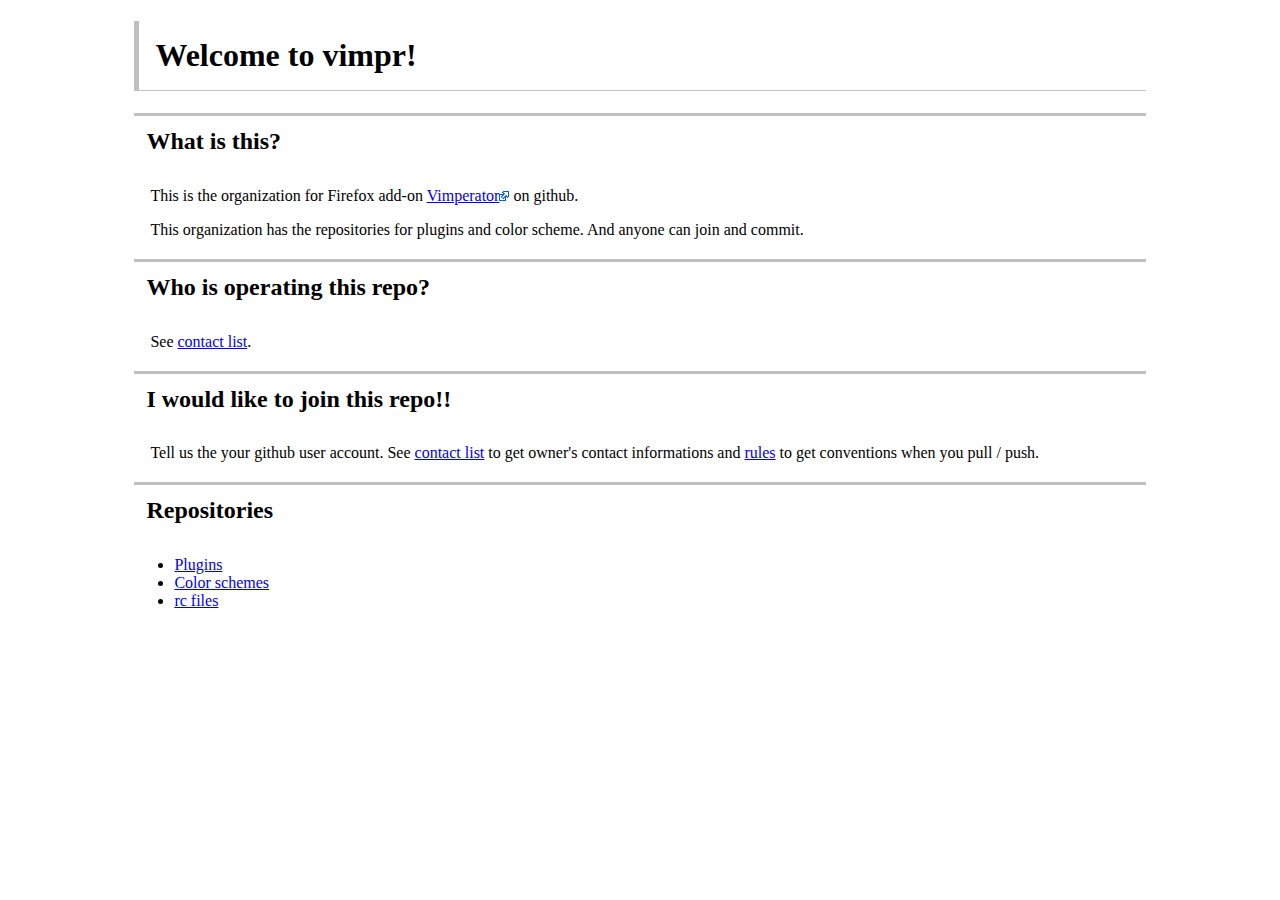
<file: index.html>
﻿<!DOCTYPE html PUBLIC "-//W3C//DTD HTML 4.01 Transitional//EN" "http://www.w3.org/TR/html4/loose.dtd">
<html lang="ja">
  <head>
    <meta http-equiv="Content-Type" content="text/html; charset=UTF-8">
    <title>Wellcome to vimpr!</title>
    <link rel="stylesheet" type="text/css" href="index.css">
  </head>
  <script language="javascript">
    (function () {
      var element = document.createElement('style');
      document.getElementsByTagName('head')[0].appendChild(element);
      var lang = 'default';
      if (/^ja/.test(window.navigator.language))
        lang = 'ja';
      'default ja'.split(/\s+/).forEach(function (it) {
        if (it != lang)
          element.sheet.insertRule('.lang-' + it + ' { display: none !important }', 0);
      });
    }());
  </script>
  <body>
    <div id="contents">
      <div class="lang-default">
        <h1>Welcome to vimpr!</h1>

        <h2>What is this?</h2>

        <p>This is the organization for Firefox add-on <a href="http://vimperator.org/" class="external">Vimperator</a> on github.</p>
        <p>This organization has the repositories for plugins and color scheme. And anyone can join and commit.</p>

        <h2>Who is operating this repo?</h2>
        <p>See <a class="internal present" href="contactlist-en.html">contact list</a>.</p>

        <h2>I would like to join this repo!!</h2>
        <p>Tell us the your github user account.  See <a class="internal present" href="contactlist-en.html">contact list</a> to get owner's contact informations and <a class="internal present" href="rules-en.html">rules</a> to get conventions when you pull / push.</p>

        <h2>Repositories</h2>
        <ul>
          <li><a href="https://github.com/vimpr/vimperator-plugins">Plugins</a></li>
          <li><a href="https://github.com/vimpr/vimperator-colors">Color schemes</a></li>
          <li><a href="https://github.com/vimpr/vimperator-rc">rc files</a></li>
        </ul>
      </div>

      <div class="lang-ja">

        <h1 class="topspace">精力遠点にようこそ!</h1>

        <h2>なにこれ ?</h2>

        <p>Firefox アドオンの <a href="http://vimperator.org/" class="external">Vimperator</a> に関する github 上の組織です。</p>
        <p>この組織には、Vimperator のプラグインやカラースキームのリポジトリがあり、だれでも参加しコミットができます。</p>

        <h2>誰がやってるの ?</h2>
        <p><a class="internal present" href="contactlist-ja.html">連絡先</a> を見てください。</p>

        <h2>このリポジトリ/組織に参加したいんだけど !!</h2>
        <p>github のアカウント名を連絡してください。オーナーの連絡先は <a class="internal present" href="contactlist-ja.html">組織オーナーへの連絡先</a> を、 pull / push に関するルールは <a class="internal present" href="rules-ja.html">注意事項</a> を参照してください。</p>

        <h2>リポジトリ</h2>
        <ul>
          <li><a href="https://github.com/vimpr/vimperator-plugins">プラグイン</a></li>
          <li><a href="https://github.com/vimpr/vimperator-colors">カラースキーム</a></li>
          <li><a href="https://github.com/vimpr/vimperator-rc">rc ファイル</a></li>
        </ul>

        <h2>その他リンク</h2>
        <ul>
          <li>
            <a href="https://addons.mozilla.org/ja/firefox/addon/123891/">Vimperator 日本語ヘルプ</a>
          </li>
      </div>
    </div>
  </body>
</html>
</file>
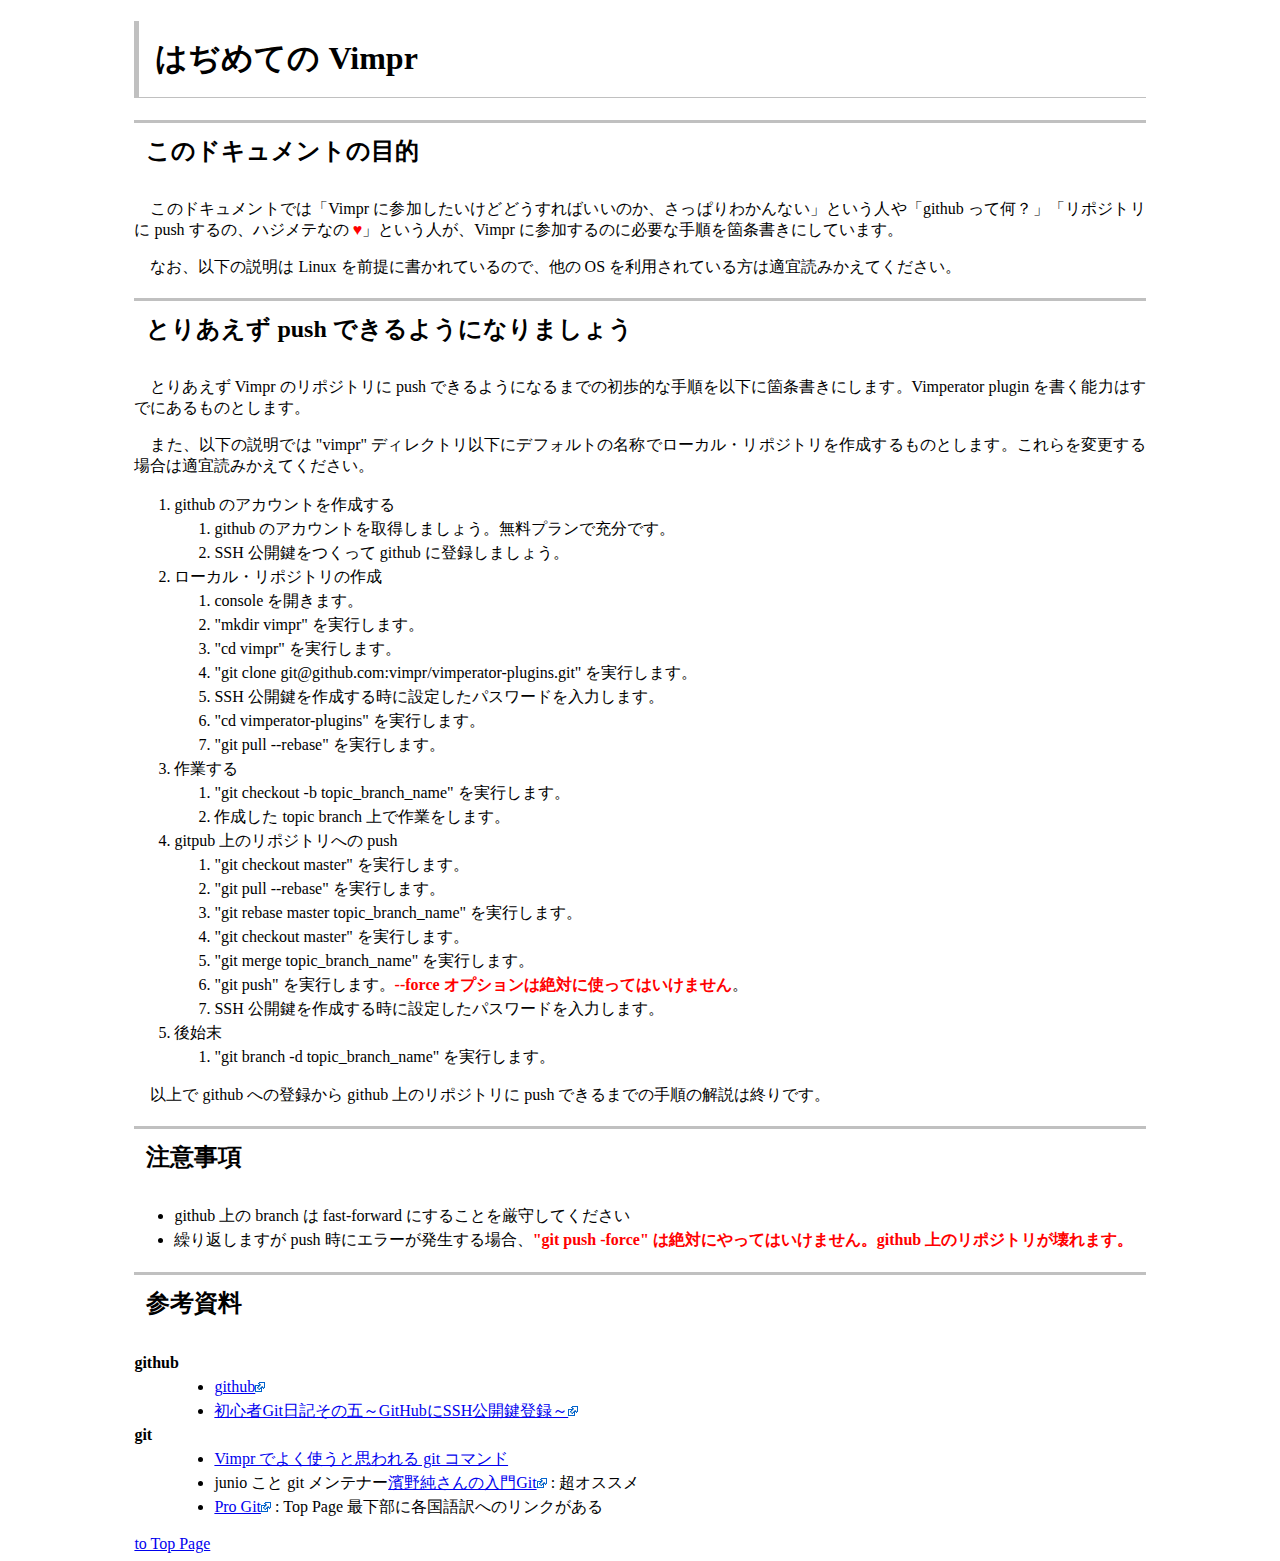
<file: beginner-ja.html>
<!DOCTYPE HTML PUBLIC "-//W3C//DTD HTML 4.01 Transitional//EN" "http://www.w3.org/TR/html4/loose.dtd">
<html lang="ja">
<head>
	<meta http-equiv="Content-Type" content="text/html;charset=UTF-8">
	<title>はぢめての Vimpr</title>
  <link rel="stylesheet" type="text/css" href="index.css">
</head>
<body>
  <div id="contents">
	  <h1>はぢめての Vimpr</h1>
    <h2>このドキュメントの目的</h2>
    <p>このドキュメントでは「Vimpr に参加したいけどどうすればいいのか、さっぱりわかんない」という人や「github って何？」「リポジトリに push するの、ハジメテなの <span class="warn">&hearts;</span>」という人が、Vimpr に参加するのに必要な手順を箇条書きにしています。</p>
    <p>なお、以下の説明は Linux を前提に書かれているので、他の OS を利用されている方は適宜読みかえてください。</p>

    <h2>とりあえず push できるようになりましょう</h2>
    <p>とりあえず Vimpr のリポジトリに push できるようになるまでの初歩的な手順を以下に箇条書きにします。Vimperator plugin を書く能力はすでにあるものとします。</p>
    <p>また、以下の説明では &quot;vimpr&quot; ディレクトリ以下にデフォルトの名称でローカル・リポジトリを作成するものとします。これらを変更する場合は適宜読みかえてください。</p>
    <ol style="line-height:1.5em;">
      <li>github のアカウントを作成する
        <ol>
          <li>github のアカウントを取得しましょう。無料プランで充分です。</li>
          <li>SSH 公開鍵をつくって github に登録しましょう。</li>
        </ol>
      </li>
      <li>ローカル・リポジトリの作成
        <ol>
          <li>console を開きます。</li>
          <li>&quot;mkdir vimpr&quot; を実行します。</li>
          <li>&quot;cd vimpr&quot; を実行します。</li>
          <li>&quot;git clone git@github.com:vimpr/vimperator-plugins.git&quot; を実行します。</li>
          <li>SSH 公開鍵を作成する時に設定したパスワードを入力します。</li>
          <li>&quot;cd vimperator-plugins&quot; を実行します。</li>
          <li>&quot;git pull --rebase&quot; を実行します。</li>
        </ol>
      </li>
      <li>作業する
        <ol>
          <li>&quot;git checkout -b topic_branch_name&quot; を実行します。</li>
          <li>作成した topic branch 上で作業をします。</li>
        </ol>
      </li>
      <li>gitpub 上のリポジトリへの push
        <ol>
          <li>&quot;git checkout master&quot; を実行します。</li>
          <li>&quot;git pull --rebase&quot; を実行します。</li>
          <li>&quot;git rebase master topic_branch_name&quot; を実行します。</li>
          <li>&quot;git checkout master&quot; を実行します。</li>
          <li>&quot;git merge topic_branch_name&quot; を実行します。</li>
          <li>&quot;git push&quot; を実行します。<span class="warn">--force オプションは絶対に使ってはいけません</span>。</li>
          <li>SSH 公開鍵を作成する時に設定したパスワードを入力します。</li>
        </ol>
      </li>
      <li>後始末
        <ol>
          <li>&quot;git branch -d topic_branch_name&quot; を実行します。</li>
        </ol>
      </li>
    </ol>
    <p>以上で github への登録から github 上のリポジトリに push できるまでの手順の解説は終りです。</p>

    <h2>注意事項</h2>
    <ul style="line-height:1.5em;">
      <li>github 上の branch は fast-forward にすることを厳守してください</li>
      <li>繰り返しますが push 時にエラーが発生する場合、<span class="warn">&quot;git push -force&quot; は絶対にやってはいけません。github 上のリポジトリが壊れます。</li>
    </ul>

    <h2>参考資料</h2>
    <dl style="line-height:1.5em;">
      <dt class="dt-title">github</dt>
      <dd>
        <ul>
          <li><a href="https://github.com/" class="external">github</a></li>
          <li><a href="http://design1.chu.jp/setucocms-pjt/?p=580" class="external">初心者Git日記その五～GitHubにSSH公開鍵登録～</a></li>
        </ul>
      </dd>
      <dt class="dt-title">git</dt>
      <dd>
        <ul>
          <li><a href="git-ja.html">Vimpr でよく使うと思われる git コマンド</a></li>
          <li>junio こと git メンテナー<a href="http://www.amazon.co.jp/dp/4798023809" class="external">濱野純さんの入門Git</a> : 超オススメ</li>
          <li><a href="http://progit.org/" class="external">Pro Git</a> : Top Page 最下部に各国語訳へのリンクがある</li>
        </ul>
      </dd>
    </dl>
    <a href="index.html">to Top Page</a>
  </div>
</body>
</html>
</file>
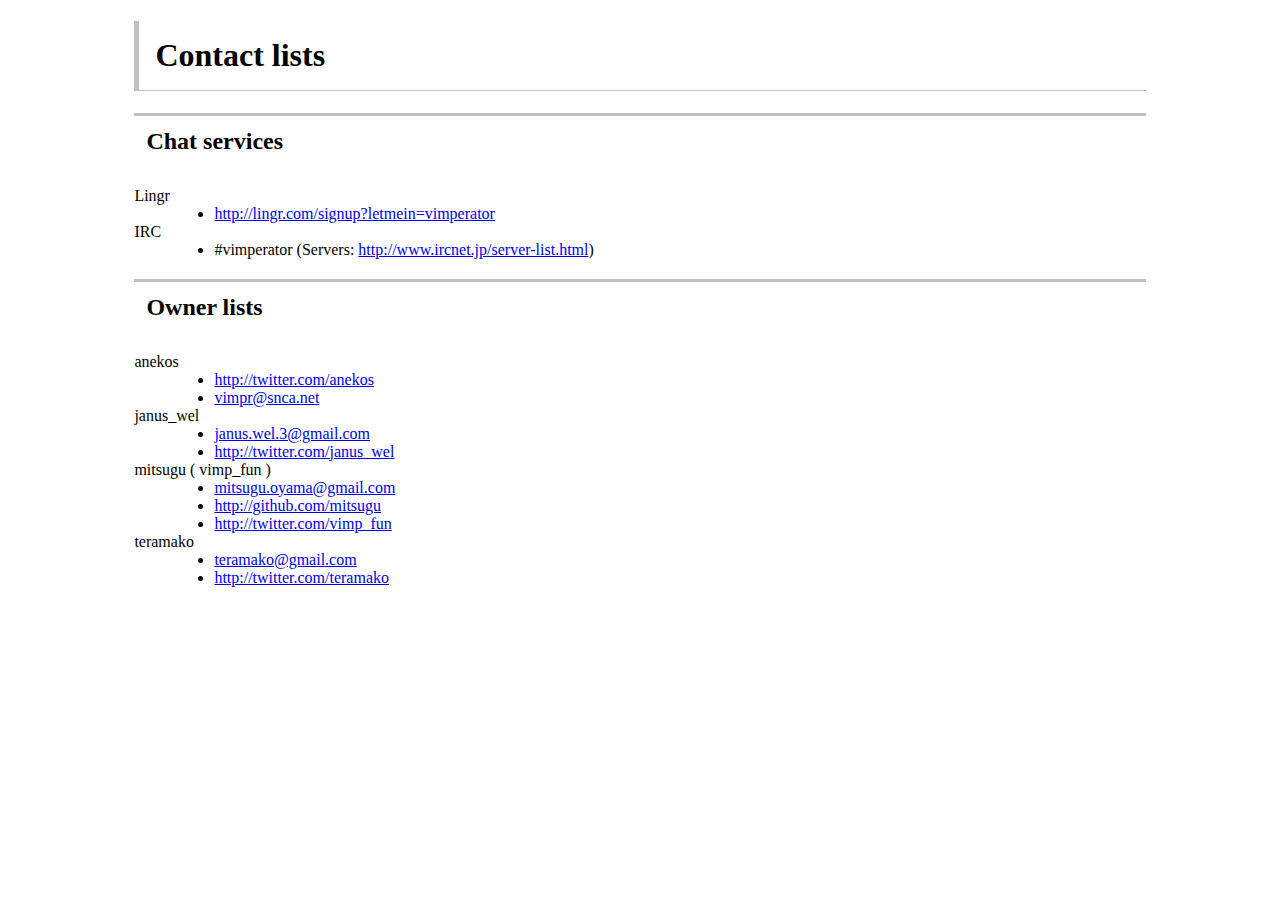
<file: contactlist-en.html>
<!DOCTYPE html PUBLIC "-//W3C//DTD HTML 4.01 Transitional//EN" "http://www.w3.org/TR/html4/loose.dtd">
<html lang="en-US">
  <head>
    <meta http-equiv="Content-Type" content="text/html; charset=UTF-8">
    <title>vimpr</title>
    <link rel="stylesheet" type="text/css" href="index.css">
  </head>
  <body>
    <div id="contents">
      <h1>Contact lists</h1>

      <h2>Chat services</h2>
      <dl>
        <dt>Lingr</dt>
        <dd>
          <ul>
            <li><a href="http://lingr.com/signup?letmein=vimperator">http://lingr.com/signup?letmein=vimperator</a></li>
          </ul>
        </dd>
        <dt>IRC</dt>
        <dd>
          <ul>
            <li>#vimperator  (Servers: <a href="http://www.ircnet.jp/server-list.html">http://www.ircnet.jp/server-list.html</a>)</li>
          </ul>
        </dd>
      </dl>

      <h2>Owner lists</h2>
      <dl>
        <dt>anekos</dt>
        <dd>
          <ul>
            <li><a href="http://twitter.com/anekos">http://twitter.com/anekos</a></li>
            <li><a href="mailto:vimpr@snca.net">vimpr@snca.net</a></li>
          </ul>
        </dd>
        <dt>janus_wel</dt>
        <dd>
          <ul>
            <li><a href="mailto:janus.wel.3@gmail.com">janus.wel.3@gmail.com</a></li>
            <li><a href="http://twitter.com/janus_wel">http://twitter.com/janus_wel</a></li>
          </ul>
        </dd>
        <dt>mitsugu ( vimp_fun )</dt>
        <dd>
          <ul>
            <li><a href="mailto:mitsugu.oyama@gmail.com">mitsugu.oyama@gmail.com</a></li>
            <li><a href="http://github.com/mitsugu">http://github.com/mitsugu</a></li>
            <li><a href="http://twitter.com/vimp_fun">http://twitter.com/vimp_fun</a></li>
          </ul>
        </dd>
        <dt>teramako</dt>
        <dd>
          <ul>
            <li><a href="mailto:teramako@gmail.com">teramako@gmail.com</a></li>
            <li><a href="http://twitter.com/teramako">http://twitter.com/teramako</a></li>
          </ul>
        </dd>
      </dl>
    </div>
  </body>
</html>
</file>
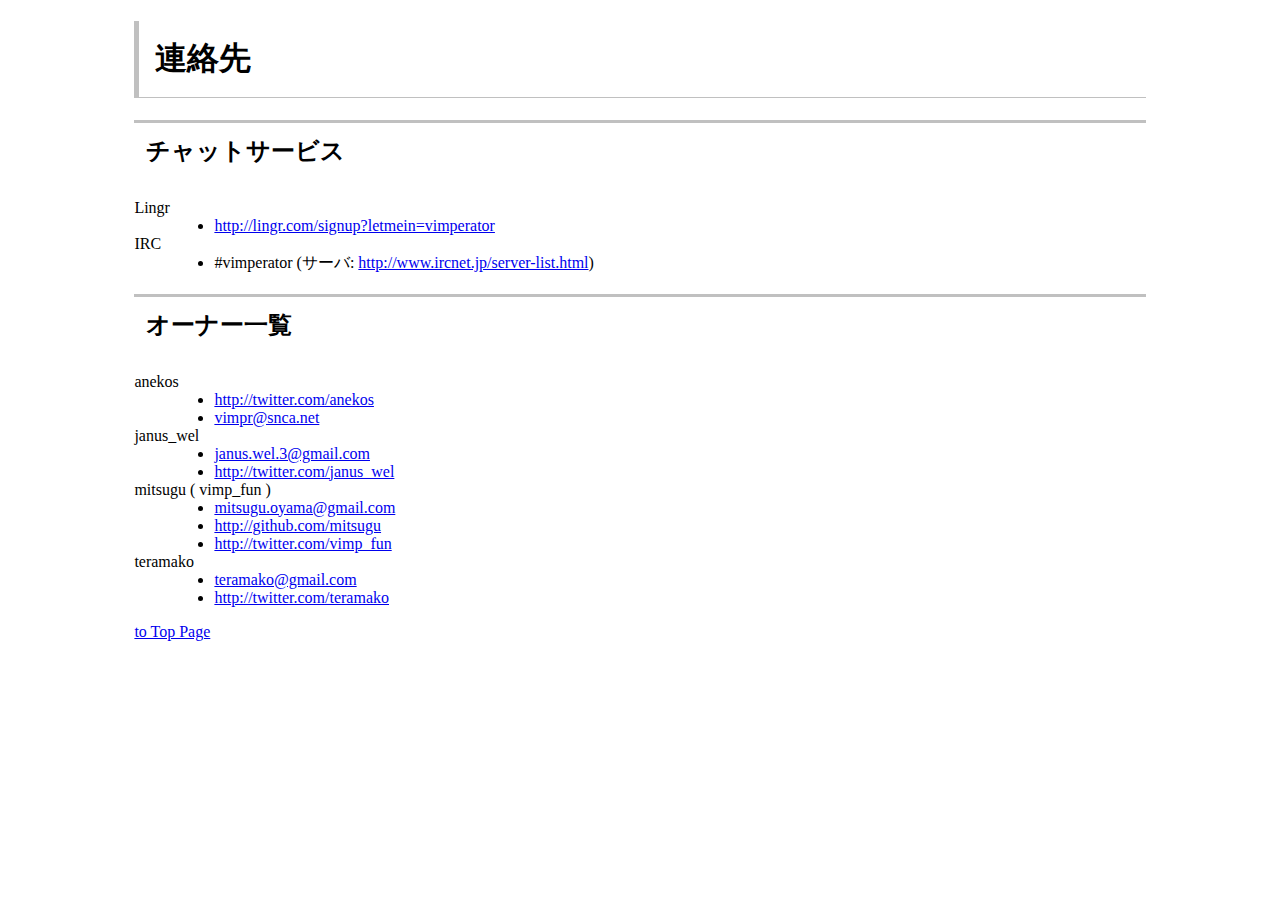
<file: contactlist-ja.html>
<!DOCTYPE html PUBLIC "-//W3C//DTD HTML 4.01 Transitional//EN" "http://www.w3.org/TR/html4/loose.dtd">
<html lang="ja">
  <head>
    <meta http-equiv="Content-Type" content="text/html; charset=UTF-8">
    <title>vimpr 連絡先</title>
    <link rel="stylesheet" type="text/css" href="index.css">
  </head>
  <body>
    <div id="contents">
      <h1>連絡先</h1>

      <h2>チャットサービス</h2>
      <dl>
        <dt>Lingr</dt>
        <dd>
          <ul>
            <li><a href="http://lingr.com/signup?letmein=vimperator">http://lingr.com/signup?letmein=vimperator</a></li>
          </ul>
        </dd>
        <dt>IRC</dt>
        <dd>
          <ul>
            <li>#vimperator (サーバ: <a href="http://www.ircnet.jp/server-list.html">http://www.ircnet.jp/server-list.html</a>)</li>
          </ul>
        </dd>
      </dl>

      <h2>オーナー一覧</h2>
      <dl>
        <dt>anekos</dt>
        <dd>
          <ul>
            <li><a href="http://twitter.com/anekos">http://twitter.com/anekos</a></li>
            <li><a href="mailto:vimpr@snca.net">vimpr@snca.net</a></li>
          </ul>
        </dd>
        <dt>janus_wel</dt>
        <dd>
          <ul>
            <li><a href="mailto:janus.wel.3@gmail.com">janus.wel.3@gmail.com</a></li>
            <li><a href="http://twitter.com/janus_wel">http://twitter.com/janus_wel</a></li>
          </ul>
        </dd>
        <dt>mitsugu ( vimp_fun )</dt>
        <dd>
          <ul>
            <li><a href="mailto:mitsugu.oyama@gmail.com">mitsugu.oyama@gmail.com</a></li>
            <li><a href="http://github.com/mitsugu">http://github.com/mitsugu</a></li>
            <li><a href="http://twitter.com/vimp_fun">http://twitter.com/vimp_fun</a></li>
          </ul>
        </dd>
        <dt>teramako</dt>
        <dd>
          <ul>
            <li><a href="mailto:teramako@gmail.com">teramako@gmail.com</a></li>
            <li><a href="http://twitter.com/teramako">http://twitter.com/teramako</a></li>
          </ul>
        </dd>
      </dl>
      <a href="index.html">to Top Page</a>
    </div>
  </body>
</html>
</file>
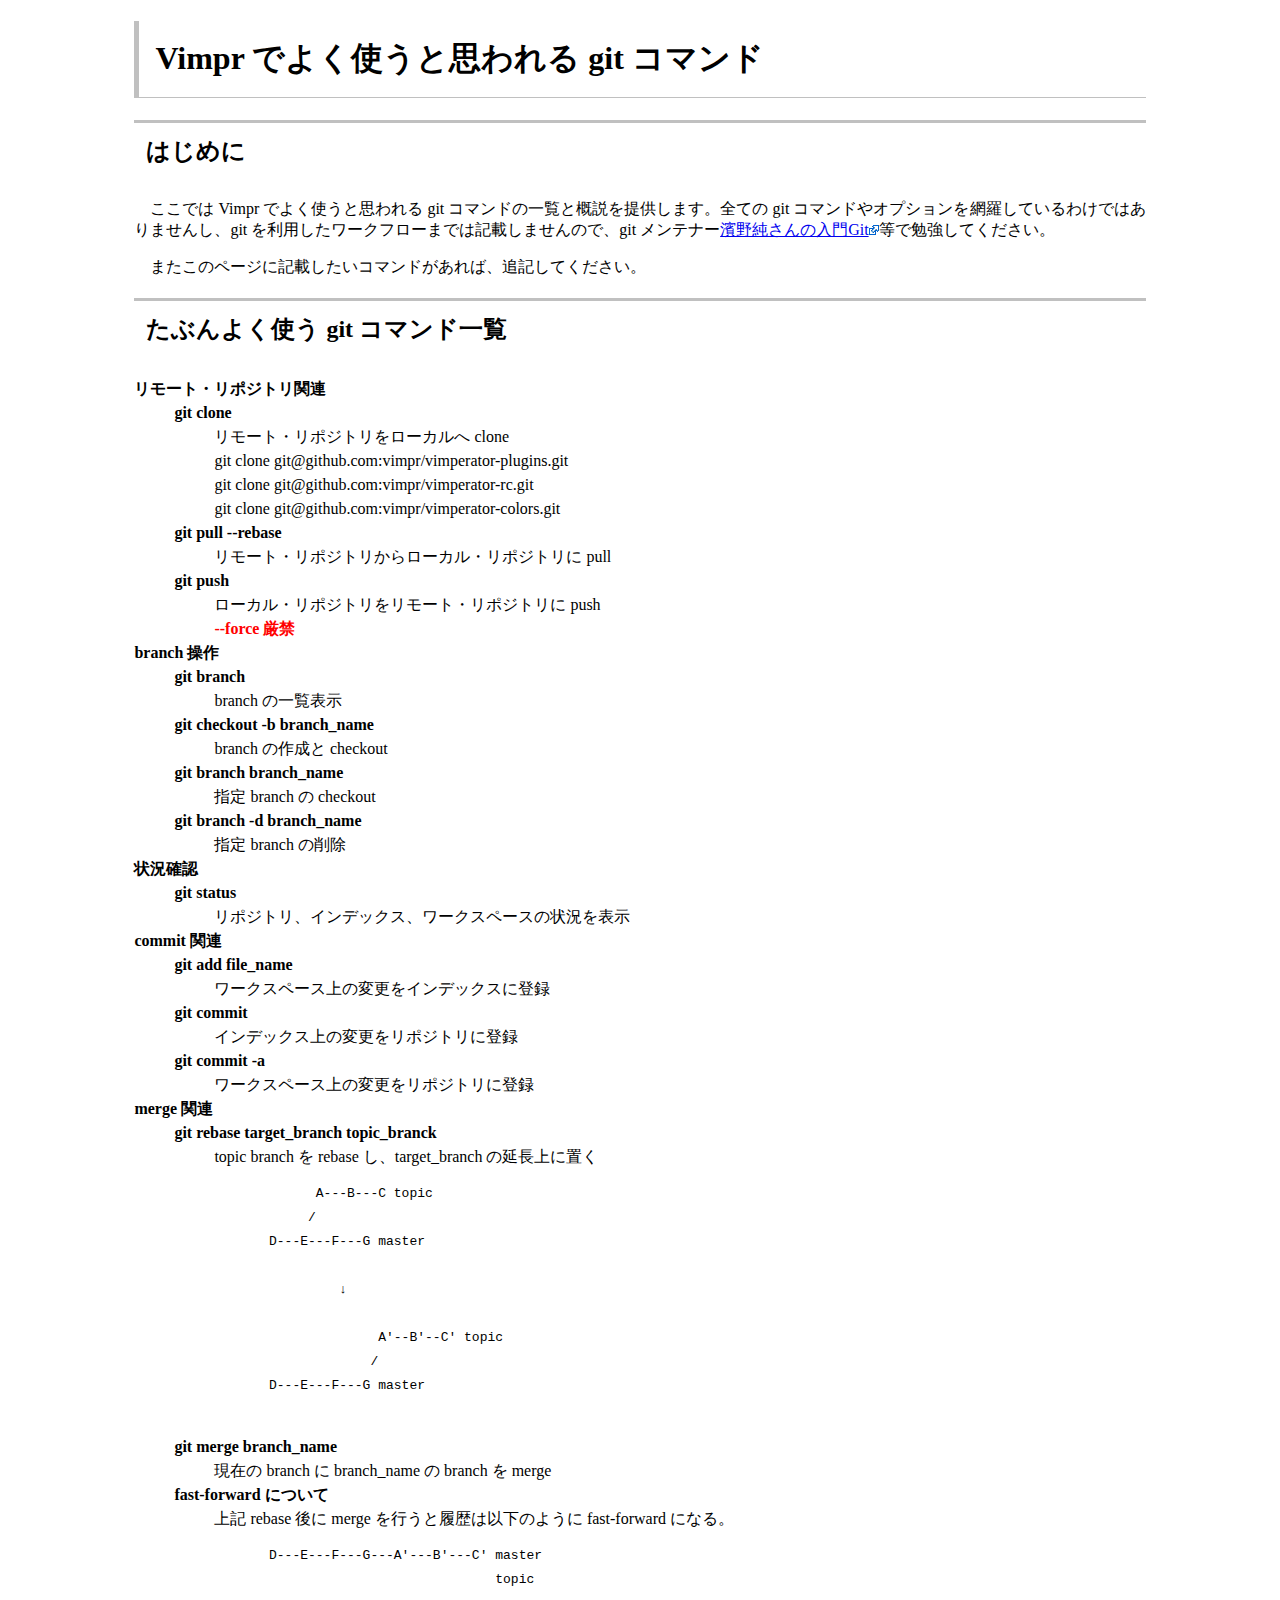
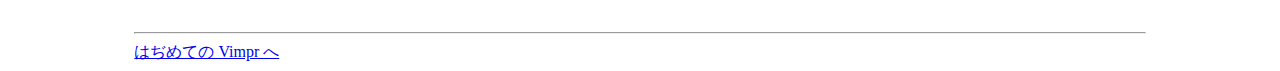
<file: git-ja.html>
<!DOCTYPE HTML PUBLIC "-//W3C//DTD HTML 4.01 Transitional//EN" "http://www.w3.org/TR/html4/loose.dtd">
<html lang="ja">
<head>
	<meta http-equiv="Content-Type" content="text/html;charset=UTF-8">
	<title>Vimpr でよく使うと思われる git コマンド</title>
  <link rel="stylesheet" type="text/css" href="index.css">
</head>
<body>
  <div id="contents">
	  <h1>Vimpr でよく使うと思われる git コマンド</h1>
    <h2>はじめに</h2>
    <p>ここでは Vimpr でよく使うと思われる git コマンドの一覧と概説を提供します。全ての git コマンドやオプションを網羅しているわけではありませんし、git を利用したワークフローまでは記載しませんので、git メンテナー<a href="http://www.amazon.co.jp/dp/4798023809" class="external">濱野純さんの入門Git</a>等で勉強してください。</p>
    <p>またこのページに記載したいコマンドがあれば、追記してください。</p>

    <h2>たぶんよく使う git コマンド一覧</h2>
    <dl style="line-height:1.5em;">
      <dt class="dt-title">リモート・リポジトリ関連</dt>
      <dd>
        <dl>
          <dt class="dt-title">git clone</dt>
          <dd>リモート・リポジトリをローカルへ clone<br>
              git clone git@github.com:vimpr/vimperator-plugins.git<br>
              git clone git@github.com:vimpr/vimperator-rc.git<br>
              git clone git@github.com:vimpr/vimperator-colors.git
          </dd>
          <dt class="dt-title">git pull --rebase</dt>
          <dd>リモート・リポジトリからローカル・リポジトリに pull</dd>
          <dt class="dt-title">git push</dt>
          <dd>ローカル・リポジトリをリモート・リポジトリに push<br>
              <span class="warn">--force 厳禁</span>
          </dd>
        </dl>
      </dd>
      <dt class="dt-title">branch 操作</dt>
      <dd>
        <dl>
          <dt class="dt-title">git branch</dt>
          <dd>branch の一覧表示</dd>
          <dt class="dt-title">git checkout -b branch_name</dt>
          <dd>branch の作成と checkout</dd>
          <dt class="dt-title">git branch branch_name</dt>
          <dd>指定 branch の checkout</dd>
          <dt class="dt-title">git branch -d branch_name</dt>
          <dd>指定 branch の削除</dd>
        </dl>
      </dd>
      <dt class="dt-title">状況確認</dt>
      <dd>
        <dl>
          <dt class="dt-title">git status</dt>
          <dd>リポジトリ、インデックス、ワークスペースの状況を表示</dd>
        </dl>
      </dd>
      <dt class="dt-title">commit 関連</dt>
      <dd>
        <dl>
          <dt class="dt-title">git add file_name</dt>
          <dd>ワークスペース上の変更をインデックスに登録</dd>
          <dt class="dt-title">git commit</dt>
          <dd>インデックス上の変更をリポジトリに登録</dd>
          <dt class="dt-title">git commit -a</dt>
          <dd>ワークスペース上の変更をリポジトリに登録</dd>
        </dl>
      </dd>
      <dt class="dt-title">merge 関連</dt>
      <dd>
        <dl>
          <dt class="dt-title">git rebase target_branch topic_branck</dt>
          <dd>topic branch を rebase し、target_branch の延長上に置く<br>
            <pre>
             A---B---C topic
            /
       D---E---F---G master

                ↓

                     A'--B'--C' topic
                    /
       D---E---F---G master
            </pre>
          </dd>
          <dt class="dt-title">git merge branch_name</dt>
          <dd>現在の branch に branch_name の branch を merge</dd>
          <dt class="dt-title">fast-forward について</dt>
          <dd>上記 rebase 後に merge を行うと履歴は以下のように fast-forward になる。
            <pre>
       D---E---F---G---A'---B'---C' master
                                    topic
            </pre>
          </dd>
        </dl>
      </dd>
    </dl>
    <hr>
    <a href="beginner-ja.html">はぢめての Vimpr へ</a>
  </div>
</body>
</html>
</file>
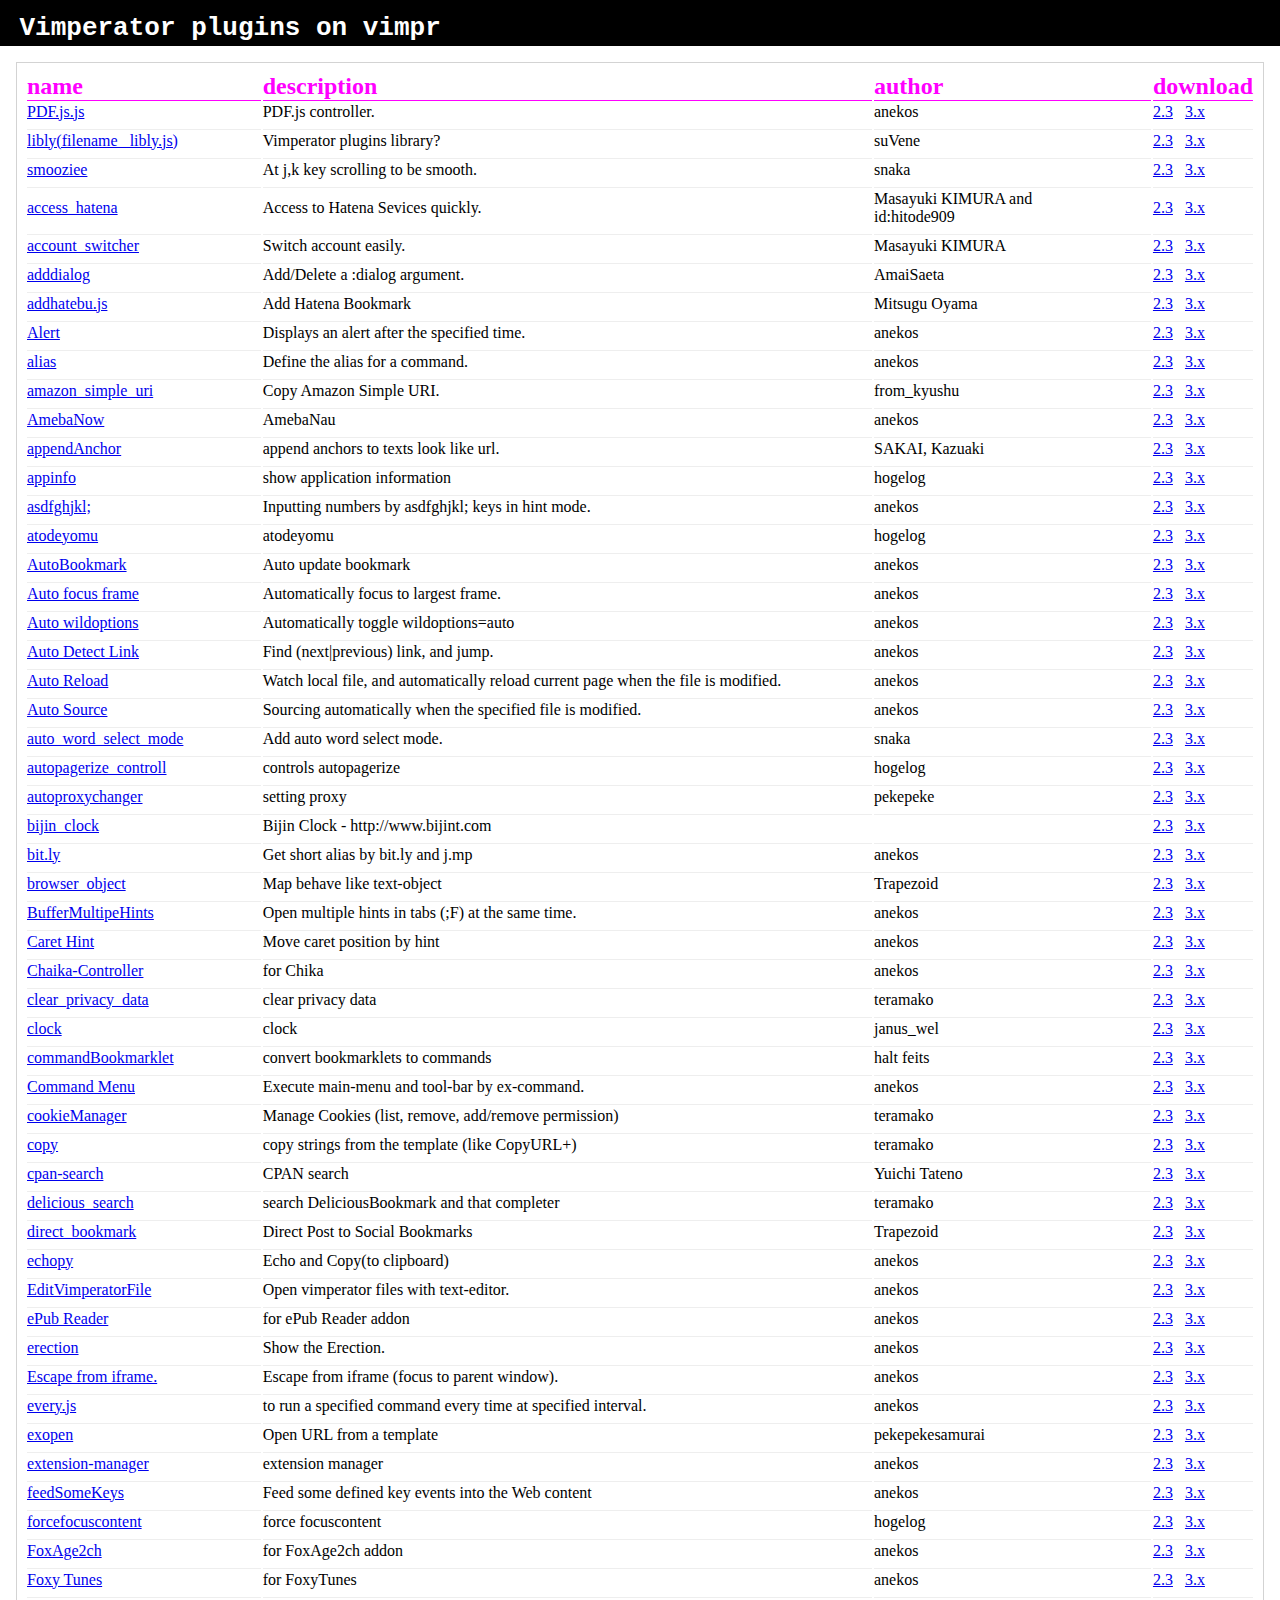
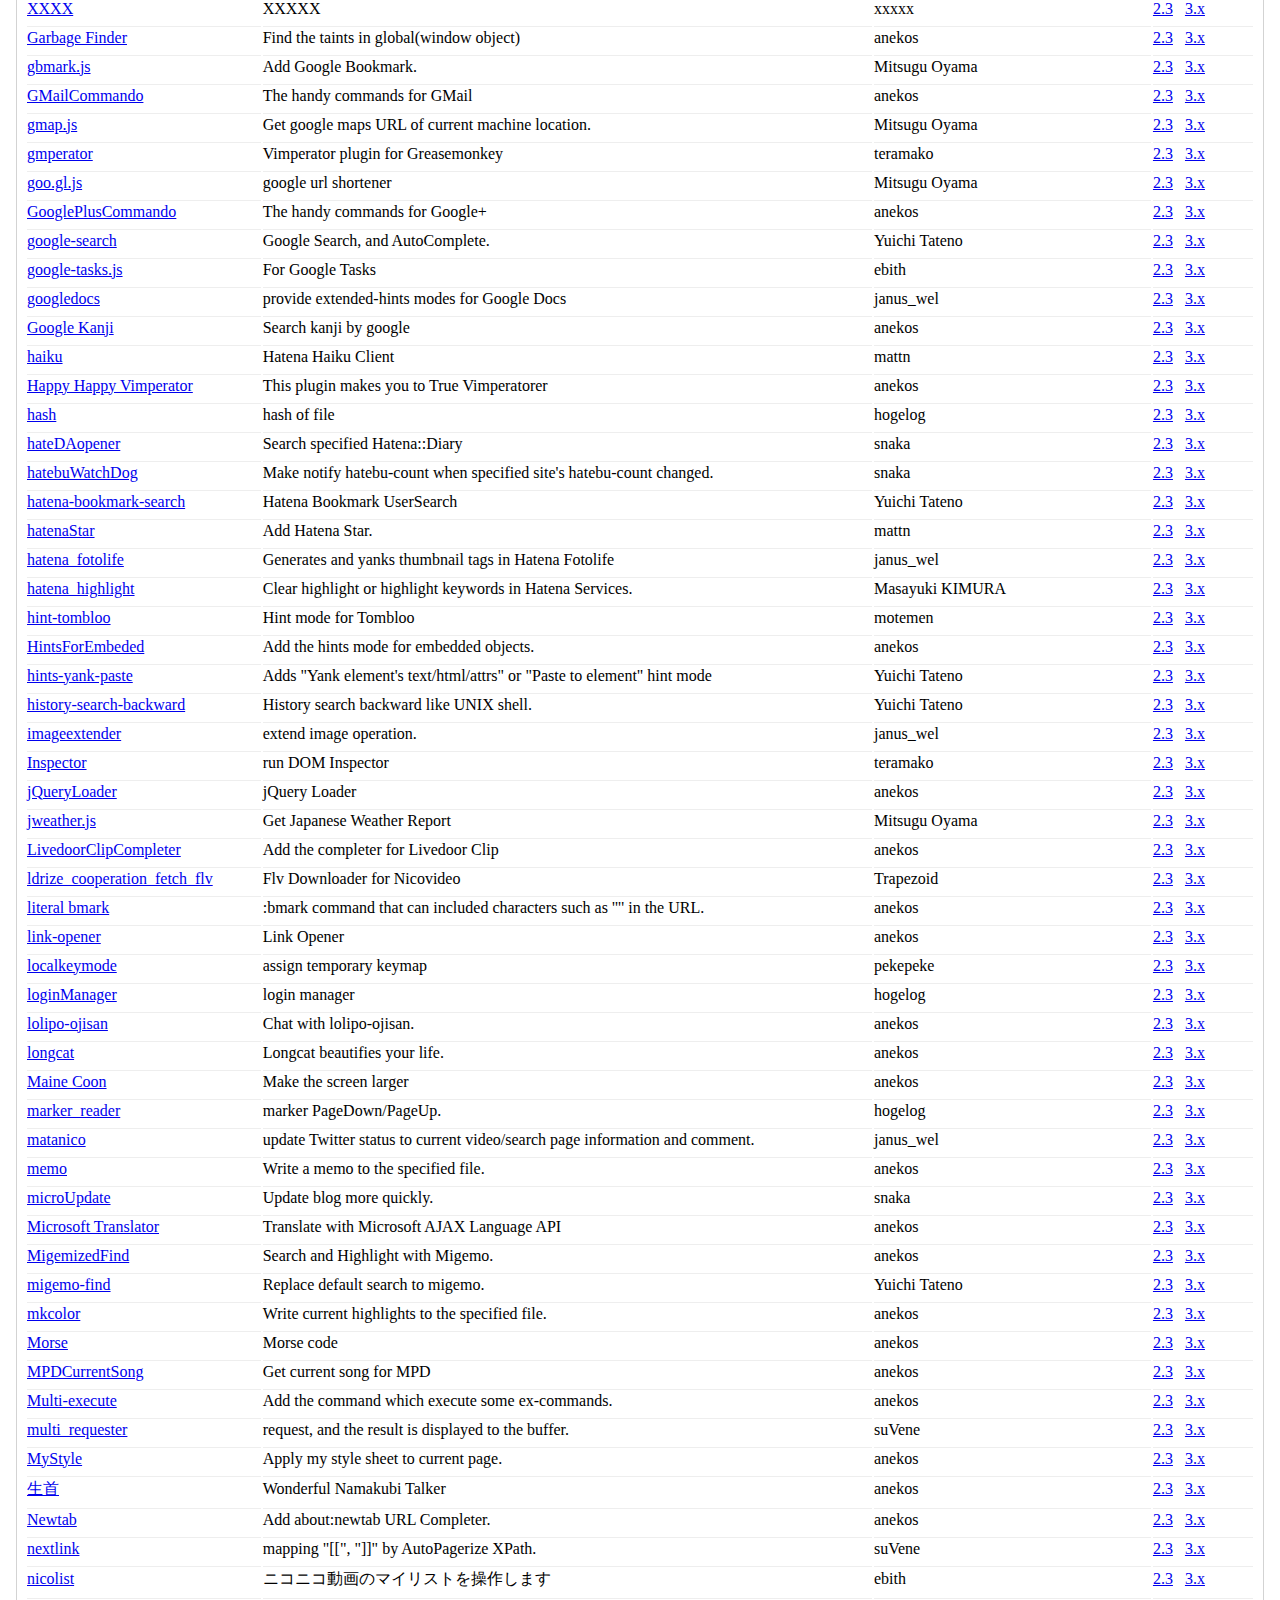
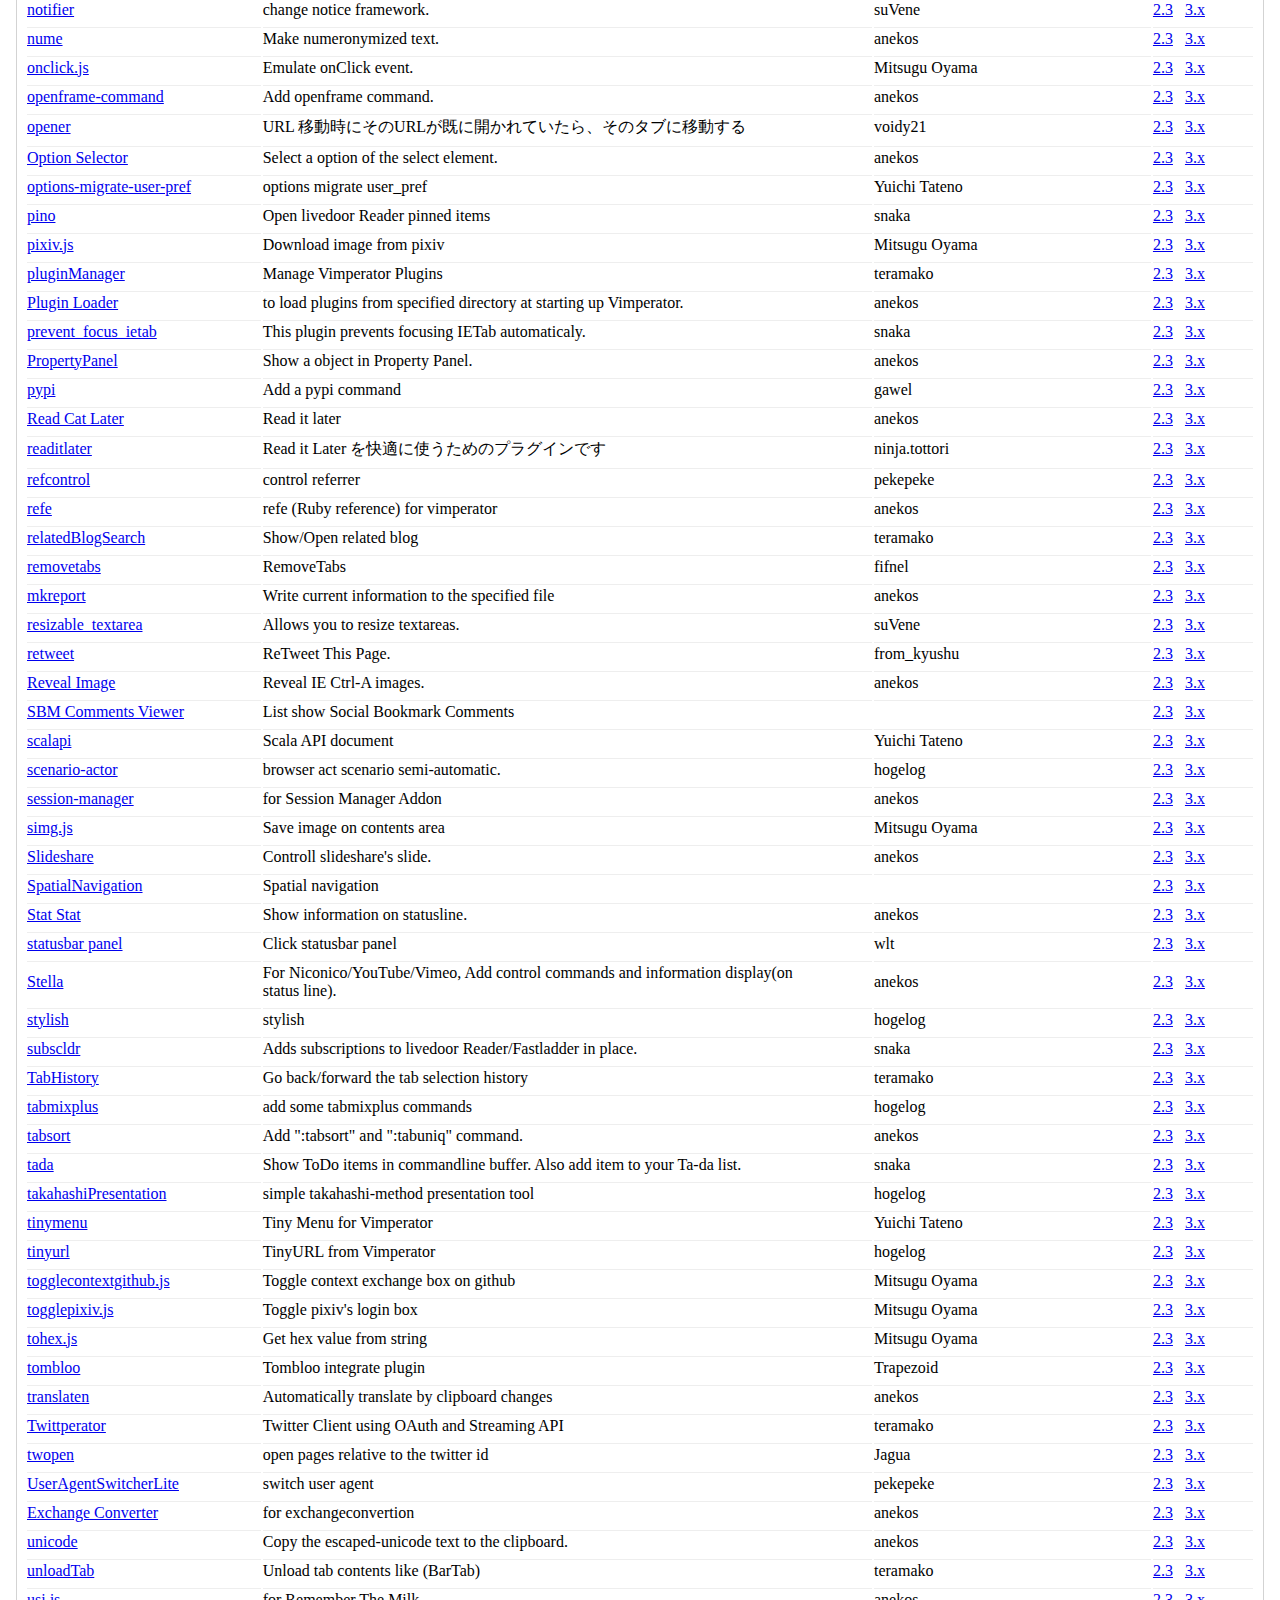
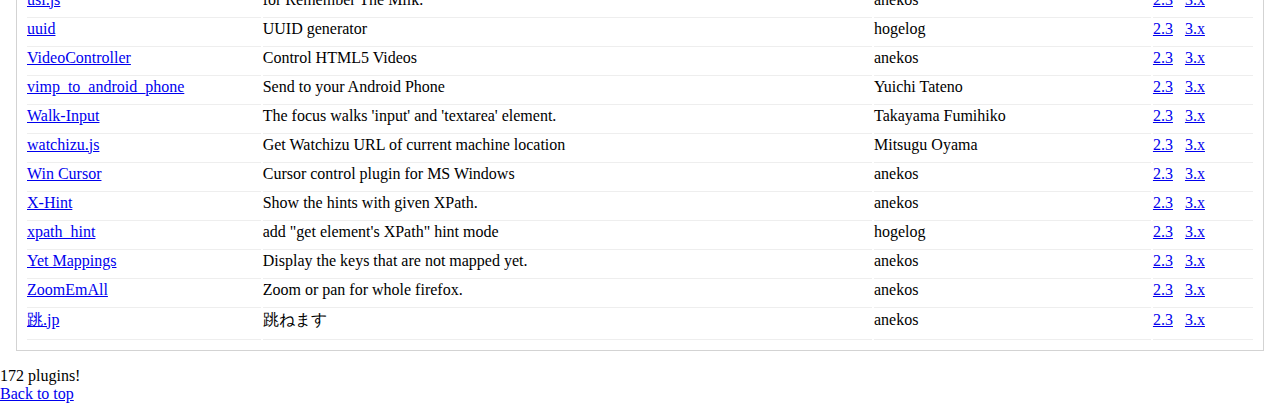
<file: plugins-en.html>
<!DOCTYPE html PUBLIC "-//W3C//DTD HTML 4.01 Transitional//EN" "http://www.w3.org/TR/html4/loose.dtd">
<html lang="ja">
  <head>
    <meta http-equiv="Content-Type" content="text/html; charset=UTF-8">
    <title>Vimperator plugins on vimpr</title>
    <link rel="stylesheet" type="text/css" href="voqn.css">
  </head>
  <!-- #DO NOT EDIT THIS FILE -->
  <body>
    <h1>Vimperator plugins on vimpr</h1>
    <table>
      <tr>
        <th>name</th>
        <th>description</th>
        <th>author</th>
        <th>download</th>
      </tr>
      <tr>
        <td><a href="http://github.com/vimpr/vimperator-plugins/blob/master/PDF.js.js">PDF.js.js</a></td>
        <td>PDF.js controller.</td>
        <td>anekos</td>
        <td>
          <a href="http://github.com/vimpr/vimperator-plugins/raw/2.3/PDF.js.js">2.3</a>
          &nbsp;
          <a href="http://github.com/vimpr/vimperator-plugins/raw/master/PDF.js.js">3.x</a>
        </td>
      </tr>
      <tr>
        <td><a href="http://github.com/vimpr/vimperator-plugins/blob/master/_libly.js">libly(filename _libly.js)</a></td>
        <td>Vimperator plugins library?</td>
        <td>suVene</td>
        <td>
          <a href="http://github.com/vimpr/vimperator-plugins/raw/2.3/_libly.js">2.3</a>
          &nbsp;
          <a href="http://github.com/vimpr/vimperator-plugins/raw/master/_libly.js">3.x</a>
        </td>
      </tr>
      <tr>
        <td><a href="http://github.com/vimpr/vimperator-plugins/blob/master/_smooziee.js">smooziee</a></td>
        <td>At j,k key scrolling to be smooth.</td>
        <td>snaka</td>
        <td>
          <a href="http://github.com/vimpr/vimperator-plugins/raw/2.3/_smooziee.js">2.3</a>
          &nbsp;
          <a href="http://github.com/vimpr/vimperator-plugins/raw/master/_smooziee.js">3.x</a>
        </td>
      </tr>
      <tr>
        <td><a href="http://github.com/vimpr/vimperator-plugins/blob/master/access_hatena.js">access_hatena</a></td>
        <td>Access to Hatena Sevices quickly.</td>
        <td>Masayuki KIMURA and id:hitode909</td>
        <td>
          <a href="http://github.com/vimpr/vimperator-plugins/raw/2.3/access_hatena.js">2.3</a>
          &nbsp;
          <a href="http://github.com/vimpr/vimperator-plugins/raw/master/access_hatena.js">3.x</a>
        </td>
      </tr>
      <tr>
        <td><a href="http://github.com/vimpr/vimperator-plugins/blob/master/account_switcher.js">account_switcher</a></td>
        <td>Switch account easily.</td>
        <td>Masayuki KIMURA</td>
        <td>
          <a href="http://github.com/vimpr/vimperator-plugins/raw/2.3/account_switcher.js">2.3</a>
          &nbsp;
          <a href="http://github.com/vimpr/vimperator-plugins/raw/master/account_switcher.js">3.x</a>
        </td>
      </tr>
      <tr>
        <td><a href="http://github.com/vimpr/vimperator-plugins/blob/master/adddialog.js">adddialog</a></td>
        <td>Add/Delete a :dialog argument.</td>
        <td>AmaiSaeta</td>
        <td>
          <a href="http://github.com/vimpr/vimperator-plugins/raw/2.3/adddialog.js">2.3</a>
          &nbsp;
          <a href="http://github.com/vimpr/vimperator-plugins/raw/master/adddialog.js">3.x</a>
        </td>
      </tr>
      <tr>
        <td><a href="http://github.com/vimpr/vimperator-plugins/blob/master/addhatebu.js">addhatebu.js</a></td>
        <td>Add Hatena Bookmark</td>
        <td>Mitsugu Oyama</td>
        <td>
          <a href="http://github.com/vimpr/vimperator-plugins/raw/2.3/addhatebu.js">2.3</a>
          &nbsp;
          <a href="http://github.com/vimpr/vimperator-plugins/raw/master/addhatebu.js">3.x</a>
        </td>
      </tr>
      <tr>
        <td><a href="http://github.com/vimpr/vimperator-plugins/blob/master/alert.js">Alert</a></td>
        <td>Displays an alert after the specified time.</td>
        <td>anekos</td>
        <td>
          <a href="http://github.com/vimpr/vimperator-plugins/raw/2.3/alert.js">2.3</a>
          &nbsp;
          <a href="http://github.com/vimpr/vimperator-plugins/raw/master/alert.js">3.x</a>
        </td>
      </tr>
      <tr>
        <td><a href="http://github.com/vimpr/vimperator-plugins/blob/master/alias.js">alias</a></td>
        <td>Define the alias for a command.</td>
        <td>anekos</td>
        <td>
          <a href="http://github.com/vimpr/vimperator-plugins/raw/2.3/alias.js">2.3</a>
          &nbsp;
          <a href="http://github.com/vimpr/vimperator-plugins/raw/master/alias.js">3.x</a>
        </td>
      </tr>
      <tr>
        <td><a href="http://github.com/vimpr/vimperator-plugins/blob/master/amazon_simple_uri.js">amazon_simple_uri</a></td>
        <td>Copy Amazon Simple URI.</td>
        <td>from_kyushu</td>
        <td>
          <a href="http://github.com/vimpr/vimperator-plugins/raw/2.3/amazon_simple_uri.js">2.3</a>
          &nbsp;
          <a href="http://github.com/vimpr/vimperator-plugins/raw/master/amazon_simple_uri.js">3.x</a>
        </td>
      </tr>
      <tr>
        <td><a href="http://github.com/vimpr/vimperator-plugins/blob/master/amebanow.js">AmebaNow</a></td>
        <td>AmebaNau</td>
        <td>anekos</td>
        <td>
          <a href="http://github.com/vimpr/vimperator-plugins/raw/2.3/amebanow.js">2.3</a>
          &nbsp;
          <a href="http://github.com/vimpr/vimperator-plugins/raw/master/amebanow.js">3.x</a>
        </td>
      </tr>
      <tr>
        <td><a href="http://github.com/vimpr/vimperator-plugins/blob/master/appendAnchor.js">appendAnchor</a></td>
        <td>append anchors to texts look like url.</td>
        <td>SAKAI, Kazuaki</td>
        <td>
          <a href="http://github.com/vimpr/vimperator-plugins/raw/2.3/appendAnchor.js">2.3</a>
          &nbsp;
          <a href="http://github.com/vimpr/vimperator-plugins/raw/master/appendAnchor.js">3.x</a>
        </td>
      </tr>
      <tr>
        <td><a href="http://github.com/vimpr/vimperator-plugins/blob/master/appinfo.js">appinfo</a></td>
        <td>show application information</td>
        <td>hogelog</td>
        <td>
          <a href="http://github.com/vimpr/vimperator-plugins/raw/2.3/appinfo.js">2.3</a>
          &nbsp;
          <a href="http://github.com/vimpr/vimperator-plugins/raw/master/appinfo.js">3.x</a>
        </td>
      </tr>
      <tr>
        <td><a href="http://github.com/vimpr/vimperator-plugins/blob/master/asdfghjkl.js">asdfghjkl;</a></td>
        <td>Inputting numbers by asdfghjkl; keys in hint mode.</td>
        <td>anekos</td>
        <td>
          <a href="http://github.com/vimpr/vimperator-plugins/raw/2.3/asdfghjkl.js">2.3</a>
          &nbsp;
          <a href="http://github.com/vimpr/vimperator-plugins/raw/master/asdfghjkl.js">3.x</a>
        </td>
      </tr>
      <tr>
        <td><a href="http://github.com/vimpr/vimperator-plugins/blob/master/atodeyomu.js">atodeyomu</a></td>
        <td>atodeyomu</td>
        <td>hogelog</td>
        <td>
          <a href="http://github.com/vimpr/vimperator-plugins/raw/2.3/atodeyomu.js">2.3</a>
          &nbsp;
          <a href="http://github.com/vimpr/vimperator-plugins/raw/master/atodeyomu.js">3.x</a>
        </td>
      </tr>
      <tr>
        <td><a href="http://github.com/vimpr/vimperator-plugins/blob/master/auto-bookmark.js">AutoBookmark</a></td>
        <td>Auto update bookmark</td>
        <td>anekos</td>
        <td>
          <a href="http://github.com/vimpr/vimperator-plugins/raw/2.3/auto-bookmark.js">2.3</a>
          &nbsp;
          <a href="http://github.com/vimpr/vimperator-plugins/raw/master/auto-bookmark.js">3.x</a>
        </td>
      </tr>
      <tr>
        <td><a href="http://github.com/vimpr/vimperator-plugins/blob/master/auto-focus-frame.js">Auto focus frame</a></td>
        <td>Automatically focus to largest frame.</td>
        <td>anekos</td>
        <td>
          <a href="http://github.com/vimpr/vimperator-plugins/raw/2.3/auto-focus-frame.js">2.3</a>
          &nbsp;
          <a href="http://github.com/vimpr/vimperator-plugins/raw/master/auto-focus-frame.js">3.x</a>
        </td>
      </tr>
      <tr>
        <td><a href="http://github.com/vimpr/vimperator-plugins/blob/master/auto-wildoptions.js">Auto wildoptions</a></td>
        <td>Automatically toggle wildoptions=auto</td>
        <td>anekos</td>
        <td>
          <a href="http://github.com/vimpr/vimperator-plugins/raw/2.3/auto-wildoptions.js">2.3</a>
          &nbsp;
          <a href="http://github.com/vimpr/vimperator-plugins/raw/master/auto-wildoptions.js">3.x</a>
        </td>
      </tr>
      <tr>
        <td><a href="http://github.com/vimpr/vimperator-plugins/blob/master/auto_detect_link.js">Auto Detect Link</a></td>
        <td>Find (next|previous) link, and jump.</td>
        <td>anekos</td>
        <td>
          <a href="http://github.com/vimpr/vimperator-plugins/raw/2.3/auto_detect_link.js">2.3</a>
          &nbsp;
          <a href="http://github.com/vimpr/vimperator-plugins/raw/master/auto_detect_link.js">3.x</a>
        </td>
      </tr>
      <tr>
        <td><a href="http://github.com/vimpr/vimperator-plugins/blob/master/auto_reload.js">Auto Reload</a></td>
        <td>Watch local file, and automatically reload current page when the file is modified.</td>
        <td>anekos</td>
        <td>
          <a href="http://github.com/vimpr/vimperator-plugins/raw/2.3/auto_reload.js">2.3</a>
          &nbsp;
          <a href="http://github.com/vimpr/vimperator-plugins/raw/master/auto_reload.js">3.x</a>
        </td>
      </tr>
      <tr>
        <td><a href="http://github.com/vimpr/vimperator-plugins/blob/master/auto_source.js">Auto Source</a></td>
        <td>Sourcing automatically when the specified file is modified.</td>
        <td>anekos</td>
        <td>
          <a href="http://github.com/vimpr/vimperator-plugins/raw/2.3/auto_source.js">2.3</a>
          &nbsp;
          <a href="http://github.com/vimpr/vimperator-plugins/raw/master/auto_source.js">3.x</a>
        </td>
      </tr>
      <tr>
        <td><a href="http://github.com/vimpr/vimperator-plugins/blob/master/auto_word_select_mode.js">auto_word_select_mode</a></td>
        <td>Add auto word select mode.</td>
        <td>snaka</td>
        <td>
          <a href="http://github.com/vimpr/vimperator-plugins/raw/2.3/auto_word_select_mode.js">2.3</a>
          &nbsp;
          <a href="http://github.com/vimpr/vimperator-plugins/raw/master/auto_word_select_mode.js">3.x</a>
        </td>
      </tr>
      <tr>
        <td><a href="http://github.com/vimpr/vimperator-plugins/blob/master/autopagerize_controll.js">autopagerize_controll</a></td>
        <td>controls autopagerize</td>
        <td>hogelog</td>
        <td>
          <a href="http://github.com/vimpr/vimperator-plugins/raw/2.3/autopagerize_controll.js">2.3</a>
          &nbsp;
          <a href="http://github.com/vimpr/vimperator-plugins/raw/master/autopagerize_controll.js">3.x</a>
        </td>
      </tr>
      <tr>
        <td><a href="http://github.com/vimpr/vimperator-plugins/blob/master/autoproxychanger.js">autoproxychanger</a></td>
        <td>setting proxy</td>
        <td>pekepeke</td>
        <td>
          <a href="http://github.com/vimpr/vimperator-plugins/raw/2.3/autoproxychanger.js">2.3</a>
          &nbsp;
          <a href="http://github.com/vimpr/vimperator-plugins/raw/master/autoproxychanger.js">3.x</a>
        </td>
      </tr>
      <tr>
        <td><a href="http://github.com/vimpr/vimperator-plugins/blob/master/bijin_clock.js">bijin_clock</a></td>
        <td>Bijin Clock - http://www.bijint.com</td>
        <td></td>
        <td>
          <a href="http://github.com/vimpr/vimperator-plugins/raw/2.3/bijin_clock.js">2.3</a>
          &nbsp;
          <a href="http://github.com/vimpr/vimperator-plugins/raw/master/bijin_clock.js">3.x</a>
        </td>
      </tr>
      <tr>
        <td><a href="http://github.com/vimpr/vimperator-plugins/blob/master/bitly.js">bit.ly</a></td>
        <td>Get short alias by bit.ly and j.mp</td>
        <td>anekos</td>
        <td>
          <a href="http://github.com/vimpr/vimperator-plugins/raw/2.3/bitly.js">2.3</a>
          &nbsp;
          <a href="http://github.com/vimpr/vimperator-plugins/raw/master/bitly.js">3.x</a>
        </td>
      </tr>
      <tr>
        <td><a href="http://github.com/vimpr/vimperator-plugins/blob/master/browser_object.js">browser_object</a></td>
        <td>Map behave like text-object</td>
        <td>Trapezoid</td>
        <td>
          <a href="http://github.com/vimpr/vimperator-plugins/raw/2.3/browser_object.js">2.3</a>
          &nbsp;
          <a href="http://github.com/vimpr/vimperator-plugins/raw/master/browser_object.js">3.x</a>
        </td>
      </tr>
      <tr>
        <td><a href="http://github.com/vimpr/vimperator-plugins/blob/master/buffer-multiple-hints.js">BufferMultipeHints</a></td>
        <td>Open multiple hints in tabs (;F) at the same time.</td>
        <td>anekos</td>
        <td>
          <a href="http://github.com/vimpr/vimperator-plugins/raw/2.3/buffer-multiple-hints.js">2.3</a>
          &nbsp;
          <a href="http://github.com/vimpr/vimperator-plugins/raw/master/buffer-multiple-hints.js">3.x</a>
        </td>
      </tr>
      <tr>
        <td><a href="http://github.com/vimpr/vimperator-plugins/blob/master/caret-hint.js">Caret Hint</a></td>
        <td>Move caret position by hint</td>
        <td>anekos</td>
        <td>
          <a href="http://github.com/vimpr/vimperator-plugins/raw/2.3/caret-hint.js">2.3</a>
          &nbsp;
          <a href="http://github.com/vimpr/vimperator-plugins/raw/master/caret-hint.js">3.x</a>
        </td>
      </tr>
      <tr>
        <td><a href="http://github.com/vimpr/vimperator-plugins/blob/master/chaika.js">Chaika-Controller</a></td>
        <td>for Chika</td>
        <td>anekos</td>
        <td>
          <a href="http://github.com/vimpr/vimperator-plugins/raw/2.3/chaika.js">2.3</a>
          &nbsp;
          <a href="http://github.com/vimpr/vimperator-plugins/raw/master/chaika.js">3.x</a>
        </td>
      </tr>
      <tr>
        <td><a href="http://github.com/vimpr/vimperator-plugins/blob/master/clear_privacy_data.js">clear_privacy_data</a></td>
        <td>clear privacy data</td>
        <td>teramako</td>
        <td>
          <a href="http://github.com/vimpr/vimperator-plugins/raw/2.3/clear_privacy_data.js">2.3</a>
          &nbsp;
          <a href="http://github.com/vimpr/vimperator-plugins/raw/master/clear_privacy_data.js">3.x</a>
        </td>
      </tr>
      <tr>
        <td><a href="http://github.com/vimpr/vimperator-plugins/blob/master/clock.js">clock</a></td>
        <td>clock</td>
        <td>janus_wel</td>
        <td>
          <a href="http://github.com/vimpr/vimperator-plugins/raw/2.3/clock.js">2.3</a>
          &nbsp;
          <a href="http://github.com/vimpr/vimperator-plugins/raw/master/clock.js">3.x</a>
        </td>
      </tr>
      <tr>
        <td><a href="http://github.com/vimpr/vimperator-plugins/blob/master/commandBookmarklet.js">commandBookmarklet</a></td>
        <td>convert bookmarklets to commands</td>
        <td>halt feits</td>
        <td>
          <a href="http://github.com/vimpr/vimperator-plugins/raw/2.3/commandBookmarklet.js">2.3</a>
          &nbsp;
          <a href="http://github.com/vimpr/vimperator-plugins/raw/master/commandBookmarklet.js">3.x</a>
        </td>
      </tr>
      <tr>
        <td><a href="http://github.com/vimpr/vimperator-plugins/blob/master/command_menu.js">Command Menu</a></td>
        <td>Execute main-menu and tool-bar by ex-command.</td>
        <td>anekos</td>
        <td>
          <a href="http://github.com/vimpr/vimperator-plugins/raw/2.3/command_menu.js">2.3</a>
          &nbsp;
          <a href="http://github.com/vimpr/vimperator-plugins/raw/master/command_menu.js">3.x</a>
        </td>
      </tr>
      <tr>
        <td><a href="http://github.com/vimpr/vimperator-plugins/blob/master/cookieManager.js">cookieManager</a></td>
        <td>Manage Cookies (list, remove, add/remove permission)</td>
        <td>teramako</td>
        <td>
          <a href="http://github.com/vimpr/vimperator-plugins/raw/2.3/cookieManager.js">2.3</a>
          &nbsp;
          <a href="http://github.com/vimpr/vimperator-plugins/raw/master/cookieManager.js">3.x</a>
        </td>
      </tr>
      <tr>
        <td><a href="http://github.com/vimpr/vimperator-plugins/blob/master/copy.js">copy</a></td>
        <td>copy strings from the template (like CopyURL+)</td>
        <td>teramako</td>
        <td>
          <a href="http://github.com/vimpr/vimperator-plugins/raw/2.3/copy.js">2.3</a>
          &nbsp;
          <a href="http://github.com/vimpr/vimperator-plugins/raw/master/copy.js">3.x</a>
        </td>
      </tr>
      <tr>
        <td><a href="http://github.com/vimpr/vimperator-plugins/blob/master/cpan-search.js">cpan-search</a></td>
        <td>CPAN search</td>
        <td>Yuichi Tateno</td>
        <td>
          <a href="http://github.com/vimpr/vimperator-plugins/raw/2.3/cpan-search.js">2.3</a>
          &nbsp;
          <a href="http://github.com/vimpr/vimperator-plugins/raw/master/cpan-search.js">3.x</a>
        </td>
      </tr>
      <tr>
        <td><a href="http://github.com/vimpr/vimperator-plugins/blob/master/delicious_search.js">delicious_search</a></td>
        <td>search DeliciousBookmark and that completer</td>
        <td>teramako</td>
        <td>
          <a href="http://github.com/vimpr/vimperator-plugins/raw/2.3/delicious_search.js">2.3</a>
          &nbsp;
          <a href="http://github.com/vimpr/vimperator-plugins/raw/master/delicious_search.js">3.x</a>
        </td>
      </tr>
      <tr>
        <td><a href="http://github.com/vimpr/vimperator-plugins/blob/master/direct_bookmark.js">direct_bookmark</a></td>
        <td>Direct Post to Social Bookmarks</td>
        <td>Trapezoid</td>
        <td>
          <a href="http://github.com/vimpr/vimperator-plugins/raw/2.3/direct_bookmark.js">2.3</a>
          &nbsp;
          <a href="http://github.com/vimpr/vimperator-plugins/raw/master/direct_bookmark.js">3.x</a>
        </td>
      </tr>
      <tr>
        <td><a href="http://github.com/vimpr/vimperator-plugins/blob/master/echopy.js">echopy</a></td>
        <td>Echo and Copy(to clipboard)</td>
        <td>anekos</td>
        <td>
          <a href="http://github.com/vimpr/vimperator-plugins/raw/2.3/echopy.js">2.3</a>
          &nbsp;
          <a href="http://github.com/vimpr/vimperator-plugins/raw/master/echopy.js">3.x</a>
        </td>
      </tr>
      <tr>
        <td><a href="http://github.com/vimpr/vimperator-plugins/blob/master/edit-vimperator-files.js">EditVimperatorFile</a></td>
        <td>Open vimperator files with text-editor.</td>
        <td>anekos</td>
        <td>
          <a href="http://github.com/vimpr/vimperator-plugins/raw/2.3/edit-vimperator-files.js">2.3</a>
          &nbsp;
          <a href="http://github.com/vimpr/vimperator-plugins/raw/master/edit-vimperator-files.js">3.x</a>
        </td>
      </tr>
      <tr>
        <td><a href="http://github.com/vimpr/vimperator-plugins/blob/master/epub-reader.js">ePub Reader</a></td>
        <td>for ePub Reader addon</td>
        <td>anekos</td>
        <td>
          <a href="http://github.com/vimpr/vimperator-plugins/raw/2.3/epub-reader.js">2.3</a>
          &nbsp;
          <a href="http://github.com/vimpr/vimperator-plugins/raw/master/epub-reader.js">3.x</a>
        </td>
      </tr>
      <tr>
        <td><a href="http://github.com/vimpr/vimperator-plugins/blob/master/erection.js">erection</a></td>
        <td>Show the Erection.</td>
        <td>anekos</td>
        <td>
          <a href="http://github.com/vimpr/vimperator-plugins/raw/2.3/erection.js">2.3</a>
          &nbsp;
          <a href="http://github.com/vimpr/vimperator-plugins/raw/master/erection.js">3.x</a>
        </td>
      </tr>
      <tr>
        <td><a href="http://github.com/vimpr/vimperator-plugins/blob/master/escape-from-iframe.js">Escape from iframe.</a></td>
        <td>Escape from iframe (focus to parent window).</td>
        <td>anekos</td>
        <td>
          <a href="http://github.com/vimpr/vimperator-plugins/raw/2.3/escape-from-iframe.js">2.3</a>
          &nbsp;
          <a href="http://github.com/vimpr/vimperator-plugins/raw/master/escape-from-iframe.js">3.x</a>
        </td>
      </tr>
      <tr>
        <td><a href="http://github.com/vimpr/vimperator-plugins/blob/master/every.js">every.js</a></td>
        <td>to run a specified command every time at specified interval.</td>
        <td>anekos</td>
        <td>
          <a href="http://github.com/vimpr/vimperator-plugins/raw/2.3/every.js">2.3</a>
          &nbsp;
          <a href="http://github.com/vimpr/vimperator-plugins/raw/master/every.js">3.x</a>
        </td>
      </tr>
      <tr>
        <td><a href="http://github.com/vimpr/vimperator-plugins/blob/master/exopen.js">exopen</a></td>
        <td>Open URL from a template</td>
        <td>pekepekesamurai</td>
        <td>
          <a href="http://github.com/vimpr/vimperator-plugins/raw/2.3/exopen.js">2.3</a>
          &nbsp;
          <a href="http://github.com/vimpr/vimperator-plugins/raw/master/exopen.js">3.x</a>
        </td>
      </tr>
      <tr>
        <td><a href="http://github.com/vimpr/vimperator-plugins/blob/master/extension-manager.js">extension-manager</a></td>
        <td>extension manager</td>
        <td>anekos</td>
        <td>
          <a href="http://github.com/vimpr/vimperator-plugins/raw/2.3/extension-manager.js">2.3</a>
          &nbsp;
          <a href="http://github.com/vimpr/vimperator-plugins/raw/master/extension-manager.js">3.x</a>
        </td>
      </tr>
      <tr>
        <td><a href="http://github.com/vimpr/vimperator-plugins/blob/master/feedSomeKeys_3.js">feedSomeKeys</a></td>
        <td>Feed some defined key events into the Web content</td>
        <td>anekos</td>
        <td>
          <a href="http://github.com/vimpr/vimperator-plugins/raw/2.3/feedSomeKeys_3.js">2.3</a>
          &nbsp;
          <a href="http://github.com/vimpr/vimperator-plugins/raw/master/feedSomeKeys_3.js">3.x</a>
        </td>
      </tr>
      <tr>
        <td><a href="http://github.com/vimpr/vimperator-plugins/blob/master/forcefocuscontent.js">forcefocuscontent</a></td>
        <td>force focuscontent</td>
        <td>hogelog</td>
        <td>
          <a href="http://github.com/vimpr/vimperator-plugins/raw/2.3/forcefocuscontent.js">2.3</a>
          &nbsp;
          <a href="http://github.com/vimpr/vimperator-plugins/raw/master/forcefocuscontent.js">3.x</a>
        </td>
      </tr>
      <tr>
        <td><a href="http://github.com/vimpr/vimperator-plugins/blob/master/foxage2ch.js">FoxAge2ch</a></td>
        <td>for FoxAge2ch addon</td>
        <td>anekos</td>
        <td>
          <a href="http://github.com/vimpr/vimperator-plugins/raw/2.3/foxage2ch.js">2.3</a>
          &nbsp;
          <a href="http://github.com/vimpr/vimperator-plugins/raw/master/foxage2ch.js">3.x</a>
        </td>
      </tr>
      <tr>
        <td><a href="http://github.com/vimpr/vimperator-plugins/blob/master/foxytunes.js">Foxy Tunes</a></td>
        <td>for FoxyTunes</td>
        <td>anekos</td>
        <td>
          <a href="http://github.com/vimpr/vimperator-plugins/raw/2.3/foxytunes.js">2.3</a>
          &nbsp;
          <a href="http://github.com/vimpr/vimperator-plugins/raw/master/foxytunes.js">3.x</a>
        </td>
      </tr>
      <tr>
        <td><a href="http://github.com/vimpr/vimperator-plugins/blob/master/function-template.js">XXXX</a></td>
        <td>XXXXX</td>
        <td>xxxxx</td>
        <td>
          <a href="http://github.com/vimpr/vimperator-plugins/raw/2.3/function-template.js">2.3</a>
          &nbsp;
          <a href="http://github.com/vimpr/vimperator-plugins/raw/master/function-template.js">3.x</a>
        </td>
      </tr>
      <tr>
        <td><a href="http://github.com/vimpr/vimperator-plugins/blob/master/garbage_finder.js">Garbage Finder</a></td>
        <td>Find the taints in global(window object)</td>
        <td>anekos</td>
        <td>
          <a href="http://github.com/vimpr/vimperator-plugins/raw/2.3/garbage_finder.js">2.3</a>
          &nbsp;
          <a href="http://github.com/vimpr/vimperator-plugins/raw/master/garbage_finder.js">3.x</a>
        </td>
      </tr>
      <tr>
        <td><a href="http://github.com/vimpr/vimperator-plugins/blob/master/gbmark.js">gbmark.js</a></td>
        <td>Add Google Bookmark.</td>
        <td>Mitsugu Oyama</td>
        <td>
          <a href="http://github.com/vimpr/vimperator-plugins/raw/2.3/gbmark.js">2.3</a>
          &nbsp;
          <a href="http://github.com/vimpr/vimperator-plugins/raw/master/gbmark.js">3.x</a>
        </td>
      </tr>
      <tr>
        <td><a href="http://github.com/vimpr/vimperator-plugins/blob/master/gmail-commando.js">GMailCommando</a></td>
        <td>The handy commands for GMail</td>
        <td>anekos</td>
        <td>
          <a href="http://github.com/vimpr/vimperator-plugins/raw/2.3/gmail-commando.js">2.3</a>
          &nbsp;
          <a href="http://github.com/vimpr/vimperator-plugins/raw/master/gmail-commando.js">3.x</a>
        </td>
      </tr>
      <tr>
        <td><a href="http://github.com/vimpr/vimperator-plugins/blob/master/gmap.js">gmap.js</a></td>
        <td>Get google maps URL of current machine location.</td>
        <td>Mitsugu Oyama</td>
        <td>
          <a href="http://github.com/vimpr/vimperator-plugins/raw/2.3/gmap.js">2.3</a>
          &nbsp;
          <a href="http://github.com/vimpr/vimperator-plugins/raw/master/gmap.js">3.x</a>
        </td>
      </tr>
      <tr>
        <td><a href="http://github.com/vimpr/vimperator-plugins/blob/master/gmperator.js">gmperator</a></td>
        <td>Vimperator plugin for Greasemonkey</td>
        <td>teramako</td>
        <td>
          <a href="http://github.com/vimpr/vimperator-plugins/raw/2.3/gmperator.js">2.3</a>
          &nbsp;
          <a href="http://github.com/vimpr/vimperator-plugins/raw/master/gmperator.js">3.x</a>
        </td>
      </tr>
      <tr>
        <td><a href="http://github.com/vimpr/vimperator-plugins/blob/master/goo.gl.js">goo.gl.js</a></td>
        <td>google url shortener</td>
        <td>Mitsugu Oyama</td>
        <td>
          <a href="http://github.com/vimpr/vimperator-plugins/raw/2.3/goo.gl.js">2.3</a>
          &nbsp;
          <a href="http://github.com/vimpr/vimperator-plugins/raw/master/goo.gl.js">3.x</a>
        </td>
      </tr>
      <tr>
        <td><a href="http://github.com/vimpr/vimperator-plugins/blob/master/google-plus-commando.js">GooglePlusCommando</a></td>
        <td>The handy commands for Google+</td>
        <td>anekos</td>
        <td>
          <a href="http://github.com/vimpr/vimperator-plugins/raw/2.3/google-plus-commando.js">2.3</a>
          &nbsp;
          <a href="http://github.com/vimpr/vimperator-plugins/raw/master/google-plus-commando.js">3.x</a>
        </td>
      </tr>
      <tr>
        <td><a href="http://github.com/vimpr/vimperator-plugins/blob/master/google-search.js">google-search</a></td>
        <td>Google Search, and AutoComplete.</td>
        <td>Yuichi Tateno</td>
        <td>
          <a href="http://github.com/vimpr/vimperator-plugins/raw/2.3/google-search.js">2.3</a>
          &nbsp;
          <a href="http://github.com/vimpr/vimperator-plugins/raw/master/google-search.js">3.x</a>
        </td>
      </tr>
      <tr>
        <td><a href="http://github.com/vimpr/vimperator-plugins/blob/master/google-tasks.js">google-tasks.js</a></td>
        <td>For Google Tasks</td>
        <td>ebith</td>
        <td>
          <a href="http://github.com/vimpr/vimperator-plugins/raw/2.3/google-tasks.js">2.3</a>
          &nbsp;
          <a href="http://github.com/vimpr/vimperator-plugins/raw/master/google-tasks.js">3.x</a>
        </td>
      </tr>
      <tr>
        <td><a href="http://github.com/vimpr/vimperator-plugins/blob/master/googledocs.js">googledocs</a></td>
        <td>provide extended-hints modes for Google Docs</td>
        <td>janus_wel</td>
        <td>
          <a href="http://github.com/vimpr/vimperator-plugins/raw/2.3/googledocs.js">2.3</a>
          &nbsp;
          <a href="http://github.com/vimpr/vimperator-plugins/raw/master/googledocs.js">3.x</a>
        </td>
      </tr>
      <tr>
        <td><a href="http://github.com/vimpr/vimperator-plugins/blob/master/googlekanji.js">Google Kanji</a></td>
        <td>Search kanji by google</td>
        <td>anekos</td>
        <td>
          <a href="http://github.com/vimpr/vimperator-plugins/raw/2.3/googlekanji.js">2.3</a>
          &nbsp;
          <a href="http://github.com/vimpr/vimperator-plugins/raw/master/googlekanji.js">3.x</a>
        </td>
      </tr>
      <tr>
        <td><a href="http://github.com/vimpr/vimperator-plugins/blob/master/haiku.js">haiku</a></td>
        <td>Hatena Haiku Client</td>
        <td>mattn</td>
        <td>
          <a href="http://github.com/vimpr/vimperator-plugins/raw/2.3/haiku.js">2.3</a>
          &nbsp;
          <a href="http://github.com/vimpr/vimperator-plugins/raw/master/haiku.js">3.x</a>
        </td>
      </tr>
      <tr>
        <td><a href="http://github.com/vimpr/vimperator-plugins/blob/master/happy_hacking_vimperator.js">Happy Happy Vimperator</a></td>
        <td>This plugin makes you to True Vimperatorer</td>
        <td>anekos</td>
        <td>
          <a href="http://github.com/vimpr/vimperator-plugins/raw/2.3/happy_hacking_vimperator.js">2.3</a>
          &nbsp;
          <a href="http://github.com/vimpr/vimperator-plugins/raw/master/happy_hacking_vimperator.js">3.x</a>
        </td>
      </tr>
      <tr>
        <td><a href="http://github.com/vimpr/vimperator-plugins/blob/master/hash.js">hash</a></td>
        <td>hash of file</td>
        <td>hogelog</td>
        <td>
          <a href="http://github.com/vimpr/vimperator-plugins/raw/2.3/hash.js">2.3</a>
          &nbsp;
          <a href="http://github.com/vimpr/vimperator-plugins/raw/master/hash.js">3.x</a>
        </td>
      </tr>
      <tr>
        <td><a href="http://github.com/vimpr/vimperator-plugins/blob/master/hateDAopener.js">hateDAopener</a></td>
        <td>Search specified Hatena::Diary</td>
        <td>snaka</td>
        <td>
          <a href="http://github.com/vimpr/vimperator-plugins/raw/2.3/hateDAopener.js">2.3</a>
          &nbsp;
          <a href="http://github.com/vimpr/vimperator-plugins/raw/master/hateDAopener.js">3.x</a>
        </td>
      </tr>
      <tr>
        <td><a href="http://github.com/vimpr/vimperator-plugins/blob/master/hatebuWatchDog.js">hatebuWatchDog</a></td>
        <td>Make notify hatebu-count when specified site's hatebu-count changed.</td>
        <td>snaka</td>
        <td>
          <a href="http://github.com/vimpr/vimperator-plugins/raw/2.3/hatebuWatchDog.js">2.3</a>
          &nbsp;
          <a href="http://github.com/vimpr/vimperator-plugins/raw/master/hatebuWatchDog.js">3.x</a>
        </td>
      </tr>
      <tr>
        <td><a href="http://github.com/vimpr/vimperator-plugins/blob/master/hatena-bookmark-search.js">hatena-bookmark-search</a></td>
        <td>Hatena Bookmark UserSearch</td>
        <td>Yuichi Tateno</td>
        <td>
          <a href="http://github.com/vimpr/vimperator-plugins/raw/2.3/hatena-bookmark-search.js">2.3</a>
          &nbsp;
          <a href="http://github.com/vimpr/vimperator-plugins/raw/master/hatena-bookmark-search.js">3.x</a>
        </td>
      </tr>
      <tr>
        <td><a href="http://github.com/vimpr/vimperator-plugins/blob/master/hatenaStar.js">hatenaStar</a></td>
        <td>Add Hatena Star.</td>
        <td>mattn</td>
        <td>
          <a href="http://github.com/vimpr/vimperator-plugins/raw/2.3/hatenaStar.js">2.3</a>
          &nbsp;
          <a href="http://github.com/vimpr/vimperator-plugins/raw/master/hatenaStar.js">3.x</a>
        </td>
      </tr>
      <tr>
        <td><a href="http://github.com/vimpr/vimperator-plugins/blob/master/hatena_fotolife.js">hatena_fotolife</a></td>
        <td>Generates and yanks thumbnail tags in Hatena Fotolife</td>
        <td>janus_wel</td>
        <td>
          <a href="http://github.com/vimpr/vimperator-plugins/raw/2.3/hatena_fotolife.js">2.3</a>
          &nbsp;
          <a href="http://github.com/vimpr/vimperator-plugins/raw/master/hatena_fotolife.js">3.x</a>
        </td>
      </tr>
      <tr>
        <td><a href="http://github.com/vimpr/vimperator-plugins/blob/master/hatena_highlight.js">hatena_highlight</a></td>
        <td>Clear highlight or highlight keywords in Hatena Services.</td>
        <td>Masayuki KIMURA</td>
        <td>
          <a href="http://github.com/vimpr/vimperator-plugins/raw/2.3/hatena_highlight.js">2.3</a>
          &nbsp;
          <a href="http://github.com/vimpr/vimperator-plugins/raw/master/hatena_highlight.js">3.x</a>
        </td>
      </tr>
      <tr>
        <td><a href="http://github.com/vimpr/vimperator-plugins/blob/master/hint-tombloo.js">hint-tombloo</a></td>
        <td>Hint mode for Tombloo</td>
        <td>motemen</td>
        <td>
          <a href="http://github.com/vimpr/vimperator-plugins/raw/2.3/hint-tombloo.js">2.3</a>
          &nbsp;
          <a href="http://github.com/vimpr/vimperator-plugins/raw/master/hint-tombloo.js">3.x</a>
        </td>
      </tr>
      <tr>
        <td><a href="http://github.com/vimpr/vimperator-plugins/blob/master/hints-for-embedded.js">HintsForEmbeded</a></td>
        <td>Add the hints mode for embedded objects.</td>
        <td>anekos</td>
        <td>
          <a href="http://github.com/vimpr/vimperator-plugins/raw/2.3/hints-for-embedded.js">2.3</a>
          &nbsp;
          <a href="http://github.com/vimpr/vimperator-plugins/raw/master/hints-for-embedded.js">3.x</a>
        </td>
      </tr>
      <tr>
        <td><a href="http://github.com/vimpr/vimperator-plugins/blob/master/hints-yank-paste.js">hints-yank-paste</a></td>
        <td>Adds &quot;Yank element's text/html/attrs&quot; or &quot;Paste to element&quot; hint mode</td>
        <td>Yuichi Tateno</td>
        <td>
          <a href="http://github.com/vimpr/vimperator-plugins/raw/2.3/hints-yank-paste.js">2.3</a>
          &nbsp;
          <a href="http://github.com/vimpr/vimperator-plugins/raw/master/hints-yank-paste.js">3.x</a>
        </td>
      </tr>
      <tr>
        <td><a href="http://github.com/vimpr/vimperator-plugins/blob/master/history-search-backward.js">history-search-backward</a></td>
        <td>History search backward like UNIX shell.</td>
        <td>Yuichi Tateno</td>
        <td>
          <a href="http://github.com/vimpr/vimperator-plugins/raw/2.3/history-search-backward.js">2.3</a>
          &nbsp;
          <a href="http://github.com/vimpr/vimperator-plugins/raw/master/history-search-backward.js">3.x</a>
        </td>
      </tr>
      <tr>
        <td><a href="http://github.com/vimpr/vimperator-plugins/blob/master/imageextender.js">imageextender</a></td>
        <td>extend image operation.</td>
        <td>janus_wel</td>
        <td>
          <a href="http://github.com/vimpr/vimperator-plugins/raw/2.3/imageextender.js">2.3</a>
          &nbsp;
          <a href="http://github.com/vimpr/vimperator-plugins/raw/master/imageextender.js">3.x</a>
        </td>
      </tr>
      <tr>
        <td><a href="http://github.com/vimpr/vimperator-plugins/blob/master/inspector.js">Inspector</a></td>
        <td>run DOM Inspector</td>
        <td>teramako</td>
        <td>
          <a href="http://github.com/vimpr/vimperator-plugins/raw/2.3/inspector.js">2.3</a>
          &nbsp;
          <a href="http://github.com/vimpr/vimperator-plugins/raw/master/inspector.js">3.x</a>
        </td>
      </tr>
      <tr>
        <td><a href="http://github.com/vimpr/vimperator-plugins/blob/master/jquery-loader.js">jQueryLoader</a></td>
        <td>jQuery Loader</td>
        <td>anekos</td>
        <td>
          <a href="http://github.com/vimpr/vimperator-plugins/raw/2.3/jquery-loader.js">2.3</a>
          &nbsp;
          <a href="http://github.com/vimpr/vimperator-plugins/raw/master/jquery-loader.js">3.x</a>
        </td>
      </tr>
      <tr>
        <td><a href="http://github.com/vimpr/vimperator-plugins/blob/master/jweather.js">jweather.js</a></td>
        <td>Get Japanese Weather Report</td>
        <td>Mitsugu Oyama</td>
        <td>
          <a href="http://github.com/vimpr/vimperator-plugins/raw/2.3/jweather.js">2.3</a>
          &nbsp;
          <a href="http://github.com/vimpr/vimperator-plugins/raw/master/jweather.js">3.x</a>
        </td>
      </tr>
      <tr>
        <td><a href="http://github.com/vimpr/vimperator-plugins/blob/master/ldc-completer.js">LivedoorClipCompleter</a></td>
        <td>Add the completer for Livedoor Clip</td>
        <td>anekos</td>
        <td>
          <a href="http://github.com/vimpr/vimperator-plugins/raw/2.3/ldc-completer.js">2.3</a>
          &nbsp;
          <a href="http://github.com/vimpr/vimperator-plugins/raw/master/ldc-completer.js">3.x</a>
        </td>
      </tr>
      <tr>
        <td><a href="http://github.com/vimpr/vimperator-plugins/blob/master/ldrize_cooperation_fetch_flv.js">ldrize_cooperation_fetch_flv</a></td>
        <td>Flv Downloader for Nicovideo</td>
        <td>Trapezoid</td>
        <td>
          <a href="http://github.com/vimpr/vimperator-plugins/raw/2.3/ldrize_cooperation_fetch_flv.js">2.3</a>
          &nbsp;
          <a href="http://github.com/vimpr/vimperator-plugins/raw/master/ldrize_cooperation_fetch_flv.js">3.x</a>
        </td>
      </tr>
      <tr>
        <td><a href="http://github.com/vimpr/vimperator-plugins/blob/master/literal-bmark.js">literal bmark</a></td>
        <td>:bmark command that can included characters such as '&quot;' in the URL.</td>
        <td>anekos</td>
        <td>
          <a href="http://github.com/vimpr/vimperator-plugins/raw/2.3/literal-bmark.js">2.3</a>
          &nbsp;
          <a href="http://github.com/vimpr/vimperator-plugins/raw/master/literal-bmark.js">3.x</a>
        </td>
      </tr>
      <tr>
        <td><a href="http://github.com/vimpr/vimperator-plugins/blob/master/lo.js">link-opener</a></td>
        <td>Link Opener</td>
        <td>anekos</td>
        <td>
          <a href="http://github.com/vimpr/vimperator-plugins/raw/2.3/lo.js">2.3</a>
          &nbsp;
          <a href="http://github.com/vimpr/vimperator-plugins/raw/master/lo.js">3.x</a>
        </td>
      </tr>
      <tr>
        <td><a href="http://github.com/vimpr/vimperator-plugins/blob/master/localkeymode.js">localkeymode</a></td>
        <td>assign temporary keymap</td>
        <td>pekepeke</td>
        <td>
          <a href="http://github.com/vimpr/vimperator-plugins/raw/2.3/localkeymode.js">2.3</a>
          &nbsp;
          <a href="http://github.com/vimpr/vimperator-plugins/raw/master/localkeymode.js">3.x</a>
        </td>
      </tr>
      <tr>
        <td><a href="http://github.com/vimpr/vimperator-plugins/blob/master/loginManager.js">loginManager</a></td>
        <td>login manager</td>
        <td>hogelog</td>
        <td>
          <a href="http://github.com/vimpr/vimperator-plugins/raw/2.3/loginManager.js">2.3</a>
          &nbsp;
          <a href="http://github.com/vimpr/vimperator-plugins/raw/master/loginManager.js">3.x</a>
        </td>
      </tr>
      <tr>
        <td><a href="http://github.com/vimpr/vimperator-plugins/blob/master/lolipo-ojisan.js">lolipo-ojisan</a></td>
        <td>Chat with lolipo-ojisan.</td>
        <td>anekos</td>
        <td>
          <a href="http://github.com/vimpr/vimperator-plugins/raw/2.3/lolipo-ojisan.js">2.3</a>
          &nbsp;
          <a href="http://github.com/vimpr/vimperator-plugins/raw/master/lolipo-ojisan.js">3.x</a>
        </td>
      </tr>
      <tr>
        <td><a href="http://github.com/vimpr/vimperator-plugins/blob/master/longcat.js">longcat</a></td>
        <td>Longcat beautifies your life.</td>
        <td>anekos</td>
        <td>
          <a href="http://github.com/vimpr/vimperator-plugins/raw/2.3/longcat.js">2.3</a>
          &nbsp;
          <a href="http://github.com/vimpr/vimperator-plugins/raw/master/longcat.js">3.x</a>
        </td>
      </tr>
      <tr>
        <td><a href="http://github.com/vimpr/vimperator-plugins/blob/master/maine_coon.js">Maine Coon</a></td>
        <td>Make the screen larger</td>
        <td>anekos</td>
        <td>
          <a href="http://github.com/vimpr/vimperator-plugins/raw/2.3/maine_coon.js">2.3</a>
          &nbsp;
          <a href="http://github.com/vimpr/vimperator-plugins/raw/master/maine_coon.js">3.x</a>
        </td>
      </tr>
      <tr>
        <td><a href="http://github.com/vimpr/vimperator-plugins/blob/master/marker_reader.js">marker_reader</a></td>
        <td>marker PageDown/PageUp.</td>
        <td>hogelog</td>
        <td>
          <a href="http://github.com/vimpr/vimperator-plugins/raw/2.3/marker_reader.js">2.3</a>
          &nbsp;
          <a href="http://github.com/vimpr/vimperator-plugins/raw/master/marker_reader.js">3.x</a>
        </td>
      </tr>
      <tr>
        <td><a href="http://github.com/vimpr/vimperator-plugins/blob/master/matanico.js">matanico</a></td>
        <td>update Twitter status to current video/search page information and comment.</td>
        <td>janus_wel</td>
        <td>
          <a href="http://github.com/vimpr/vimperator-plugins/raw/2.3/matanico.js">2.3</a>
          &nbsp;
          <a href="http://github.com/vimpr/vimperator-plugins/raw/master/matanico.js">3.x</a>
        </td>
      </tr>
      <tr>
        <td><a href="http://github.com/vimpr/vimperator-plugins/blob/master/memo.js">memo</a></td>
        <td>Write a memo to the specified file.</td>
        <td>anekos</td>
        <td>
          <a href="http://github.com/vimpr/vimperator-plugins/raw/2.3/memo.js">2.3</a>
          &nbsp;
          <a href="http://github.com/vimpr/vimperator-plugins/raw/master/memo.js">3.x</a>
        </td>
      </tr>
      <tr>
        <td><a href="http://github.com/vimpr/vimperator-plugins/blob/master/microUpdate.js">microUpdate</a></td>
        <td>Update blog more quickly.</td>
        <td>snaka</td>
        <td>
          <a href="http://github.com/vimpr/vimperator-plugins/raw/2.3/microUpdate.js">2.3</a>
          &nbsp;
          <a href="http://github.com/vimpr/vimperator-plugins/raw/master/microUpdate.js">3.x</a>
        </td>
      </tr>
      <tr>
        <td><a href="http://github.com/vimpr/vimperator-plugins/blob/master/microsoft-translator.js">Microsoft Translator</a></td>
        <td>Translate with Microsoft AJAX Language API</td>
        <td>anekos</td>
        <td>
          <a href="http://github.com/vimpr/vimperator-plugins/raw/2.3/microsoft-translator.js">2.3</a>
          &nbsp;
          <a href="http://github.com/vimpr/vimperator-plugins/raw/master/microsoft-translator.js">3.x</a>
        </td>
      </tr>
      <tr>
        <td><a href="http://github.com/vimpr/vimperator-plugins/blob/master/migemized_find.js">MigemizedFind</a></td>
        <td>Search and Highlight with Migemo.</td>
        <td>anekos</td>
        <td>
          <a href="http://github.com/vimpr/vimperator-plugins/raw/2.3/migemized_find.js">2.3</a>
          &nbsp;
          <a href="http://github.com/vimpr/vimperator-plugins/raw/master/migemized_find.js">3.x</a>
        </td>
      </tr>
      <tr>
        <td><a href="http://github.com/vimpr/vimperator-plugins/blob/master/migemo-find.js">migemo-find</a></td>
        <td>Replace default search to migemo.</td>
        <td>Yuichi Tateno</td>
        <td>
          <a href="http://github.com/vimpr/vimperator-plugins/raw/2.3/migemo-find.js">2.3</a>
          &nbsp;
          <a href="http://github.com/vimpr/vimperator-plugins/raw/master/migemo-find.js">3.x</a>
        </td>
      </tr>
      <tr>
        <td><a href="http://github.com/vimpr/vimperator-plugins/blob/master/mkcolor.js">mkcolor</a></td>
        <td>Write current highlights to the specified file.</td>
        <td>anekos</td>
        <td>
          <a href="http://github.com/vimpr/vimperator-plugins/raw/2.3/mkcolor.js">2.3</a>
          &nbsp;
          <a href="http://github.com/vimpr/vimperator-plugins/raw/master/mkcolor.js">3.x</a>
        </td>
      </tr>
      <tr>
        <td><a href="http://github.com/vimpr/vimperator-plugins/blob/master/morse.js">Morse</a></td>
        <td>Morse code</td>
        <td>anekos</td>
        <td>
          <a href="http://github.com/vimpr/vimperator-plugins/raw/2.3/morse.js">2.3</a>
          &nbsp;
          <a href="http://github.com/vimpr/vimperator-plugins/raw/master/morse.js">3.x</a>
        </td>
      </tr>
      <tr>
        <td><a href="http://github.com/vimpr/vimperator-plugins/blob/master/mpd-currentsong.js">MPDCurrentSong</a></td>
        <td>Get current song for MPD</td>
        <td>anekos</td>
        <td>
          <a href="http://github.com/vimpr/vimperator-plugins/raw/2.3/mpd-currentsong.js">2.3</a>
          &nbsp;
          <a href="http://github.com/vimpr/vimperator-plugins/raw/master/mpd-currentsong.js">3.x</a>
        </td>
      </tr>
      <tr>
        <td><a href="http://github.com/vimpr/vimperator-plugins/blob/master/multi-exec.js">Multi-execute</a></td>
        <td>Add the command which execute some ex-commands.</td>
        <td>anekos</td>
        <td>
          <a href="http://github.com/vimpr/vimperator-plugins/raw/2.3/multi-exec.js">2.3</a>
          &nbsp;
          <a href="http://github.com/vimpr/vimperator-plugins/raw/master/multi-exec.js">3.x</a>
        </td>
      </tr>
      <tr>
        <td><a href="http://github.com/vimpr/vimperator-plugins/blob/master/multi_requester.js">multi_requester</a></td>
        <td>request, and the result is displayed to the buffer.</td>
        <td>suVene</td>
        <td>
          <a href="http://github.com/vimpr/vimperator-plugins/raw/2.3/multi_requester.js">2.3</a>
          &nbsp;
          <a href="http://github.com/vimpr/vimperator-plugins/raw/master/multi_requester.js">3.x</a>
        </td>
      </tr>
      <tr>
        <td><a href="http://github.com/vimpr/vimperator-plugins/blob/master/my-style.js">MyStyle</a></td>
        <td>Apply my style sheet to current page.</td>
        <td>anekos</td>
        <td>
          <a href="http://github.com/vimpr/vimperator-plugins/raw/2.3/my-style.js">2.3</a>
          &nbsp;
          <a href="http://github.com/vimpr/vimperator-plugins/raw/master/my-style.js">3.x</a>
        </td>
      </tr>
      <tr>
        <td><a href="http://github.com/vimpr/vimperator-plugins/blob/master/namakubi.js">生首</a></td>
        <td>Wonderful Namakubi Talker</td>
        <td>anekos</td>
        <td>
          <a href="http://github.com/vimpr/vimperator-plugins/raw/2.3/namakubi.js">2.3</a>
          &nbsp;
          <a href="http://github.com/vimpr/vimperator-plugins/raw/master/namakubi.js">3.x</a>
        </td>
      </tr>
      <tr>
        <td><a href="http://github.com/vimpr/vimperator-plugins/blob/master/newtab.js">Newtab</a></td>
        <td>Add about:newtab URL Completer.</td>
        <td>anekos</td>
        <td>
          <a href="http://github.com/vimpr/vimperator-plugins/raw/2.3/newtab.js">2.3</a>
          &nbsp;
          <a href="http://github.com/vimpr/vimperator-plugins/raw/master/newtab.js">3.x</a>
        </td>
      </tr>
      <tr>
        <td><a href="http://github.com/vimpr/vimperator-plugins/blob/master/nextlink.js">nextlink</a></td>
        <td>mapping &quot;[[&quot;, &quot;]]&quot; by AutoPagerize XPath.</td>
        <td>suVene</td>
        <td>
          <a href="http://github.com/vimpr/vimperator-plugins/raw/2.3/nextlink.js">2.3</a>
          &nbsp;
          <a href="http://github.com/vimpr/vimperator-plugins/raw/master/nextlink.js">3.x</a>
        </td>
      </tr>
      <tr>
        <td><a href="http://github.com/vimpr/vimperator-plugins/blob/master/nicolist.js">nicolist</a></td>
        <td>ニコニコ動画のマイリストを操作します</td>
        <td>ebith</td>
        <td>
          <a href="http://github.com/vimpr/vimperator-plugins/raw/2.3/nicolist.js">2.3</a>
          &nbsp;
          <a href="http://github.com/vimpr/vimperator-plugins/raw/master/nicolist.js">3.x</a>
        </td>
      </tr>
      <tr>
        <td><a href="http://github.com/vimpr/vimperator-plugins/blob/master/notifier.js">notifier</a></td>
        <td>change notice framework.</td>
        <td>suVene</td>
        <td>
          <a href="http://github.com/vimpr/vimperator-plugins/raw/2.3/notifier.js">2.3</a>
          &nbsp;
          <a href="http://github.com/vimpr/vimperator-plugins/raw/master/notifier.js">3.x</a>
        </td>
      </tr>
      <tr>
        <td><a href="http://github.com/vimpr/vimperator-plugins/blob/master/nume.js">nume</a></td>
        <td>Make numeronymized text.</td>
        <td>anekos</td>
        <td>
          <a href="http://github.com/vimpr/vimperator-plugins/raw/2.3/nume.js">2.3</a>
          &nbsp;
          <a href="http://github.com/vimpr/vimperator-plugins/raw/master/nume.js">3.x</a>
        </td>
      </tr>
      <tr>
        <td><a href="http://github.com/vimpr/vimperator-plugins/blob/master/onclick.js">onclick.js</a></td>
        <td>Emulate onClick event.</td>
        <td>Mitsugu Oyama</td>
        <td>
          <a href="http://github.com/vimpr/vimperator-plugins/raw/2.3/onclick.js">2.3</a>
          &nbsp;
          <a href="http://github.com/vimpr/vimperator-plugins/raw/master/onclick.js">3.x</a>
        </td>
      </tr>
      <tr>
        <td><a href="http://github.com/vimpr/vimperator-plugins/blob/master/open-frame.js">openframe-command</a></td>
        <td>Add openframe command.</td>
        <td>anekos</td>
        <td>
          <a href="http://github.com/vimpr/vimperator-plugins/raw/2.3/open-frame.js">2.3</a>
          &nbsp;
          <a href="http://github.com/vimpr/vimperator-plugins/raw/master/open-frame.js">3.x</a>
        </td>
      </tr>
      <tr>
        <td><a href="http://github.com/vimpr/vimperator-plugins/blob/master/opener.js">opener</a></td>
        <td>URL 移動時にそのURLが既に開かれていたら、そのタブに移動する</td>
        <td>voidy21</td>
        <td>
          <a href="http://github.com/vimpr/vimperator-plugins/raw/2.3/opener.js">2.3</a>
          &nbsp;
          <a href="http://github.com/vimpr/vimperator-plugins/raw/master/opener.js">3.x</a>
        </td>
      </tr>
      <tr>
        <td><a href="http://github.com/vimpr/vimperator-plugins/blob/master/option-selector.js">Option Selector</a></td>
        <td>Select a option of the select element.</td>
        <td>anekos</td>
        <td>
          <a href="http://github.com/vimpr/vimperator-plugins/raw/2.3/option-selector.js">2.3</a>
          &nbsp;
          <a href="http://github.com/vimpr/vimperator-plugins/raw/master/option-selector.js">3.x</a>
        </td>
      </tr>
      <tr>
        <td><a href="http://github.com/vimpr/vimperator-plugins/blob/master/options-migrate-user-pref.js">options-migrate-user-pref</a></td>
        <td>options migrate user_pref</td>
        <td>Yuichi Tateno</td>
        <td>
          <a href="http://github.com/vimpr/vimperator-plugins/raw/2.3/options-migrate-user-pref.js">2.3</a>
          &nbsp;
          <a href="http://github.com/vimpr/vimperator-plugins/raw/master/options-migrate-user-pref.js">3.x</a>
        </td>
      </tr>
      <tr>
        <td><a href="http://github.com/vimpr/vimperator-plugins/blob/master/pino.js">pino</a></td>
        <td>Open livedoor Reader pinned items</td>
        <td>snaka</td>
        <td>
          <a href="http://github.com/vimpr/vimperator-plugins/raw/2.3/pino.js">2.3</a>
          &nbsp;
          <a href="http://github.com/vimpr/vimperator-plugins/raw/master/pino.js">3.x</a>
        </td>
      </tr>
      <tr>
        <td><a href="http://github.com/vimpr/vimperator-plugins/blob/master/pixiv.js">pixiv.js</a></td>
        <td>Download image from pixiv</td>
        <td>Mitsugu Oyama</td>
        <td>
          <a href="http://github.com/vimpr/vimperator-plugins/raw/2.3/pixiv.js">2.3</a>
          &nbsp;
          <a href="http://github.com/vimpr/vimperator-plugins/raw/master/pixiv.js">3.x</a>
        </td>
      </tr>
      <tr>
        <td><a href="http://github.com/vimpr/vimperator-plugins/blob/master/pluginManager.js">pluginManager</a></td>
        <td>Manage Vimperator Plugins</td>
        <td>teramako</td>
        <td>
          <a href="http://github.com/vimpr/vimperator-plugins/raw/2.3/pluginManager.js">2.3</a>
          &nbsp;
          <a href="http://github.com/vimpr/vimperator-plugins/raw/master/pluginManager.js">3.x</a>
        </td>
      </tr>
      <tr>
        <td><a href="http://github.com/vimpr/vimperator-plugins/blob/master/plugin_loader.js">Plugin Loader</a></td>
        <td>to load plugins from specified directory at starting up Vimperator.</td>
        <td>anekos</td>
        <td>
          <a href="http://github.com/vimpr/vimperator-plugins/raw/2.3/plugin_loader.js">2.3</a>
          &nbsp;
          <a href="http://github.com/vimpr/vimperator-plugins/raw/master/plugin_loader.js">3.x</a>
        </td>
      </tr>
      <tr>
        <td><a href="http://github.com/vimpr/vimperator-plugins/blob/master/prevent_focus_ietab.js">prevent_focus_ietab</a></td>
        <td>This plugin prevents focusing IETab automaticaly.</td>
        <td>snaka</td>
        <td>
          <a href="http://github.com/vimpr/vimperator-plugins/raw/2.3/prevent_focus_ietab.js">2.3</a>
          &nbsp;
          <a href="http://github.com/vimpr/vimperator-plugins/raw/master/prevent_focus_ietab.js">3.x</a>
        </td>
      </tr>
      <tr>
        <td><a href="http://github.com/vimpr/vimperator-plugins/blob/master/property-panel.js">PropertyPanel</a></td>
        <td>Show a object in Property Panel.</td>
        <td>anekos</td>
        <td>
          <a href="http://github.com/vimpr/vimperator-plugins/raw/2.3/property-panel.js">2.3</a>
          &nbsp;
          <a href="http://github.com/vimpr/vimperator-plugins/raw/master/property-panel.js">3.x</a>
        </td>
      </tr>
      <tr>
        <td><a href="http://github.com/vimpr/vimperator-plugins/blob/master/pypi.js">pypi</a></td>
        <td>Add a pypi command</td>
        <td>gawel</td>
        <td>
          <a href="http://github.com/vimpr/vimperator-plugins/raw/2.3/pypi.js">2.3</a>
          &nbsp;
          <a href="http://github.com/vimpr/vimperator-plugins/raw/master/pypi.js">3.x</a>
        </td>
      </tr>
      <tr>
        <td><a href="http://github.com/vimpr/vimperator-plugins/blob/master/readcatlater.js">Read Cat Later</a></td>
        <td>Read it later</td>
        <td>anekos</td>
        <td>
          <a href="http://github.com/vimpr/vimperator-plugins/raw/2.3/readcatlater.js">2.3</a>
          &nbsp;
          <a href="http://github.com/vimpr/vimperator-plugins/raw/master/readcatlater.js">3.x</a>
        </td>
      </tr>
      <tr>
        <td><a href="http://github.com/vimpr/vimperator-plugins/blob/master/readitlater.js">readitlater</a></td>
        <td>Read it Later を快適に使うためのプラグインです</td>
        <td>ninja.tottori</td>
        <td>
          <a href="http://github.com/vimpr/vimperator-plugins/raw/2.3/readitlater.js">2.3</a>
          &nbsp;
          <a href="http://github.com/vimpr/vimperator-plugins/raw/master/readitlater.js">3.x</a>
        </td>
      </tr>
      <tr>
        <td><a href="http://github.com/vimpr/vimperator-plugins/blob/master/refcontrol.js">refcontrol</a></td>
        <td>control referrer</td>
        <td>pekepeke</td>
        <td>
          <a href="http://github.com/vimpr/vimperator-plugins/raw/2.3/refcontrol.js">2.3</a>
          &nbsp;
          <a href="http://github.com/vimpr/vimperator-plugins/raw/master/refcontrol.js">3.x</a>
        </td>
      </tr>
      <tr>
        <td><a href="http://github.com/vimpr/vimperator-plugins/blob/master/refe.js">refe</a></td>
        <td>refe (Ruby reference) for vimperator</td>
        <td>anekos</td>
        <td>
          <a href="http://github.com/vimpr/vimperator-plugins/raw/2.3/refe.js">2.3</a>
          &nbsp;
          <a href="http://github.com/vimpr/vimperator-plugins/raw/master/refe.js">3.x</a>
        </td>
      </tr>
      <tr>
        <td><a href="http://github.com/vimpr/vimperator-plugins/blob/master/relatedBlogSearch.js">relatedBlogSearch</a></td>
        <td>Show/Open related blog</td>
        <td>teramako</td>
        <td>
          <a href="http://github.com/vimpr/vimperator-plugins/raw/2.3/relatedBlogSearch.js">2.3</a>
          &nbsp;
          <a href="http://github.com/vimpr/vimperator-plugins/raw/master/relatedBlogSearch.js">3.x</a>
        </td>
      </tr>
      <tr>
        <td><a href="http://github.com/vimpr/vimperator-plugins/blob/master/removetabs.js">removetabs</a></td>
        <td>RemoveTabs</td>
        <td>fifnel</td>
        <td>
          <a href="http://github.com/vimpr/vimperator-plugins/raw/2.3/removetabs.js">2.3</a>
          &nbsp;
          <a href="http://github.com/vimpr/vimperator-plugins/raw/master/removetabs.js">3.x</a>
        </td>
      </tr>
      <tr>
        <td><a href="http://github.com/vimpr/vimperator-plugins/blob/master/reporter.js">mkreport</a></td>
        <td>Write current information to the specified file</td>
        <td>anekos</td>
        <td>
          <a href="http://github.com/vimpr/vimperator-plugins/raw/2.3/reporter.js">2.3</a>
          &nbsp;
          <a href="http://github.com/vimpr/vimperator-plugins/raw/master/reporter.js">3.x</a>
        </td>
      </tr>
      <tr>
        <td><a href="http://github.com/vimpr/vimperator-plugins/blob/master/resizable_textarea.js">resizable_textarea</a></td>
        <td>Allows you to resize textareas.</td>
        <td>suVene</td>
        <td>
          <a href="http://github.com/vimpr/vimperator-plugins/raw/2.3/resizable_textarea.js">2.3</a>
          &nbsp;
          <a href="http://github.com/vimpr/vimperator-plugins/raw/master/resizable_textarea.js">3.x</a>
        </td>
      </tr>
      <tr>
        <td><a href="http://github.com/vimpr/vimperator-plugins/blob/master/retweet.js">retweet</a></td>
        <td>ReTweet This Page.</td>
        <td>from_kyushu</td>
        <td>
          <a href="http://github.com/vimpr/vimperator-plugins/raw/2.3/retweet.js">2.3</a>
          &nbsp;
          <a href="http://github.com/vimpr/vimperator-plugins/raw/master/retweet.js">3.x</a>
        </td>
      </tr>
      <tr>
        <td><a href="http://github.com/vimpr/vimperator-plugins/blob/master/reveal-ie-ctrl-a-images.js">Reveal Image</a></td>
        <td>Reveal IE Ctrl-A images.</td>
        <td>anekos</td>
        <td>
          <a href="http://github.com/vimpr/vimperator-plugins/raw/2.3/reveal-ie-ctrl-a-images.js">2.3</a>
          &nbsp;
          <a href="http://github.com/vimpr/vimperator-plugins/raw/master/reveal-ie-ctrl-a-images.js">3.x</a>
        </td>
      </tr>
      <tr>
        <td><a href="http://github.com/vimpr/vimperator-plugins/blob/master/sbmcommentsviewer.js">SBM Comments Viewer</a></td>
        <td>List show Social Bookmark Comments</td>
        <td></td>
        <td>
          <a href="http://github.com/vimpr/vimperator-plugins/raw/2.3/sbmcommentsviewer.js">2.3</a>
          &nbsp;
          <a href="http://github.com/vimpr/vimperator-plugins/raw/master/sbmcommentsviewer.js">3.x</a>
        </td>
      </tr>
      <tr>
        <td><a href="http://github.com/vimpr/vimperator-plugins/blob/master/scalapi.js">scalapi</a></td>
        <td>Scala API document</td>
        <td>Yuichi Tateno</td>
        <td>
          <a href="http://github.com/vimpr/vimperator-plugins/raw/2.3/scalapi.js">2.3</a>
          &nbsp;
          <a href="http://github.com/vimpr/vimperator-plugins/raw/master/scalapi.js">3.x</a>
        </td>
      </tr>
      <tr>
        <td><a href="http://github.com/vimpr/vimperator-plugins/blob/master/scenario-actor.js">scenario-actor</a></td>
        <td>browser act scenario semi-automatic.</td>
        <td>hogelog</td>
        <td>
          <a href="http://github.com/vimpr/vimperator-plugins/raw/2.3/scenario-actor.js">2.3</a>
          &nbsp;
          <a href="http://github.com/vimpr/vimperator-plugins/raw/master/scenario-actor.js">3.x</a>
        </td>
      </tr>
      <tr>
        <td><a href="http://github.com/vimpr/vimperator-plugins/blob/master/session-manager.js">session-manager</a></td>
        <td>for Session Manager Addon</td>
        <td>anekos</td>
        <td>
          <a href="http://github.com/vimpr/vimperator-plugins/raw/2.3/session-manager.js">2.3</a>
          &nbsp;
          <a href="http://github.com/vimpr/vimperator-plugins/raw/master/session-manager.js">3.x</a>
        </td>
      </tr>
      <tr>
        <td><a href="http://github.com/vimpr/vimperator-plugins/blob/master/simg.js">simg.js</a></td>
        <td>Save image on contents area</td>
        <td>Mitsugu Oyama</td>
        <td>
          <a href="http://github.com/vimpr/vimperator-plugins/raw/2.3/simg.js">2.3</a>
          &nbsp;
          <a href="http://github.com/vimpr/vimperator-plugins/raw/master/simg.js">3.x</a>
        </td>
      </tr>
      <tr>
        <td><a href="http://github.com/vimpr/vimperator-plugins/blob/master/slideshare.js">Slideshare</a></td>
        <td>Controll slideshare's slide.</td>
        <td>anekos</td>
        <td>
          <a href="http://github.com/vimpr/vimperator-plugins/raw/2.3/slideshare.js">2.3</a>
          &nbsp;
          <a href="http://github.com/vimpr/vimperator-plugins/raw/master/slideshare.js">3.x</a>
        </td>
      </tr>
      <tr>
        <td><a href="http://github.com/vimpr/vimperator-plugins/blob/master/spatial-navigation.js">SpatialNavigation</a></td>
        <td>Spatial navigation</td>
        <td></td>
        <td>
          <a href="http://github.com/vimpr/vimperator-plugins/raw/2.3/spatial-navigation.js">2.3</a>
          &nbsp;
          <a href="http://github.com/vimpr/vimperator-plugins/raw/master/spatial-navigation.js">3.x</a>
        </td>
      </tr>
      <tr>
        <td><a href="http://github.com/vimpr/vimperator-plugins/blob/master/statstat.js">Stat Stat</a></td>
        <td>Show information on statusline.</td>
        <td>anekos</td>
        <td>
          <a href="http://github.com/vimpr/vimperator-plugins/raw/2.3/statstat.js">2.3</a>
          &nbsp;
          <a href="http://github.com/vimpr/vimperator-plugins/raw/master/statstat.js">3.x</a>
        </td>
      </tr>
      <tr>
        <td><a href="http://github.com/vimpr/vimperator-plugins/blob/master/statusbar_panel.js">statusbar panel</a></td>
        <td>Click statusbar panel</td>
        <td>wlt</td>
        <td>
          <a href="http://github.com/vimpr/vimperator-plugins/raw/2.3/statusbar_panel.js">2.3</a>
          &nbsp;
          <a href="http://github.com/vimpr/vimperator-plugins/raw/master/statusbar_panel.js">3.x</a>
        </td>
      </tr>
      <tr>
        <td><a href="http://github.com/vimpr/vimperator-plugins/blob/master/stella.js">Stella</a></td>
        <td>For Niconico/YouTube/Vimeo, Add control commands and information display(on status line).</td>
        <td>anekos</td>
        <td>
          <a href="http://github.com/vimpr/vimperator-plugins/raw/2.3/stella.js">2.3</a>
          &nbsp;
          <a href="http://github.com/vimpr/vimperator-plugins/raw/master/stella.js">3.x</a>
        </td>
      </tr>
      <tr>
        <td><a href="http://github.com/vimpr/vimperator-plugins/blob/master/stylish.js">stylish</a></td>
        <td>stylish</td>
        <td>hogelog</td>
        <td>
          <a href="http://github.com/vimpr/vimperator-plugins/raw/2.3/stylish.js">2.3</a>
          &nbsp;
          <a href="http://github.com/vimpr/vimperator-plugins/raw/master/stylish.js">3.x</a>
        </td>
      </tr>
      <tr>
        <td><a href="http://github.com/vimpr/vimperator-plugins/blob/master/subscldr.js">subscldr</a></td>
        <td>Adds subscriptions to livedoor Reader/Fastladder in place.</td>
        <td>snaka</td>
        <td>
          <a href="http://github.com/vimpr/vimperator-plugins/raw/2.3/subscldr.js">2.3</a>
          &nbsp;
          <a href="http://github.com/vimpr/vimperator-plugins/raw/master/subscldr.js">3.x</a>
        </td>
      </tr>
      <tr>
        <td><a href="http://github.com/vimpr/vimperator-plugins/blob/master/tab-history.js">TabHistory</a></td>
        <td>Go back/forward the tab selection history</td>
        <td>teramako</td>
        <td>
          <a href="http://github.com/vimpr/vimperator-plugins/raw/2.3/tab-history.js">2.3</a>
          &nbsp;
          <a href="http://github.com/vimpr/vimperator-plugins/raw/master/tab-history.js">3.x</a>
        </td>
      </tr>
      <tr>
        <td><a href="http://github.com/vimpr/vimperator-plugins/blob/master/tabmixplus.js">tabmixplus</a></td>
        <td>add some tabmixplus commands</td>
        <td>hogelog</td>
        <td>
          <a href="http://github.com/vimpr/vimperator-plugins/raw/2.3/tabmixplus.js">2.3</a>
          &nbsp;
          <a href="http://github.com/vimpr/vimperator-plugins/raw/master/tabmixplus.js">3.x</a>
        </td>
      </tr>
      <tr>
        <td><a href="http://github.com/vimpr/vimperator-plugins/blob/master/tabsort.js">tabsort</a></td>
        <td>Add &quot;:tabsort&quot; and &quot;:tabuniq&quot; command.</td>
        <td>anekos</td>
        <td>
          <a href="http://github.com/vimpr/vimperator-plugins/raw/2.3/tabsort.js">2.3</a>
          &nbsp;
          <a href="http://github.com/vimpr/vimperator-plugins/raw/master/tabsort.js">3.x</a>
        </td>
      </tr>
      <tr>
        <td><a href="http://github.com/vimpr/vimperator-plugins/blob/master/tada.js">tada</a></td>
        <td>Show ToDo items in commandline buffer. Also add item to your Ta-da list.</td>
        <td>snaka</td>
        <td>
          <a href="http://github.com/vimpr/vimperator-plugins/raw/2.3/tada.js">2.3</a>
          &nbsp;
          <a href="http://github.com/vimpr/vimperator-plugins/raw/master/tada.js">3.x</a>
        </td>
      </tr>
      <tr>
        <td><a href="http://github.com/vimpr/vimperator-plugins/blob/master/takahashiPresentation.js">takahashiPresentation</a></td>
        <td>simple takahashi-method presentation tool</td>
        <td>hogelog</td>
        <td>
          <a href="http://github.com/vimpr/vimperator-plugins/raw/2.3/takahashiPresentation.js">2.3</a>
          &nbsp;
          <a href="http://github.com/vimpr/vimperator-plugins/raw/master/takahashiPresentation.js">3.x</a>
        </td>
      </tr>
      <tr>
        <td><a href="http://github.com/vimpr/vimperator-plugins/blob/master/tinymenu.js">tinymenu</a></td>
        <td>Tiny Menu for Vimperator</td>
        <td>Yuichi Tateno</td>
        <td>
          <a href="http://github.com/vimpr/vimperator-plugins/raw/2.3/tinymenu.js">2.3</a>
          &nbsp;
          <a href="http://github.com/vimpr/vimperator-plugins/raw/master/tinymenu.js">3.x</a>
        </td>
      </tr>
      <tr>
        <td><a href="http://github.com/vimpr/vimperator-plugins/blob/master/tinyurl.js">tinyurl</a></td>
        <td>TinyURL from Vimperator</td>
        <td>hogelog</td>
        <td>
          <a href="http://github.com/vimpr/vimperator-plugins/raw/2.3/tinyurl.js">2.3</a>
          &nbsp;
          <a href="http://github.com/vimpr/vimperator-plugins/raw/master/tinyurl.js">3.x</a>
        </td>
      </tr>
      <tr>
        <td><a href="http://github.com/vimpr/vimperator-plugins/blob/master/togglecontextgithub.js">togglecontextgithub.js</a></td>
        <td>Toggle context exchange box on github</td>
        <td>Mitsugu Oyama</td>
        <td>
          <a href="http://github.com/vimpr/vimperator-plugins/raw/2.3/togglecontextgithub.js">2.3</a>
          &nbsp;
          <a href="http://github.com/vimpr/vimperator-plugins/raw/master/togglecontextgithub.js">3.x</a>
        </td>
      </tr>
      <tr>
        <td><a href="http://github.com/vimpr/vimperator-plugins/blob/master/togglepixiv.js">togglepixiv.js</a></td>
        <td>Toggle pixiv's login box</td>
        <td>Mitsugu Oyama</td>
        <td>
          <a href="http://github.com/vimpr/vimperator-plugins/raw/2.3/togglepixiv.js">2.3</a>
          &nbsp;
          <a href="http://github.com/vimpr/vimperator-plugins/raw/master/togglepixiv.js">3.x</a>
        </td>
      </tr>
      <tr>
        <td><a href="http://github.com/vimpr/vimperator-plugins/blob/master/tohex.js">tohex.js</a></td>
        <td>Get hex value from string</td>
        <td>Mitsugu Oyama</td>
        <td>
          <a href="http://github.com/vimpr/vimperator-plugins/raw/2.3/tohex.js">2.3</a>
          &nbsp;
          <a href="http://github.com/vimpr/vimperator-plugins/raw/master/tohex.js">3.x</a>
        </td>
      </tr>
      <tr>
        <td><a href="http://github.com/vimpr/vimperator-plugins/blob/master/tombloo.js">tombloo</a></td>
        <td>Tombloo integrate plugin</td>
        <td>Trapezoid</td>
        <td>
          <a href="http://github.com/vimpr/vimperator-plugins/raw/2.3/tombloo.js">2.3</a>
          &nbsp;
          <a href="http://github.com/vimpr/vimperator-plugins/raw/master/tombloo.js">3.x</a>
        </td>
      </tr>
      <tr>
        <td><a href="http://github.com/vimpr/vimperator-plugins/blob/master/translaten.js">translaten</a></td>
        <td>Automatically translate by clipboard changes</td>
        <td>anekos</td>
        <td>
          <a href="http://github.com/vimpr/vimperator-plugins/raw/2.3/translaten.js">2.3</a>
          &nbsp;
          <a href="http://github.com/vimpr/vimperator-plugins/raw/master/translaten.js">3.x</a>
        </td>
      </tr>
      <tr>
        <td><a href="http://github.com/vimpr/vimperator-plugins/blob/master/twittperator.js">Twittperator</a></td>
        <td>Twitter Client using OAuth and Streaming API</td>
        <td>teramako</td>
        <td>
          <a href="http://github.com/vimpr/vimperator-plugins/raw/2.3/twittperator.js">2.3</a>
          &nbsp;
          <a href="http://github.com/vimpr/vimperator-plugins/raw/master/twittperator.js">3.x</a>
        </td>
      </tr>
      <tr>
        <td><a href="http://github.com/vimpr/vimperator-plugins/blob/master/twopen.js">twopen</a></td>
        <td>open pages relative to the twitter id</td>
        <td>Jagua</td>
        <td>
          <a href="http://github.com/vimpr/vimperator-plugins/raw/2.3/twopen.js">2.3</a>
          &nbsp;
          <a href="http://github.com/vimpr/vimperator-plugins/raw/master/twopen.js">3.x</a>
        </td>
      </tr>
      <tr>
        <td><a href="http://github.com/vimpr/vimperator-plugins/blob/master/uaSwitchLite.js">UserAgentSwitcherLite</a></td>
        <td>switch user agent</td>
        <td>pekepeke</td>
        <td>
          <a href="http://github.com/vimpr/vimperator-plugins/raw/2.3/uaSwitchLite.js">2.3</a>
          &nbsp;
          <a href="http://github.com/vimpr/vimperator-plugins/raw/master/uaSwitchLite.js">3.x</a>
        </td>
      </tr>
      <tr>
        <td><a href="http://github.com/vimpr/vimperator-plugins/blob/master/umihara.js">Exchange Converter</a></td>
        <td>for exchangeconvertion</td>
        <td>anekos</td>
        <td>
          <a href="http://github.com/vimpr/vimperator-plugins/raw/2.3/umihara.js">2.3</a>
          &nbsp;
          <a href="http://github.com/vimpr/vimperator-plugins/raw/master/umihara.js">3.x</a>
        </td>
      </tr>
      <tr>
        <td><a href="http://github.com/vimpr/vimperator-plugins/blob/master/unicode.js">unicode</a></td>
        <td>Copy the escaped-unicode text to the clipboard.</td>
        <td>anekos</td>
        <td>
          <a href="http://github.com/vimpr/vimperator-plugins/raw/2.3/unicode.js">2.3</a>
          &nbsp;
          <a href="http://github.com/vimpr/vimperator-plugins/raw/master/unicode.js">3.x</a>
        </td>
      </tr>
      <tr>
        <td><a href="http://github.com/vimpr/vimperator-plugins/blob/master/unload-tab.js">unloadTab</a></td>
        <td>Unload tab contents like (BarTab)</td>
        <td>teramako</td>
        <td>
          <a href="http://github.com/vimpr/vimperator-plugins/raw/2.3/unload-tab.js">2.3</a>
          &nbsp;
          <a href="http://github.com/vimpr/vimperator-plugins/raw/master/unload-tab.js">3.x</a>
        </td>
      </tr>
      <tr>
        <td><a href="http://github.com/vimpr/vimperator-plugins/blob/master/usi.js">usi.js</a></td>
        <td>for Remember The Milk.</td>
        <td>anekos</td>
        <td>
          <a href="http://github.com/vimpr/vimperator-plugins/raw/2.3/usi.js">2.3</a>
          &nbsp;
          <a href="http://github.com/vimpr/vimperator-plugins/raw/master/usi.js">3.x</a>
        </td>
      </tr>
      <tr>
        <td><a href="http://github.com/vimpr/vimperator-plugins/blob/master/uuid.js">uuid</a></td>
        <td>UUID generator</td>
        <td>hogelog</td>
        <td>
          <a href="http://github.com/vimpr/vimperator-plugins/raw/2.3/uuid.js">2.3</a>
          &nbsp;
          <a href="http://github.com/vimpr/vimperator-plugins/raw/master/uuid.js">3.x</a>
        </td>
      </tr>
      <tr>
        <td><a href="http://github.com/vimpr/vimperator-plugins/blob/master/video-controller.js">VideoController</a></td>
        <td>Control HTML5 Videos</td>
        <td>anekos</td>
        <td>
          <a href="http://github.com/vimpr/vimperator-plugins/raw/2.3/video-controller.js">2.3</a>
          &nbsp;
          <a href="http://github.com/vimpr/vimperator-plugins/raw/master/video-controller.js">3.x</a>
        </td>
      </tr>
      <tr>
        <td><a href="http://github.com/vimpr/vimperator-plugins/blob/master/vimp_to_android_phone.js">vimp_to_android_phone</a></td>
        <td>Send to your Android Phone</td>
        <td>Yuichi Tateno</td>
        <td>
          <a href="http://github.com/vimpr/vimperator-plugins/raw/2.3/vimp_to_android_phone.js">2.3</a>
          &nbsp;
          <a href="http://github.com/vimpr/vimperator-plugins/raw/master/vimp_to_android_phone.js">3.x</a>
        </td>
      </tr>
      <tr>
        <td><a href="http://github.com/vimpr/vimperator-plugins/blob/master/walk-input.js">Walk-Input</a></td>
        <td>The focus walks 'input' and 'textarea' element.</td>
        <td>Takayama Fumihiko</td>
        <td>
          <a href="http://github.com/vimpr/vimperator-plugins/raw/2.3/walk-input.js">2.3</a>
          &nbsp;
          <a href="http://github.com/vimpr/vimperator-plugins/raw/master/walk-input.js">3.x</a>
        </td>
      </tr>
      <tr>
        <td><a href="http://github.com/vimpr/vimperator-plugins/blob/master/watchizu.js">watchizu.js</a></td>
        <td>Get Watchizu URL of current machine location</td>
        <td>Mitsugu Oyama</td>
        <td>
          <a href="http://github.com/vimpr/vimperator-plugins/raw/2.3/watchizu.js">2.3</a>
          &nbsp;
          <a href="http://github.com/vimpr/vimperator-plugins/raw/master/watchizu.js">3.x</a>
        </td>
      </tr>
      <tr>
        <td><a href="http://github.com/vimpr/vimperator-plugins/blob/master/win-mouse.js">Win Cursor</a></td>
        <td>Cursor control plugin for MS Windows</td>
        <td>anekos</td>
        <td>
          <a href="http://github.com/vimpr/vimperator-plugins/raw/2.3/win-mouse.js">2.3</a>
          &nbsp;
          <a href="http://github.com/vimpr/vimperator-plugins/raw/master/win-mouse.js">3.x</a>
        </td>
      </tr>
      <tr>
        <td><a href="http://github.com/vimpr/vimperator-plugins/blob/master/x-hint.js">X-Hint</a></td>
        <td>Show the hints with given XPath.</td>
        <td>anekos</td>
        <td>
          <a href="http://github.com/vimpr/vimperator-plugins/raw/2.3/x-hint.js">2.3</a>
          &nbsp;
          <a href="http://github.com/vimpr/vimperator-plugins/raw/master/x-hint.js">3.x</a>
        </td>
      </tr>
      <tr>
        <td><a href="http://github.com/vimpr/vimperator-plugins/blob/master/xpath_hint.js">xpath_hint</a></td>
        <td>add &quot;get element's XPath&quot; hint mode</td>
        <td>hogelog</td>
        <td>
          <a href="http://github.com/vimpr/vimperator-plugins/raw/2.3/xpath_hint.js">2.3</a>
          &nbsp;
          <a href="http://github.com/vimpr/vimperator-plugins/raw/master/xpath_hint.js">3.x</a>
        </td>
      </tr>
      <tr>
        <td><a href="http://github.com/vimpr/vimperator-plugins/blob/master/yetmappings.js">Yet Mappings</a></td>
        <td>Display the keys that are not mapped yet.</td>
        <td>anekos</td>
        <td>
          <a href="http://github.com/vimpr/vimperator-plugins/raw/2.3/yetmappings.js">2.3</a>
          &nbsp;
          <a href="http://github.com/vimpr/vimperator-plugins/raw/master/yetmappings.js">3.x</a>
        </td>
      </tr>
      <tr>
        <td><a href="http://github.com/vimpr/vimperator-plugins/blob/master/zoom-em-all.js">ZoomEmAll</a></td>
        <td>Zoom or pan for whole firefox.</td>
        <td>anekos</td>
        <td>
          <a href="http://github.com/vimpr/vimperator-plugins/raw/2.3/zoom-em-all.js">2.3</a>
          &nbsp;
          <a href="http://github.com/vimpr/vimperator-plugins/raw/master/zoom-em-all.js">3.x</a>
        </td>
      </tr>
      <tr>
        <td><a href="http://github.com/vimpr/vimperator-plugins/blob/master/跳.js">跳.jp</a></td>
        <td>跳ねます</td>
        <td>anekos</td>
        <td>
          <a href="http://github.com/vimpr/vimperator-plugins/raw/2.3/跳.js">2.3</a>
          &nbsp;
          <a href="http://github.com/vimpr/vimperator-plugins/raw/master/跳.js">3.x</a>
        </td>
      </tr>
    </table>
    <p class="plugin-counter">172 plugins!</p>
    <p class="back-to-top"><a href="./">Back to top</a></p>
  </body>
</html>
</file>
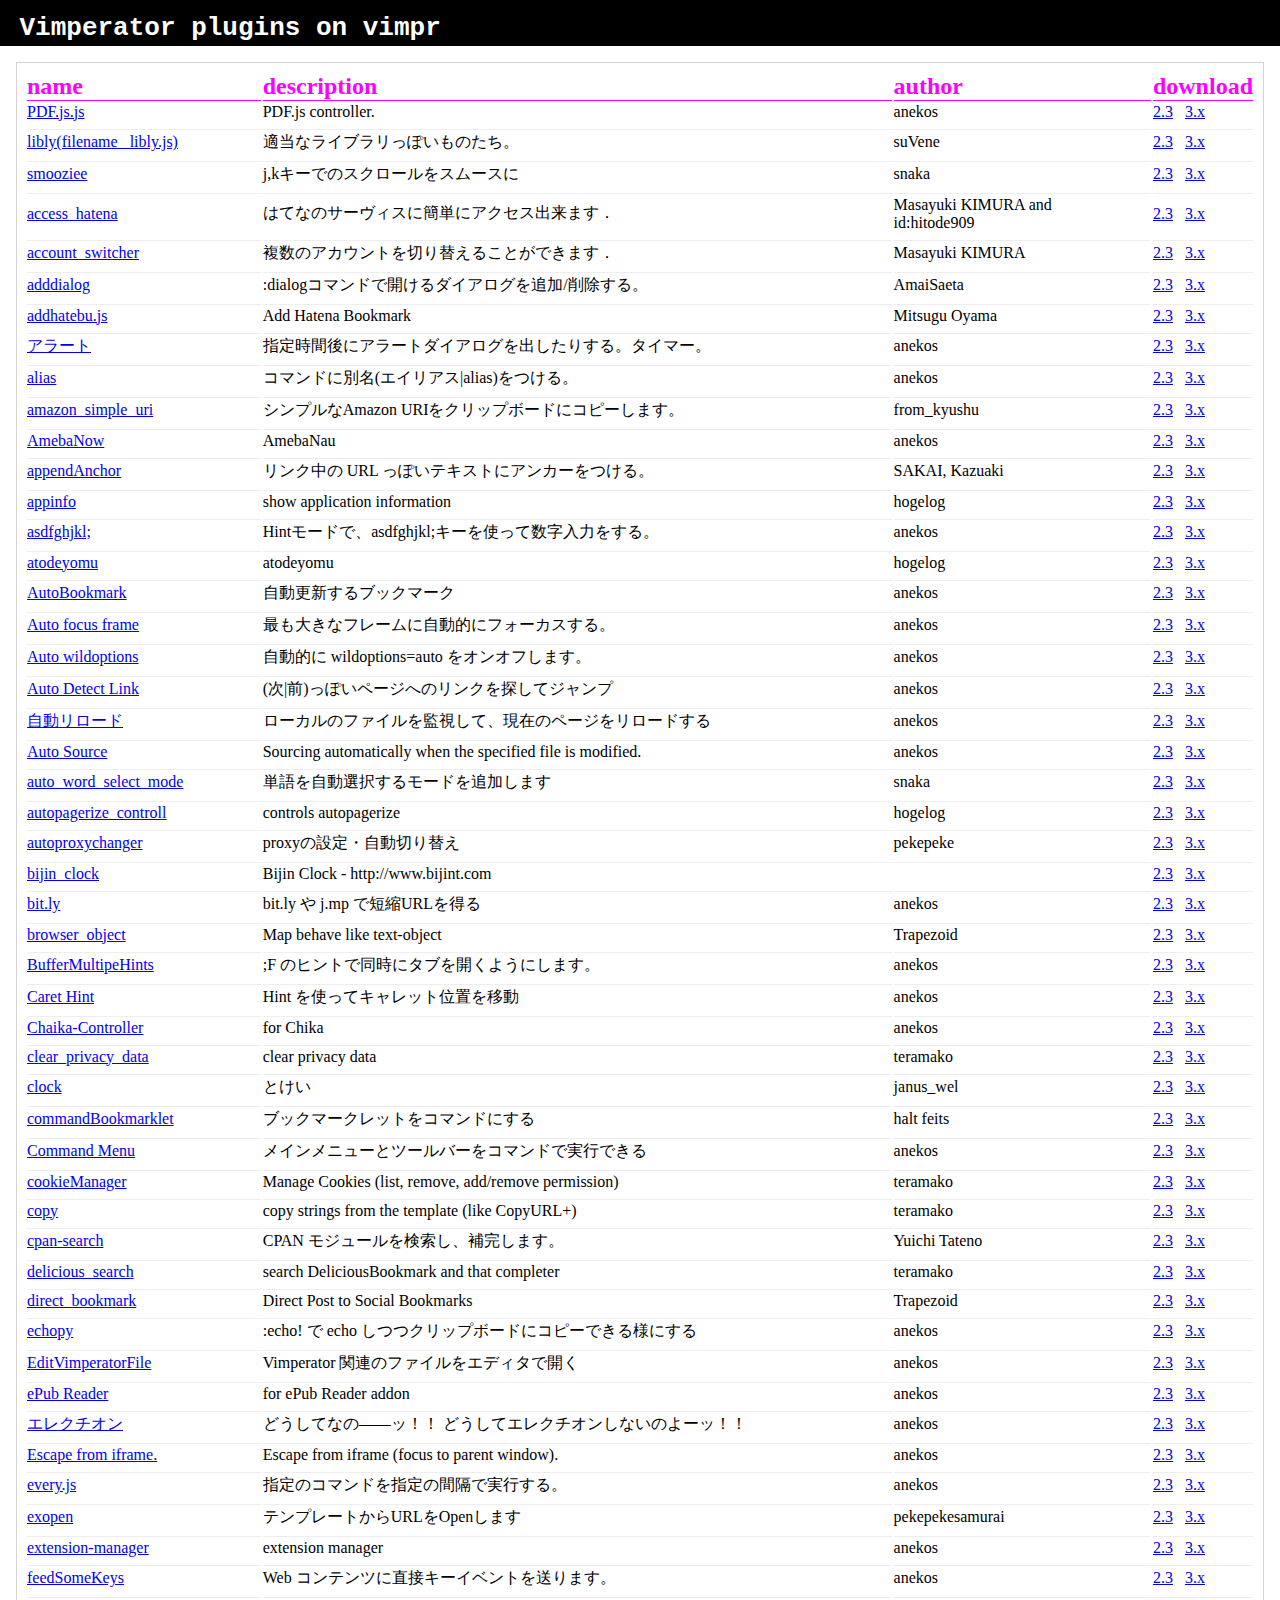
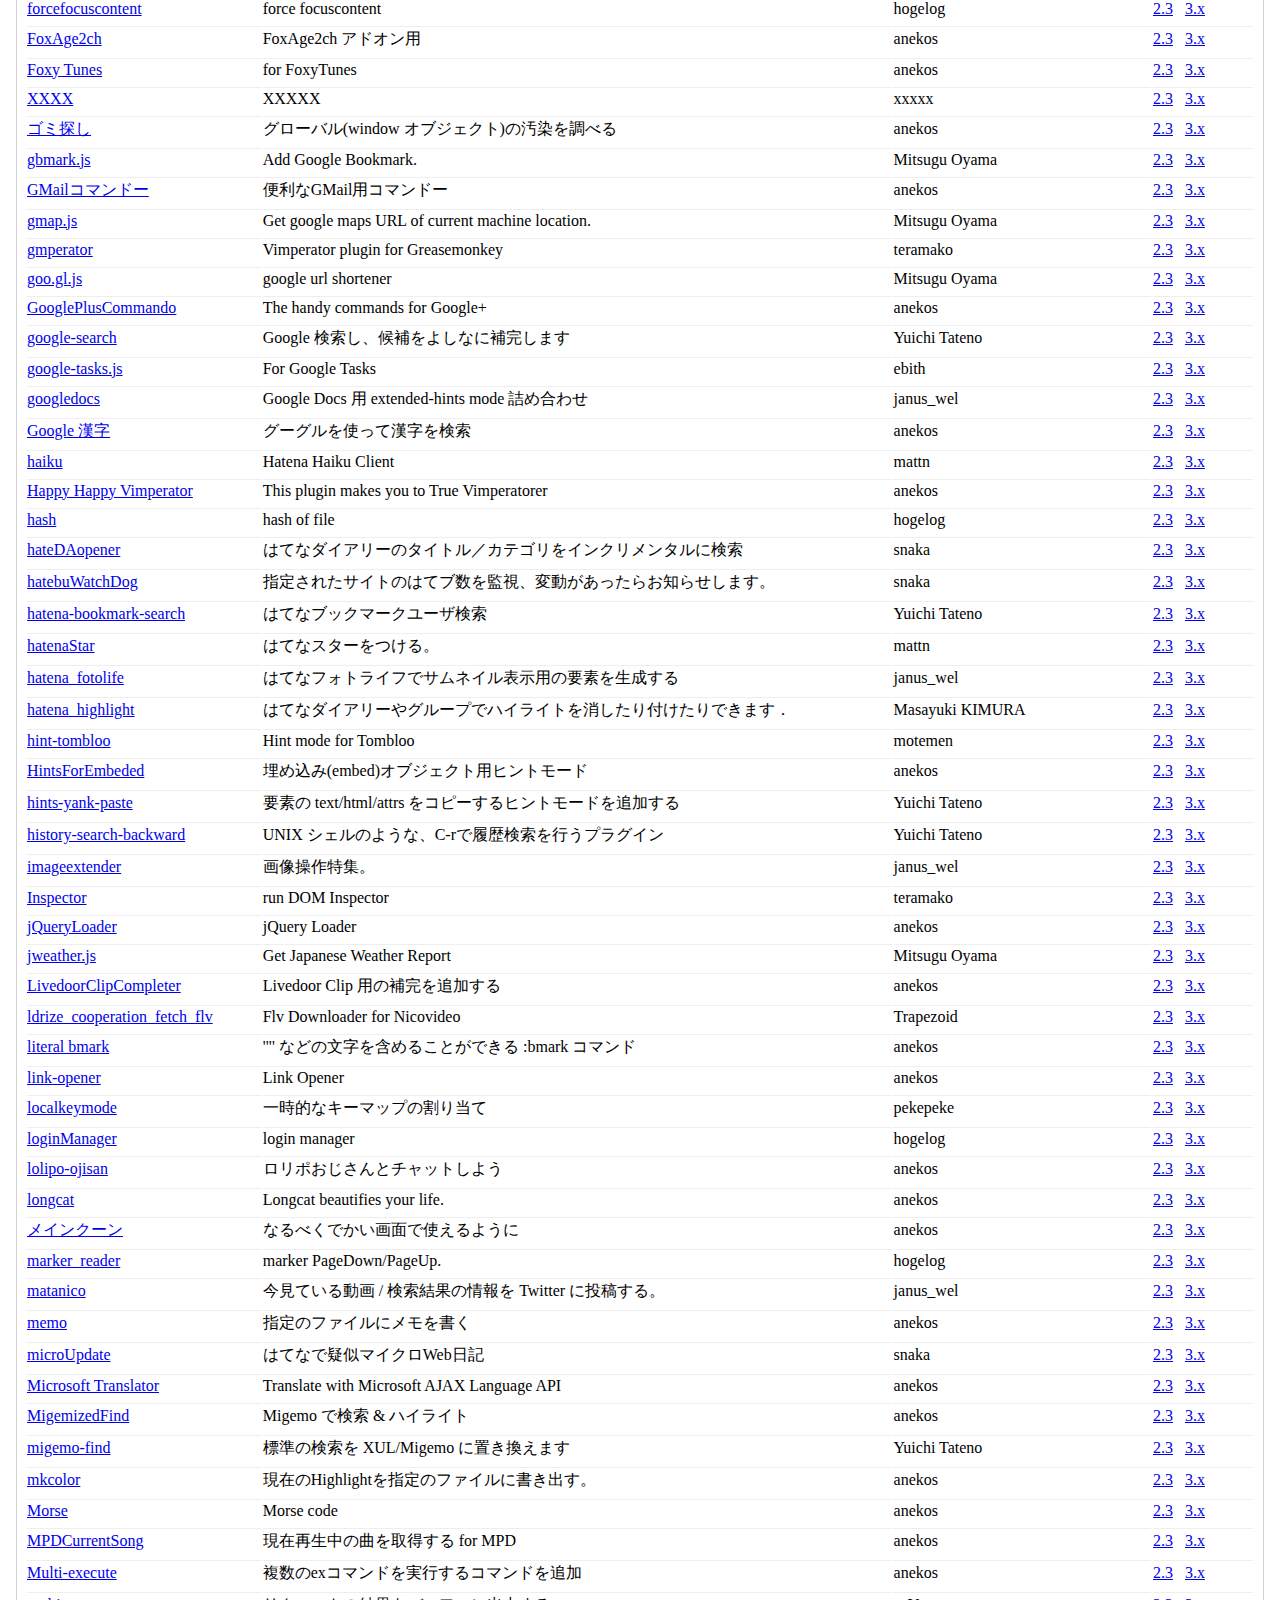
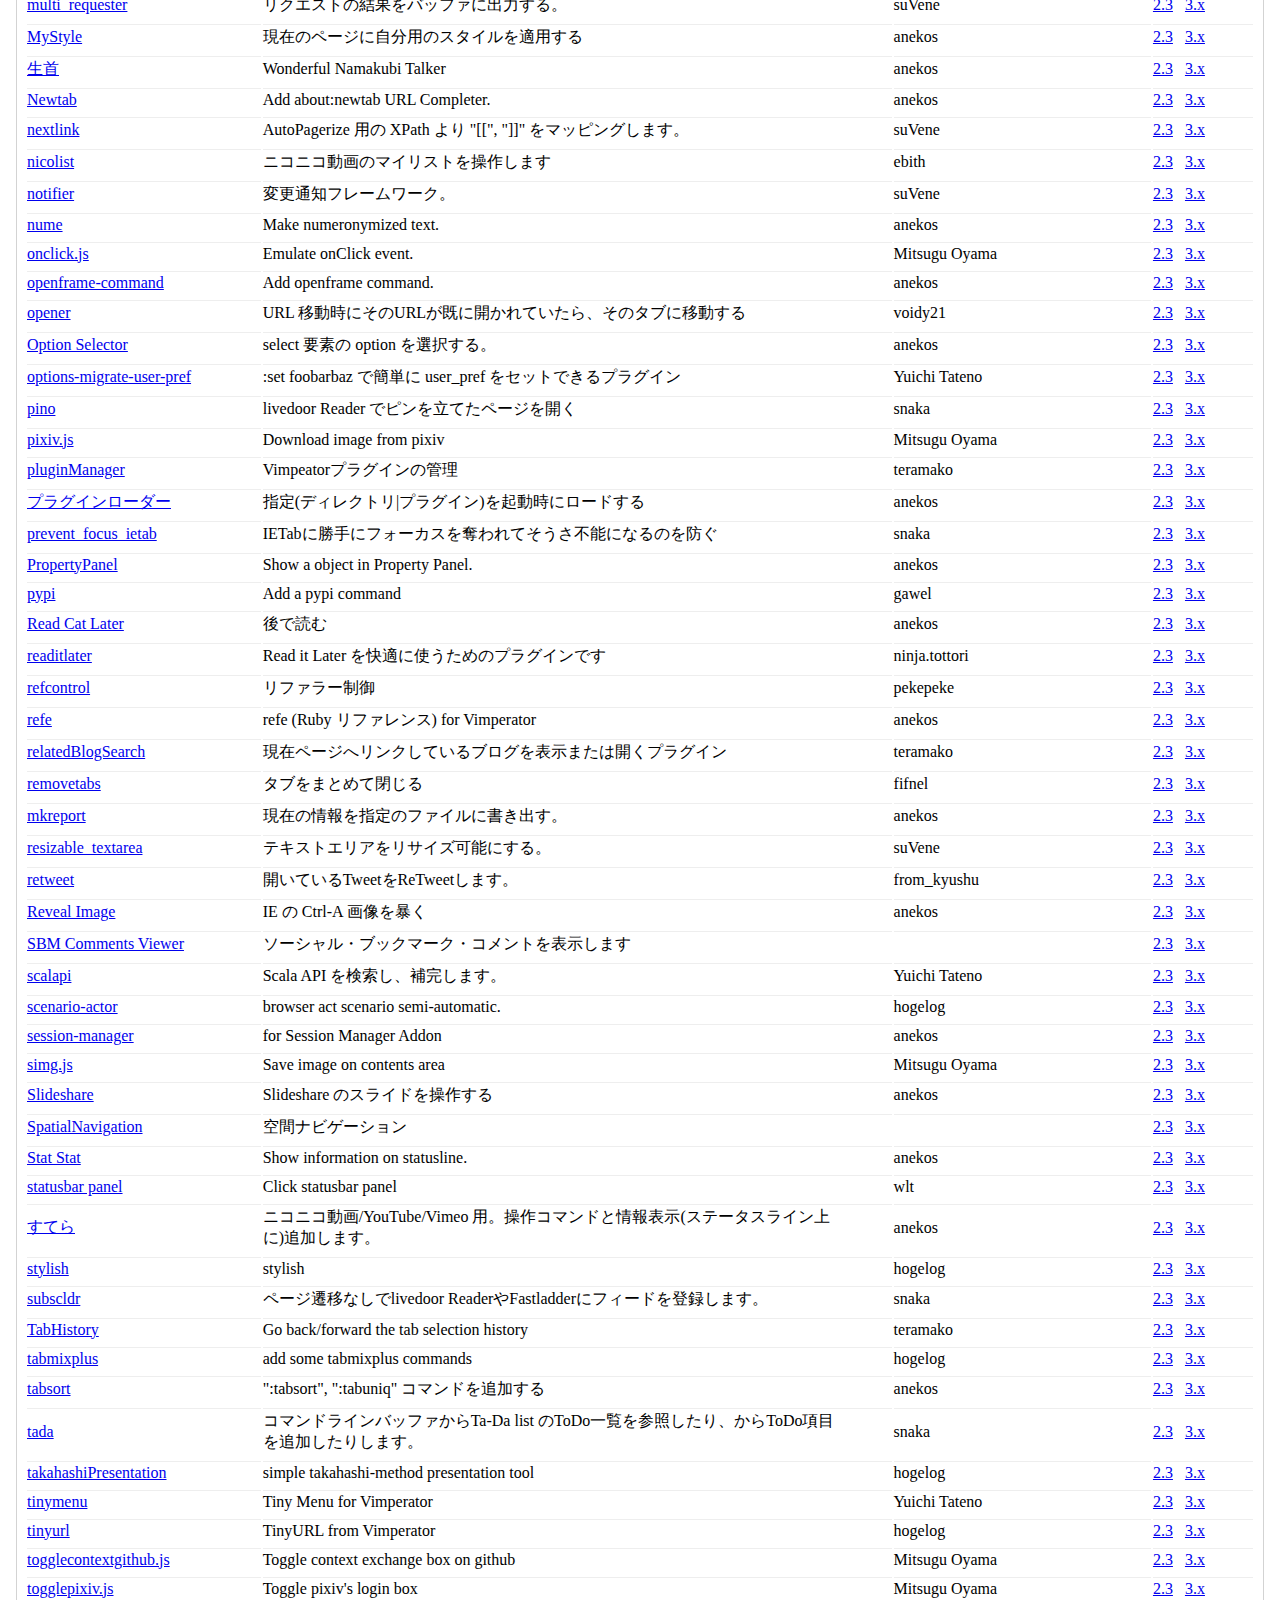
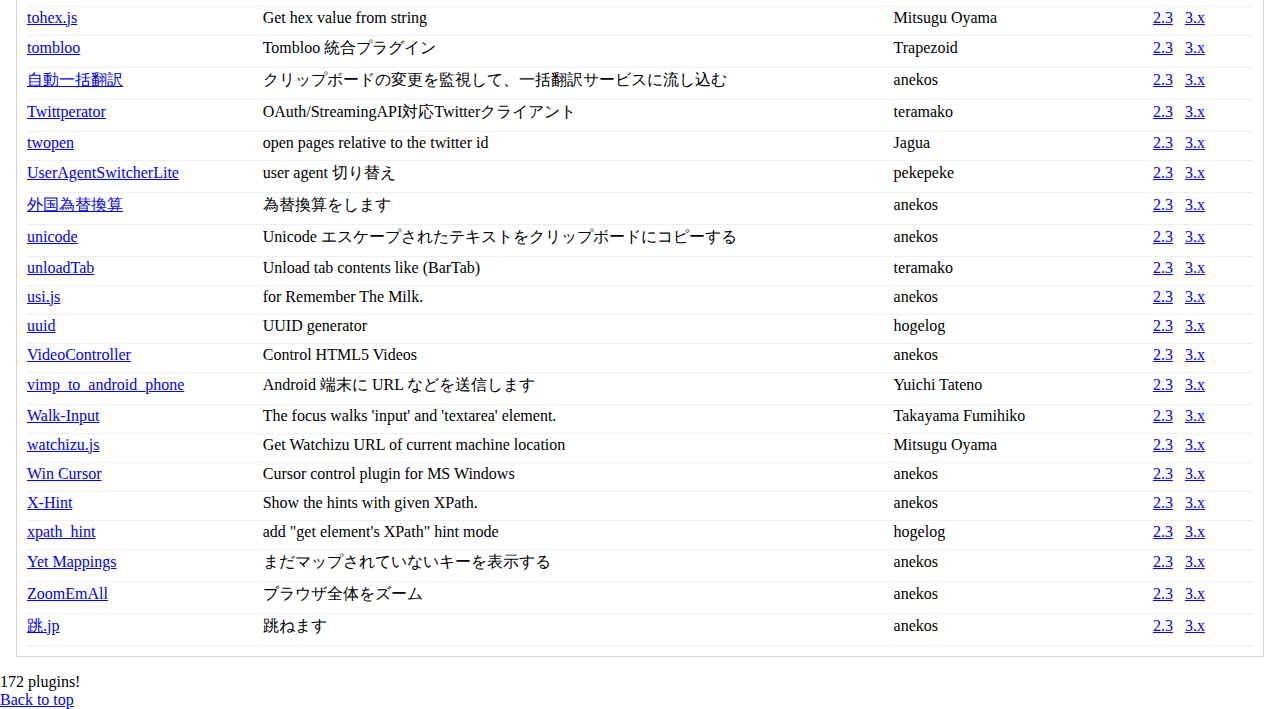
<file: plugins-ja.html>
<!DOCTYPE html PUBLIC "-//W3C//DTD HTML 4.01 Transitional//EN" "http://www.w3.org/TR/html4/loose.dtd">
<html lang="ja">
  <head>
    <meta http-equiv="Content-Type" content="text/html; charset=UTF-8">
    <title>Vimperator plugins on vimpr</title>
    <link rel="stylesheet" type="text/css" href="voqn.css">
  </head>
  <!-- #DO NOT EDIT THIS FILE -->
  <body>
    <h1>Vimperator plugins on vimpr</h1>
    <table>
      <tr>
        <th>name</th>
        <th>description</th>
        <th>author</th>
        <th>download</th>
      </tr>
      <tr>
        <td><a href="http://github.com/vimpr/vimperator-plugins/blob/master/PDF.js.js">PDF.js.js</a></td>
        <td>PDF.js controller.</td>
        <td>anekos</td>
        <td>
          <a href="http://github.com/vimpr/vimperator-plugins/raw/2.3/PDF.js.js">2.3</a>
          &nbsp;
          <a href="http://github.com/vimpr/vimperator-plugins/raw/master/PDF.js.js">3.x</a>
        </td>
      </tr>
      <tr>
        <td><a href="http://github.com/vimpr/vimperator-plugins/blob/master/_libly.js">libly(filename _libly.js)</a></td>
        <td>適当なライブラリっぽいものたち。</td>
        <td>suVene</td>
        <td>
          <a href="http://github.com/vimpr/vimperator-plugins/raw/2.3/_libly.js">2.3</a>
          &nbsp;
          <a href="http://github.com/vimpr/vimperator-plugins/raw/master/_libly.js">3.x</a>
        </td>
      </tr>
      <tr>
        <td><a href="http://github.com/vimpr/vimperator-plugins/blob/master/_smooziee.js">smooziee</a></td>
        <td>j,kキーでのスクロールをスムースに</td>
        <td>snaka</td>
        <td>
          <a href="http://github.com/vimpr/vimperator-plugins/raw/2.3/_smooziee.js">2.3</a>
          &nbsp;
          <a href="http://github.com/vimpr/vimperator-plugins/raw/master/_smooziee.js">3.x</a>
        </td>
      </tr>
      <tr>
        <td><a href="http://github.com/vimpr/vimperator-plugins/blob/master/access_hatena.js">access_hatena</a></td>
        <td>はてなのサーヴィスに簡単にアクセス出来ます．</td>
        <td>Masayuki KIMURA and id:hitode909</td>
        <td>
          <a href="http://github.com/vimpr/vimperator-plugins/raw/2.3/access_hatena.js">2.3</a>
          &nbsp;
          <a href="http://github.com/vimpr/vimperator-plugins/raw/master/access_hatena.js">3.x</a>
        </td>
      </tr>
      <tr>
        <td><a href="http://github.com/vimpr/vimperator-plugins/blob/master/account_switcher.js">account_switcher</a></td>
        <td>複数のアカウントを切り替えることができます．</td>
        <td>Masayuki KIMURA</td>
        <td>
          <a href="http://github.com/vimpr/vimperator-plugins/raw/2.3/account_switcher.js">2.3</a>
          &nbsp;
          <a href="http://github.com/vimpr/vimperator-plugins/raw/master/account_switcher.js">3.x</a>
        </td>
      </tr>
      <tr>
        <td><a href="http://github.com/vimpr/vimperator-plugins/blob/master/adddialog.js">adddialog</a></td>
        <td>:dialogコマンドで開けるダイアログを追加/削除する。</td>
        <td>AmaiSaeta</td>
        <td>
          <a href="http://github.com/vimpr/vimperator-plugins/raw/2.3/adddialog.js">2.3</a>
          &nbsp;
          <a href="http://github.com/vimpr/vimperator-plugins/raw/master/adddialog.js">3.x</a>
        </td>
      </tr>
      <tr>
        <td><a href="http://github.com/vimpr/vimperator-plugins/blob/master/addhatebu.js">addhatebu.js</a></td>
        <td>Add Hatena Bookmark</td>
        <td>Mitsugu Oyama</td>
        <td>
          <a href="http://github.com/vimpr/vimperator-plugins/raw/2.3/addhatebu.js">2.3</a>
          &nbsp;
          <a href="http://github.com/vimpr/vimperator-plugins/raw/master/addhatebu.js">3.x</a>
        </td>
      </tr>
      <tr>
        <td><a href="http://github.com/vimpr/vimperator-plugins/blob/master/alert.js">アラート</a></td>
        <td>指定時間後にアラートダイアログを出したりする。タイマー。</td>
        <td>anekos</td>
        <td>
          <a href="http://github.com/vimpr/vimperator-plugins/raw/2.3/alert.js">2.3</a>
          &nbsp;
          <a href="http://github.com/vimpr/vimperator-plugins/raw/master/alert.js">3.x</a>
        </td>
      </tr>
      <tr>
        <td><a href="http://github.com/vimpr/vimperator-plugins/blob/master/alias.js">alias</a></td>
        <td>コマンドに別名(エイリアス|alias)をつける。</td>
        <td>anekos</td>
        <td>
          <a href="http://github.com/vimpr/vimperator-plugins/raw/2.3/alias.js">2.3</a>
          &nbsp;
          <a href="http://github.com/vimpr/vimperator-plugins/raw/master/alias.js">3.x</a>
        </td>
      </tr>
      <tr>
        <td><a href="http://github.com/vimpr/vimperator-plugins/blob/master/amazon_simple_uri.js">amazon_simple_uri</a></td>
        <td>シンプルなAmazon URIをクリップボードにコピーします。</td>
        <td>from_kyushu</td>
        <td>
          <a href="http://github.com/vimpr/vimperator-plugins/raw/2.3/amazon_simple_uri.js">2.3</a>
          &nbsp;
          <a href="http://github.com/vimpr/vimperator-plugins/raw/master/amazon_simple_uri.js">3.x</a>
        </td>
      </tr>
      <tr>
        <td><a href="http://github.com/vimpr/vimperator-plugins/blob/master/amebanow.js">AmebaNow</a></td>
        <td>AmebaNau</td>
        <td>anekos</td>
        <td>
          <a href="http://github.com/vimpr/vimperator-plugins/raw/2.3/amebanow.js">2.3</a>
          &nbsp;
          <a href="http://github.com/vimpr/vimperator-plugins/raw/master/amebanow.js">3.x</a>
        </td>
      </tr>
      <tr>
        <td><a href="http://github.com/vimpr/vimperator-plugins/blob/master/appendAnchor.js">appendAnchor</a></td>
        <td>リンク中の URL っぽいテキストにアンカーをつける。</td>
        <td>SAKAI, Kazuaki</td>
        <td>
          <a href="http://github.com/vimpr/vimperator-plugins/raw/2.3/appendAnchor.js">2.3</a>
          &nbsp;
          <a href="http://github.com/vimpr/vimperator-plugins/raw/master/appendAnchor.js">3.x</a>
        </td>
      </tr>
      <tr>
        <td><a href="http://github.com/vimpr/vimperator-plugins/blob/master/appinfo.js">appinfo</a></td>
        <td>show application information</td>
        <td>hogelog</td>
        <td>
          <a href="http://github.com/vimpr/vimperator-plugins/raw/2.3/appinfo.js">2.3</a>
          &nbsp;
          <a href="http://github.com/vimpr/vimperator-plugins/raw/master/appinfo.js">3.x</a>
        </td>
      </tr>
      <tr>
        <td><a href="http://github.com/vimpr/vimperator-plugins/blob/master/asdfghjkl.js">asdfghjkl;</a></td>
        <td>Hintモードで、asdfghjkl;キーを使って数字入力をする。</td>
        <td>anekos</td>
        <td>
          <a href="http://github.com/vimpr/vimperator-plugins/raw/2.3/asdfghjkl.js">2.3</a>
          &nbsp;
          <a href="http://github.com/vimpr/vimperator-plugins/raw/master/asdfghjkl.js">3.x</a>
        </td>
      </tr>
      <tr>
        <td><a href="http://github.com/vimpr/vimperator-plugins/blob/master/atodeyomu.js">atodeyomu</a></td>
        <td>atodeyomu</td>
        <td>hogelog</td>
        <td>
          <a href="http://github.com/vimpr/vimperator-plugins/raw/2.3/atodeyomu.js">2.3</a>
          &nbsp;
          <a href="http://github.com/vimpr/vimperator-plugins/raw/master/atodeyomu.js">3.x</a>
        </td>
      </tr>
      <tr>
        <td><a href="http://github.com/vimpr/vimperator-plugins/blob/master/auto-bookmark.js">AutoBookmark</a></td>
        <td>自動更新するブックマーク</td>
        <td>anekos</td>
        <td>
          <a href="http://github.com/vimpr/vimperator-plugins/raw/2.3/auto-bookmark.js">2.3</a>
          &nbsp;
          <a href="http://github.com/vimpr/vimperator-plugins/raw/master/auto-bookmark.js">3.x</a>
        </td>
      </tr>
      <tr>
        <td><a href="http://github.com/vimpr/vimperator-plugins/blob/master/auto-focus-frame.js">Auto focus frame</a></td>
        <td>最も大きなフレームに自動的にフォーカスする。</td>
        <td>anekos</td>
        <td>
          <a href="http://github.com/vimpr/vimperator-plugins/raw/2.3/auto-focus-frame.js">2.3</a>
          &nbsp;
          <a href="http://github.com/vimpr/vimperator-plugins/raw/master/auto-focus-frame.js">3.x</a>
        </td>
      </tr>
      <tr>
        <td><a href="http://github.com/vimpr/vimperator-plugins/blob/master/auto-wildoptions.js">Auto wildoptions</a></td>
        <td>自動的に wildoptions=auto をオンオフします。</td>
        <td>anekos</td>
        <td>
          <a href="http://github.com/vimpr/vimperator-plugins/raw/2.3/auto-wildoptions.js">2.3</a>
          &nbsp;
          <a href="http://github.com/vimpr/vimperator-plugins/raw/master/auto-wildoptions.js">3.x</a>
        </td>
      </tr>
      <tr>
        <td><a href="http://github.com/vimpr/vimperator-plugins/blob/master/auto_detect_link.js">Auto Detect Link</a></td>
        <td>(次|前)っぽいページへのリンクを探してジャンプ</td>
        <td>anekos</td>
        <td>
          <a href="http://github.com/vimpr/vimperator-plugins/raw/2.3/auto_detect_link.js">2.3</a>
          &nbsp;
          <a href="http://github.com/vimpr/vimperator-plugins/raw/master/auto_detect_link.js">3.x</a>
        </td>
      </tr>
      <tr>
        <td><a href="http://github.com/vimpr/vimperator-plugins/blob/master/auto_reload.js">自動リロード</a></td>
        <td>ローカルのファイルを監視して、現在のページをリロードする</td>
        <td>anekos</td>
        <td>
          <a href="http://github.com/vimpr/vimperator-plugins/raw/2.3/auto_reload.js">2.3</a>
          &nbsp;
          <a href="http://github.com/vimpr/vimperator-plugins/raw/master/auto_reload.js">3.x</a>
        </td>
      </tr>
      <tr>
        <td><a href="http://github.com/vimpr/vimperator-plugins/blob/master/auto_source.js">Auto Source</a></td>
        <td>Sourcing automatically when the specified file is modified.</td>
        <td>anekos</td>
        <td>
          <a href="http://github.com/vimpr/vimperator-plugins/raw/2.3/auto_source.js">2.3</a>
          &nbsp;
          <a href="http://github.com/vimpr/vimperator-plugins/raw/master/auto_source.js">3.x</a>
        </td>
      </tr>
      <tr>
        <td><a href="http://github.com/vimpr/vimperator-plugins/blob/master/auto_word_select_mode.js">auto_word_select_mode</a></td>
        <td>単語を自動選択するモードを追加します</td>
        <td>snaka</td>
        <td>
          <a href="http://github.com/vimpr/vimperator-plugins/raw/2.3/auto_word_select_mode.js">2.3</a>
          &nbsp;
          <a href="http://github.com/vimpr/vimperator-plugins/raw/master/auto_word_select_mode.js">3.x</a>
        </td>
      </tr>
      <tr>
        <td><a href="http://github.com/vimpr/vimperator-plugins/blob/master/autopagerize_controll.js">autopagerize_controll</a></td>
        <td>controls autopagerize</td>
        <td>hogelog</td>
        <td>
          <a href="http://github.com/vimpr/vimperator-plugins/raw/2.3/autopagerize_controll.js">2.3</a>
          &nbsp;
          <a href="http://github.com/vimpr/vimperator-plugins/raw/master/autopagerize_controll.js">3.x</a>
        </td>
      </tr>
      <tr>
        <td><a href="http://github.com/vimpr/vimperator-plugins/blob/master/autoproxychanger.js">autoproxychanger</a></td>
        <td>proxyの設定・自動切り替え</td>
        <td>pekepeke</td>
        <td>
          <a href="http://github.com/vimpr/vimperator-plugins/raw/2.3/autoproxychanger.js">2.3</a>
          &nbsp;
          <a href="http://github.com/vimpr/vimperator-plugins/raw/master/autoproxychanger.js">3.x</a>
        </td>
      </tr>
      <tr>
        <td><a href="http://github.com/vimpr/vimperator-plugins/blob/master/bijin_clock.js">bijin_clock</a></td>
        <td>Bijin Clock - http://www.bijint.com</td>
        <td></td>
        <td>
          <a href="http://github.com/vimpr/vimperator-plugins/raw/2.3/bijin_clock.js">2.3</a>
          &nbsp;
          <a href="http://github.com/vimpr/vimperator-plugins/raw/master/bijin_clock.js">3.x</a>
        </td>
      </tr>
      <tr>
        <td><a href="http://github.com/vimpr/vimperator-plugins/blob/master/bitly.js">bit.ly</a></td>
        <td>bit.ly や j.mp で短縮URLを得る</td>
        <td>anekos</td>
        <td>
          <a href="http://github.com/vimpr/vimperator-plugins/raw/2.3/bitly.js">2.3</a>
          &nbsp;
          <a href="http://github.com/vimpr/vimperator-plugins/raw/master/bitly.js">3.x</a>
        </td>
      </tr>
      <tr>
        <td><a href="http://github.com/vimpr/vimperator-plugins/blob/master/browser_object.js">browser_object</a></td>
        <td>Map behave like text-object</td>
        <td>Trapezoid</td>
        <td>
          <a href="http://github.com/vimpr/vimperator-plugins/raw/2.3/browser_object.js">2.3</a>
          &nbsp;
          <a href="http://github.com/vimpr/vimperator-plugins/raw/master/browser_object.js">3.x</a>
        </td>
      </tr>
      <tr>
        <td><a href="http://github.com/vimpr/vimperator-plugins/blob/master/buffer-multiple-hints.js">BufferMultipeHints</a></td>
        <td>;F のヒントで同時にタブを開くようにします。</td>
        <td>anekos</td>
        <td>
          <a href="http://github.com/vimpr/vimperator-plugins/raw/2.3/buffer-multiple-hints.js">2.3</a>
          &nbsp;
          <a href="http://github.com/vimpr/vimperator-plugins/raw/master/buffer-multiple-hints.js">3.x</a>
        </td>
      </tr>
      <tr>
        <td><a href="http://github.com/vimpr/vimperator-plugins/blob/master/caret-hint.js">Caret Hint</a></td>
        <td>Hint を使ってキャレット位置を移動</td>
        <td>anekos</td>
        <td>
          <a href="http://github.com/vimpr/vimperator-plugins/raw/2.3/caret-hint.js">2.3</a>
          &nbsp;
          <a href="http://github.com/vimpr/vimperator-plugins/raw/master/caret-hint.js">3.x</a>
        </td>
      </tr>
      <tr>
        <td><a href="http://github.com/vimpr/vimperator-plugins/blob/master/chaika.js">Chaika-Controller</a></td>
        <td>for Chika</td>
        <td>anekos</td>
        <td>
          <a href="http://github.com/vimpr/vimperator-plugins/raw/2.3/chaika.js">2.3</a>
          &nbsp;
          <a href="http://github.com/vimpr/vimperator-plugins/raw/master/chaika.js">3.x</a>
        </td>
      </tr>
      <tr>
        <td><a href="http://github.com/vimpr/vimperator-plugins/blob/master/clear_privacy_data.js">clear_privacy_data</a></td>
        <td>clear privacy data</td>
        <td>teramako</td>
        <td>
          <a href="http://github.com/vimpr/vimperator-plugins/raw/2.3/clear_privacy_data.js">2.3</a>
          &nbsp;
          <a href="http://github.com/vimpr/vimperator-plugins/raw/master/clear_privacy_data.js">3.x</a>
        </td>
      </tr>
      <tr>
        <td><a href="http://github.com/vimpr/vimperator-plugins/blob/master/clock.js">clock</a></td>
        <td>とけい</td>
        <td>janus_wel</td>
        <td>
          <a href="http://github.com/vimpr/vimperator-plugins/raw/2.3/clock.js">2.3</a>
          &nbsp;
          <a href="http://github.com/vimpr/vimperator-plugins/raw/master/clock.js">3.x</a>
        </td>
      </tr>
      <tr>
        <td><a href="http://github.com/vimpr/vimperator-plugins/blob/master/commandBookmarklet.js">commandBookmarklet</a></td>
        <td>ブックマークレットをコマンドにする</td>
        <td>halt feits</td>
        <td>
          <a href="http://github.com/vimpr/vimperator-plugins/raw/2.3/commandBookmarklet.js">2.3</a>
          &nbsp;
          <a href="http://github.com/vimpr/vimperator-plugins/raw/master/commandBookmarklet.js">3.x</a>
        </td>
      </tr>
      <tr>
        <td><a href="http://github.com/vimpr/vimperator-plugins/blob/master/command_menu.js">Command Menu</a></td>
        <td>メインメニューとツールバーをコマンドで実行できる</td>
        <td>anekos</td>
        <td>
          <a href="http://github.com/vimpr/vimperator-plugins/raw/2.3/command_menu.js">2.3</a>
          &nbsp;
          <a href="http://github.com/vimpr/vimperator-plugins/raw/master/command_menu.js">3.x</a>
        </td>
      </tr>
      <tr>
        <td><a href="http://github.com/vimpr/vimperator-plugins/blob/master/cookieManager.js">cookieManager</a></td>
        <td>Manage Cookies (list, remove, add/remove permission)</td>
        <td>teramako</td>
        <td>
          <a href="http://github.com/vimpr/vimperator-plugins/raw/2.3/cookieManager.js">2.3</a>
          &nbsp;
          <a href="http://github.com/vimpr/vimperator-plugins/raw/master/cookieManager.js">3.x</a>
        </td>
      </tr>
      <tr>
        <td><a href="http://github.com/vimpr/vimperator-plugins/blob/master/copy.js">copy</a></td>
        <td>copy strings from the template (like CopyURL+)</td>
        <td>teramako</td>
        <td>
          <a href="http://github.com/vimpr/vimperator-plugins/raw/2.3/copy.js">2.3</a>
          &nbsp;
          <a href="http://github.com/vimpr/vimperator-plugins/raw/master/copy.js">3.x</a>
        </td>
      </tr>
      <tr>
        <td><a href="http://github.com/vimpr/vimperator-plugins/blob/master/cpan-search.js">cpan-search</a></td>
        <td>CPAN モジュールを検索し、補完します。</td>
        <td>Yuichi Tateno</td>
        <td>
          <a href="http://github.com/vimpr/vimperator-plugins/raw/2.3/cpan-search.js">2.3</a>
          &nbsp;
          <a href="http://github.com/vimpr/vimperator-plugins/raw/master/cpan-search.js">3.x</a>
        </td>
      </tr>
      <tr>
        <td><a href="http://github.com/vimpr/vimperator-plugins/blob/master/delicious_search.js">delicious_search</a></td>
        <td>search DeliciousBookmark and that completer</td>
        <td>teramako</td>
        <td>
          <a href="http://github.com/vimpr/vimperator-plugins/raw/2.3/delicious_search.js">2.3</a>
          &nbsp;
          <a href="http://github.com/vimpr/vimperator-plugins/raw/master/delicious_search.js">3.x</a>
        </td>
      </tr>
      <tr>
        <td><a href="http://github.com/vimpr/vimperator-plugins/blob/master/direct_bookmark.js">direct_bookmark</a></td>
        <td>Direct Post to Social Bookmarks</td>
        <td>Trapezoid</td>
        <td>
          <a href="http://github.com/vimpr/vimperator-plugins/raw/2.3/direct_bookmark.js">2.3</a>
          &nbsp;
          <a href="http://github.com/vimpr/vimperator-plugins/raw/master/direct_bookmark.js">3.x</a>
        </td>
      </tr>
      <tr>
        <td><a href="http://github.com/vimpr/vimperator-plugins/blob/master/echopy.js">echopy</a></td>
        <td>:echo! で echo しつつクリップボードにコピーできる様にする</td>
        <td>anekos</td>
        <td>
          <a href="http://github.com/vimpr/vimperator-plugins/raw/2.3/echopy.js">2.3</a>
          &nbsp;
          <a href="http://github.com/vimpr/vimperator-plugins/raw/master/echopy.js">3.x</a>
        </td>
      </tr>
      <tr>
        <td><a href="http://github.com/vimpr/vimperator-plugins/blob/master/edit-vimperator-files.js">EditVimperatorFile</a></td>
        <td>Vimperator 関連のファイルをエディタで開く</td>
        <td>anekos</td>
        <td>
          <a href="http://github.com/vimpr/vimperator-plugins/raw/2.3/edit-vimperator-files.js">2.3</a>
          &nbsp;
          <a href="http://github.com/vimpr/vimperator-plugins/raw/master/edit-vimperator-files.js">3.x</a>
        </td>
      </tr>
      <tr>
        <td><a href="http://github.com/vimpr/vimperator-plugins/blob/master/epub-reader.js">ePub Reader</a></td>
        <td>for ePub Reader addon</td>
        <td>anekos</td>
        <td>
          <a href="http://github.com/vimpr/vimperator-plugins/raw/2.3/epub-reader.js">2.3</a>
          &nbsp;
          <a href="http://github.com/vimpr/vimperator-plugins/raw/master/epub-reader.js">3.x</a>
        </td>
      </tr>
      <tr>
        <td><a href="http://github.com/vimpr/vimperator-plugins/blob/master/erection.js">エレクチオン</a></td>
        <td>どうしてなの――ッ！！ どうしてエレクチオンしないのよーッ！！</td>
        <td>anekos</td>
        <td>
          <a href="http://github.com/vimpr/vimperator-plugins/raw/2.3/erection.js">2.3</a>
          &nbsp;
          <a href="http://github.com/vimpr/vimperator-plugins/raw/master/erection.js">3.x</a>
        </td>
      </tr>
      <tr>
        <td><a href="http://github.com/vimpr/vimperator-plugins/blob/master/escape-from-iframe.js">Escape from iframe.</a></td>
        <td>Escape from iframe (focus to parent window).</td>
        <td>anekos</td>
        <td>
          <a href="http://github.com/vimpr/vimperator-plugins/raw/2.3/escape-from-iframe.js">2.3</a>
          &nbsp;
          <a href="http://github.com/vimpr/vimperator-plugins/raw/master/escape-from-iframe.js">3.x</a>
        </td>
      </tr>
      <tr>
        <td><a href="http://github.com/vimpr/vimperator-plugins/blob/master/every.js">every.js</a></td>
        <td>指定のコマンドを指定の間隔で実行する。</td>
        <td>anekos</td>
        <td>
          <a href="http://github.com/vimpr/vimperator-plugins/raw/2.3/every.js">2.3</a>
          &nbsp;
          <a href="http://github.com/vimpr/vimperator-plugins/raw/master/every.js">3.x</a>
        </td>
      </tr>
      <tr>
        <td><a href="http://github.com/vimpr/vimperator-plugins/blob/master/exopen.js">exopen</a></td>
        <td>テンプレートからURLをOpenします</td>
        <td>pekepekesamurai</td>
        <td>
          <a href="http://github.com/vimpr/vimperator-plugins/raw/2.3/exopen.js">2.3</a>
          &nbsp;
          <a href="http://github.com/vimpr/vimperator-plugins/raw/master/exopen.js">3.x</a>
        </td>
      </tr>
      <tr>
        <td><a href="http://github.com/vimpr/vimperator-plugins/blob/master/extension-manager.js">extension-manager</a></td>
        <td>extension manager</td>
        <td>anekos</td>
        <td>
          <a href="http://github.com/vimpr/vimperator-plugins/raw/2.3/extension-manager.js">2.3</a>
          &nbsp;
          <a href="http://github.com/vimpr/vimperator-plugins/raw/master/extension-manager.js">3.x</a>
        </td>
      </tr>
      <tr>
        <td><a href="http://github.com/vimpr/vimperator-plugins/blob/master/feedSomeKeys_3.js">feedSomeKeys</a></td>
        <td>Web コンテンツに直接キーイベントを送ります。</td>
        <td>anekos</td>
        <td>
          <a href="http://github.com/vimpr/vimperator-plugins/raw/2.3/feedSomeKeys_3.js">2.3</a>
          &nbsp;
          <a href="http://github.com/vimpr/vimperator-plugins/raw/master/feedSomeKeys_3.js">3.x</a>
        </td>
      </tr>
      <tr>
        <td><a href="http://github.com/vimpr/vimperator-plugins/blob/master/forcefocuscontent.js">forcefocuscontent</a></td>
        <td>force focuscontent</td>
        <td>hogelog</td>
        <td>
          <a href="http://github.com/vimpr/vimperator-plugins/raw/2.3/forcefocuscontent.js">2.3</a>
          &nbsp;
          <a href="http://github.com/vimpr/vimperator-plugins/raw/master/forcefocuscontent.js">3.x</a>
        </td>
      </tr>
      <tr>
        <td><a href="http://github.com/vimpr/vimperator-plugins/blob/master/foxage2ch.js">FoxAge2ch</a></td>
        <td>FoxAge2ch アドオン用</td>
        <td>anekos</td>
        <td>
          <a href="http://github.com/vimpr/vimperator-plugins/raw/2.3/foxage2ch.js">2.3</a>
          &nbsp;
          <a href="http://github.com/vimpr/vimperator-plugins/raw/master/foxage2ch.js">3.x</a>
        </td>
      </tr>
      <tr>
        <td><a href="http://github.com/vimpr/vimperator-plugins/blob/master/foxytunes.js">Foxy Tunes</a></td>
        <td>for FoxyTunes</td>
        <td>anekos</td>
        <td>
          <a href="http://github.com/vimpr/vimperator-plugins/raw/2.3/foxytunes.js">2.3</a>
          &nbsp;
          <a href="http://github.com/vimpr/vimperator-plugins/raw/master/foxytunes.js">3.x</a>
        </td>
      </tr>
      <tr>
        <td><a href="http://github.com/vimpr/vimperator-plugins/blob/master/function-template.js">XXXX</a></td>
        <td>XXXXX</td>
        <td>xxxxx</td>
        <td>
          <a href="http://github.com/vimpr/vimperator-plugins/raw/2.3/function-template.js">2.3</a>
          &nbsp;
          <a href="http://github.com/vimpr/vimperator-plugins/raw/master/function-template.js">3.x</a>
        </td>
      </tr>
      <tr>
        <td><a href="http://github.com/vimpr/vimperator-plugins/blob/master/garbage_finder.js">ゴミ探し</a></td>
        <td>グローバル(window オブジェクト)の汚染を調べる</td>
        <td>anekos</td>
        <td>
          <a href="http://github.com/vimpr/vimperator-plugins/raw/2.3/garbage_finder.js">2.3</a>
          &nbsp;
          <a href="http://github.com/vimpr/vimperator-plugins/raw/master/garbage_finder.js">3.x</a>
        </td>
      </tr>
      <tr>
        <td><a href="http://github.com/vimpr/vimperator-plugins/blob/master/gbmark.js">gbmark.js</a></td>
        <td>Add Google Bookmark.</td>
        <td>Mitsugu Oyama</td>
        <td>
          <a href="http://github.com/vimpr/vimperator-plugins/raw/2.3/gbmark.js">2.3</a>
          &nbsp;
          <a href="http://github.com/vimpr/vimperator-plugins/raw/master/gbmark.js">3.x</a>
        </td>
      </tr>
      <tr>
        <td><a href="http://github.com/vimpr/vimperator-plugins/blob/master/gmail-commando.js">GMailコマンドー</a></td>
        <td>便利なGMail用コマンドー</td>
        <td>anekos</td>
        <td>
          <a href="http://github.com/vimpr/vimperator-plugins/raw/2.3/gmail-commando.js">2.3</a>
          &nbsp;
          <a href="http://github.com/vimpr/vimperator-plugins/raw/master/gmail-commando.js">3.x</a>
        </td>
      </tr>
      <tr>
        <td><a href="http://github.com/vimpr/vimperator-plugins/blob/master/gmap.js">gmap.js</a></td>
        <td>Get google maps URL of current machine location.</td>
        <td>Mitsugu Oyama</td>
        <td>
          <a href="http://github.com/vimpr/vimperator-plugins/raw/2.3/gmap.js">2.3</a>
          &nbsp;
          <a href="http://github.com/vimpr/vimperator-plugins/raw/master/gmap.js">3.x</a>
        </td>
      </tr>
      <tr>
        <td><a href="http://github.com/vimpr/vimperator-plugins/blob/master/gmperator.js">gmperator</a></td>
        <td>Vimperator plugin for Greasemonkey</td>
        <td>teramako</td>
        <td>
          <a href="http://github.com/vimpr/vimperator-plugins/raw/2.3/gmperator.js">2.3</a>
          &nbsp;
          <a href="http://github.com/vimpr/vimperator-plugins/raw/master/gmperator.js">3.x</a>
        </td>
      </tr>
      <tr>
        <td><a href="http://github.com/vimpr/vimperator-plugins/blob/master/goo.gl.js">goo.gl.js</a></td>
        <td>google url shortener</td>
        <td>Mitsugu Oyama</td>
        <td>
          <a href="http://github.com/vimpr/vimperator-plugins/raw/2.3/goo.gl.js">2.3</a>
          &nbsp;
          <a href="http://github.com/vimpr/vimperator-plugins/raw/master/goo.gl.js">3.x</a>
        </td>
      </tr>
      <tr>
        <td><a href="http://github.com/vimpr/vimperator-plugins/blob/master/google-plus-commando.js">GooglePlusCommando</a></td>
        <td>The handy commands for Google+</td>
        <td>anekos</td>
        <td>
          <a href="http://github.com/vimpr/vimperator-plugins/raw/2.3/google-plus-commando.js">2.3</a>
          &nbsp;
          <a href="http://github.com/vimpr/vimperator-plugins/raw/master/google-plus-commando.js">3.x</a>
        </td>
      </tr>
      <tr>
        <td><a href="http://github.com/vimpr/vimperator-plugins/blob/master/google-search.js">google-search</a></td>
        <td>Google 検索し、候補をよしなに補完します</td>
        <td>Yuichi Tateno</td>
        <td>
          <a href="http://github.com/vimpr/vimperator-plugins/raw/2.3/google-search.js">2.3</a>
          &nbsp;
          <a href="http://github.com/vimpr/vimperator-plugins/raw/master/google-search.js">3.x</a>
        </td>
      </tr>
      <tr>
        <td><a href="http://github.com/vimpr/vimperator-plugins/blob/master/google-tasks.js">google-tasks.js</a></td>
        <td>For Google Tasks</td>
        <td>ebith</td>
        <td>
          <a href="http://github.com/vimpr/vimperator-plugins/raw/2.3/google-tasks.js">2.3</a>
          &nbsp;
          <a href="http://github.com/vimpr/vimperator-plugins/raw/master/google-tasks.js">3.x</a>
        </td>
      </tr>
      <tr>
        <td><a href="http://github.com/vimpr/vimperator-plugins/blob/master/googledocs.js">googledocs</a></td>
        <td>Google Docs 用 extended-hints mode 詰め合わせ</td>
        <td>janus_wel</td>
        <td>
          <a href="http://github.com/vimpr/vimperator-plugins/raw/2.3/googledocs.js">2.3</a>
          &nbsp;
          <a href="http://github.com/vimpr/vimperator-plugins/raw/master/googledocs.js">3.x</a>
        </td>
      </tr>
      <tr>
        <td><a href="http://github.com/vimpr/vimperator-plugins/blob/master/googlekanji.js">Google 漢字</a></td>
        <td>グーグルを使って漢字を検索</td>
        <td>anekos</td>
        <td>
          <a href="http://github.com/vimpr/vimperator-plugins/raw/2.3/googlekanji.js">2.3</a>
          &nbsp;
          <a href="http://github.com/vimpr/vimperator-plugins/raw/master/googlekanji.js">3.x</a>
        </td>
      </tr>
      <tr>
        <td><a href="http://github.com/vimpr/vimperator-plugins/blob/master/haiku.js">haiku</a></td>
        <td>Hatena Haiku Client</td>
        <td>mattn</td>
        <td>
          <a href="http://github.com/vimpr/vimperator-plugins/raw/2.3/haiku.js">2.3</a>
          &nbsp;
          <a href="http://github.com/vimpr/vimperator-plugins/raw/master/haiku.js">3.x</a>
        </td>
      </tr>
      <tr>
        <td><a href="http://github.com/vimpr/vimperator-plugins/blob/master/happy_hacking_vimperator.js">Happy Happy Vimperator</a></td>
        <td>This plugin makes you to True Vimperatorer</td>
        <td>anekos</td>
        <td>
          <a href="http://github.com/vimpr/vimperator-plugins/raw/2.3/happy_hacking_vimperator.js">2.3</a>
          &nbsp;
          <a href="http://github.com/vimpr/vimperator-plugins/raw/master/happy_hacking_vimperator.js">3.x</a>
        </td>
      </tr>
      <tr>
        <td><a href="http://github.com/vimpr/vimperator-plugins/blob/master/hash.js">hash</a></td>
        <td>hash of file</td>
        <td>hogelog</td>
        <td>
          <a href="http://github.com/vimpr/vimperator-plugins/raw/2.3/hash.js">2.3</a>
          &nbsp;
          <a href="http://github.com/vimpr/vimperator-plugins/raw/master/hash.js">3.x</a>
        </td>
      </tr>
      <tr>
        <td><a href="http://github.com/vimpr/vimperator-plugins/blob/master/hateDAopener.js">hateDAopener</a></td>
        <td>はてなダイアリーのタイトル／カテゴリをインクリメンタルに検索</td>
        <td>snaka</td>
        <td>
          <a href="http://github.com/vimpr/vimperator-plugins/raw/2.3/hateDAopener.js">2.3</a>
          &nbsp;
          <a href="http://github.com/vimpr/vimperator-plugins/raw/master/hateDAopener.js">3.x</a>
        </td>
      </tr>
      <tr>
        <td><a href="http://github.com/vimpr/vimperator-plugins/blob/master/hatebuWatchDog.js">hatebuWatchDog</a></td>
        <td>指定されたサイトのはてブ数を監視、変動があったらお知らせします。</td>
        <td>snaka</td>
        <td>
          <a href="http://github.com/vimpr/vimperator-plugins/raw/2.3/hatebuWatchDog.js">2.3</a>
          &nbsp;
          <a href="http://github.com/vimpr/vimperator-plugins/raw/master/hatebuWatchDog.js">3.x</a>
        </td>
      </tr>
      <tr>
        <td><a href="http://github.com/vimpr/vimperator-plugins/blob/master/hatena-bookmark-search.js">hatena-bookmark-search</a></td>
        <td>はてなブックマークユーザ検索</td>
        <td>Yuichi Tateno</td>
        <td>
          <a href="http://github.com/vimpr/vimperator-plugins/raw/2.3/hatena-bookmark-search.js">2.3</a>
          &nbsp;
          <a href="http://github.com/vimpr/vimperator-plugins/raw/master/hatena-bookmark-search.js">3.x</a>
        </td>
      </tr>
      <tr>
        <td><a href="http://github.com/vimpr/vimperator-plugins/blob/master/hatenaStar.js">hatenaStar</a></td>
        <td>はてなスターをつける。</td>
        <td>mattn</td>
        <td>
          <a href="http://github.com/vimpr/vimperator-plugins/raw/2.3/hatenaStar.js">2.3</a>
          &nbsp;
          <a href="http://github.com/vimpr/vimperator-plugins/raw/master/hatenaStar.js">3.x</a>
        </td>
      </tr>
      <tr>
        <td><a href="http://github.com/vimpr/vimperator-plugins/blob/master/hatena_fotolife.js">hatena_fotolife</a></td>
        <td>はてなフォトライフでサムネイル表示用の要素を生成する</td>
        <td>janus_wel</td>
        <td>
          <a href="http://github.com/vimpr/vimperator-plugins/raw/2.3/hatena_fotolife.js">2.3</a>
          &nbsp;
          <a href="http://github.com/vimpr/vimperator-plugins/raw/master/hatena_fotolife.js">3.x</a>
        </td>
      </tr>
      <tr>
        <td><a href="http://github.com/vimpr/vimperator-plugins/blob/master/hatena_highlight.js">hatena_highlight</a></td>
        <td>はてなダイアリーやグループでハイライトを消したり付けたりできます．</td>
        <td>Masayuki KIMURA</td>
        <td>
          <a href="http://github.com/vimpr/vimperator-plugins/raw/2.3/hatena_highlight.js">2.3</a>
          &nbsp;
          <a href="http://github.com/vimpr/vimperator-plugins/raw/master/hatena_highlight.js">3.x</a>
        </td>
      </tr>
      <tr>
        <td><a href="http://github.com/vimpr/vimperator-plugins/blob/master/hint-tombloo.js">hint-tombloo</a></td>
        <td>Hint mode for Tombloo</td>
        <td>motemen</td>
        <td>
          <a href="http://github.com/vimpr/vimperator-plugins/raw/2.3/hint-tombloo.js">2.3</a>
          &nbsp;
          <a href="http://github.com/vimpr/vimperator-plugins/raw/master/hint-tombloo.js">3.x</a>
        </td>
      </tr>
      <tr>
        <td><a href="http://github.com/vimpr/vimperator-plugins/blob/master/hints-for-embedded.js">HintsForEmbeded</a></td>
        <td>埋め込み(embed)オブジェクト用ヒントモード</td>
        <td>anekos</td>
        <td>
          <a href="http://github.com/vimpr/vimperator-plugins/raw/2.3/hints-for-embedded.js">2.3</a>
          &nbsp;
          <a href="http://github.com/vimpr/vimperator-plugins/raw/master/hints-for-embedded.js">3.x</a>
        </td>
      </tr>
      <tr>
        <td><a href="http://github.com/vimpr/vimperator-plugins/blob/master/hints-yank-paste.js">hints-yank-paste</a></td>
        <td>要素の text/html/attrs をコピーするヒントモードを追加する</td>
        <td>Yuichi Tateno</td>
        <td>
          <a href="http://github.com/vimpr/vimperator-plugins/raw/2.3/hints-yank-paste.js">2.3</a>
          &nbsp;
          <a href="http://github.com/vimpr/vimperator-plugins/raw/master/hints-yank-paste.js">3.x</a>
        </td>
      </tr>
      <tr>
        <td><a href="http://github.com/vimpr/vimperator-plugins/blob/master/history-search-backward.js">history-search-backward</a></td>
        <td>UNIX シェルのような、C-rで履歴検索を行うプラグイン</td>
        <td>Yuichi Tateno</td>
        <td>
          <a href="http://github.com/vimpr/vimperator-plugins/raw/2.3/history-search-backward.js">2.3</a>
          &nbsp;
          <a href="http://github.com/vimpr/vimperator-plugins/raw/master/history-search-backward.js">3.x</a>
        </td>
      </tr>
      <tr>
        <td><a href="http://github.com/vimpr/vimperator-plugins/blob/master/imageextender.js">imageextender</a></td>
        <td>画像操作特集。</td>
        <td>janus_wel</td>
        <td>
          <a href="http://github.com/vimpr/vimperator-plugins/raw/2.3/imageextender.js">2.3</a>
          &nbsp;
          <a href="http://github.com/vimpr/vimperator-plugins/raw/master/imageextender.js">3.x</a>
        </td>
      </tr>
      <tr>
        <td><a href="http://github.com/vimpr/vimperator-plugins/blob/master/inspector.js">Inspector</a></td>
        <td>run DOM Inspector</td>
        <td>teramako</td>
        <td>
          <a href="http://github.com/vimpr/vimperator-plugins/raw/2.3/inspector.js">2.3</a>
          &nbsp;
          <a href="http://github.com/vimpr/vimperator-plugins/raw/master/inspector.js">3.x</a>
        </td>
      </tr>
      <tr>
        <td><a href="http://github.com/vimpr/vimperator-plugins/blob/master/jquery-loader.js">jQueryLoader</a></td>
        <td>jQuery Loader</td>
        <td>anekos</td>
        <td>
          <a href="http://github.com/vimpr/vimperator-plugins/raw/2.3/jquery-loader.js">2.3</a>
          &nbsp;
          <a href="http://github.com/vimpr/vimperator-plugins/raw/master/jquery-loader.js">3.x</a>
        </td>
      </tr>
      <tr>
        <td><a href="http://github.com/vimpr/vimperator-plugins/blob/master/jweather.js">jweather.js</a></td>
        <td>Get Japanese Weather Report</td>
        <td>Mitsugu Oyama</td>
        <td>
          <a href="http://github.com/vimpr/vimperator-plugins/raw/2.3/jweather.js">2.3</a>
          &nbsp;
          <a href="http://github.com/vimpr/vimperator-plugins/raw/master/jweather.js">3.x</a>
        </td>
      </tr>
      <tr>
        <td><a href="http://github.com/vimpr/vimperator-plugins/blob/master/ldc-completer.js">LivedoorClipCompleter</a></td>
        <td>Livedoor Clip 用の補完を追加する</td>
        <td>anekos</td>
        <td>
          <a href="http://github.com/vimpr/vimperator-plugins/raw/2.3/ldc-completer.js">2.3</a>
          &nbsp;
          <a href="http://github.com/vimpr/vimperator-plugins/raw/master/ldc-completer.js">3.x</a>
        </td>
      </tr>
      <tr>
        <td><a href="http://github.com/vimpr/vimperator-plugins/blob/master/ldrize_cooperation_fetch_flv.js">ldrize_cooperation_fetch_flv</a></td>
        <td>Flv Downloader for Nicovideo</td>
        <td>Trapezoid</td>
        <td>
          <a href="http://github.com/vimpr/vimperator-plugins/raw/2.3/ldrize_cooperation_fetch_flv.js">2.3</a>
          &nbsp;
          <a href="http://github.com/vimpr/vimperator-plugins/raw/master/ldrize_cooperation_fetch_flv.js">3.x</a>
        </td>
      </tr>
      <tr>
        <td><a href="http://github.com/vimpr/vimperator-plugins/blob/master/literal-bmark.js">literal bmark</a></td>
        <td>'&quot;' などの文字を含めることができる :bmark コマンド</td>
        <td>anekos</td>
        <td>
          <a href="http://github.com/vimpr/vimperator-plugins/raw/2.3/literal-bmark.js">2.3</a>
          &nbsp;
          <a href="http://github.com/vimpr/vimperator-plugins/raw/master/literal-bmark.js">3.x</a>
        </td>
      </tr>
      <tr>
        <td><a href="http://github.com/vimpr/vimperator-plugins/blob/master/lo.js">link-opener</a></td>
        <td>Link Opener</td>
        <td>anekos</td>
        <td>
          <a href="http://github.com/vimpr/vimperator-plugins/raw/2.3/lo.js">2.3</a>
          &nbsp;
          <a href="http://github.com/vimpr/vimperator-plugins/raw/master/lo.js">3.x</a>
        </td>
      </tr>
      <tr>
        <td><a href="http://github.com/vimpr/vimperator-plugins/blob/master/localkeymode.js">localkeymode</a></td>
        <td>一時的なキーマップの割り当て</td>
        <td>pekepeke</td>
        <td>
          <a href="http://github.com/vimpr/vimperator-plugins/raw/2.3/localkeymode.js">2.3</a>
          &nbsp;
          <a href="http://github.com/vimpr/vimperator-plugins/raw/master/localkeymode.js">3.x</a>
        </td>
      </tr>
      <tr>
        <td><a href="http://github.com/vimpr/vimperator-plugins/blob/master/loginManager.js">loginManager</a></td>
        <td>login manager</td>
        <td>hogelog</td>
        <td>
          <a href="http://github.com/vimpr/vimperator-plugins/raw/2.3/loginManager.js">2.3</a>
          &nbsp;
          <a href="http://github.com/vimpr/vimperator-plugins/raw/master/loginManager.js">3.x</a>
        </td>
      </tr>
      <tr>
        <td><a href="http://github.com/vimpr/vimperator-plugins/blob/master/lolipo-ojisan.js">lolipo-ojisan</a></td>
        <td>ロリポおじさんとチャットしよう</td>
        <td>anekos</td>
        <td>
          <a href="http://github.com/vimpr/vimperator-plugins/raw/2.3/lolipo-ojisan.js">2.3</a>
          &nbsp;
          <a href="http://github.com/vimpr/vimperator-plugins/raw/master/lolipo-ojisan.js">3.x</a>
        </td>
      </tr>
      <tr>
        <td><a href="http://github.com/vimpr/vimperator-plugins/blob/master/longcat.js">longcat</a></td>
        <td>Longcat beautifies your life.</td>
        <td>anekos</td>
        <td>
          <a href="http://github.com/vimpr/vimperator-plugins/raw/2.3/longcat.js">2.3</a>
          &nbsp;
          <a href="http://github.com/vimpr/vimperator-plugins/raw/master/longcat.js">3.x</a>
        </td>
      </tr>
      <tr>
        <td><a href="http://github.com/vimpr/vimperator-plugins/blob/master/maine_coon.js">メインクーン</a></td>
        <td>なるべくでかい画面で使えるように</td>
        <td>anekos</td>
        <td>
          <a href="http://github.com/vimpr/vimperator-plugins/raw/2.3/maine_coon.js">2.3</a>
          &nbsp;
          <a href="http://github.com/vimpr/vimperator-plugins/raw/master/maine_coon.js">3.x</a>
        </td>
      </tr>
      <tr>
        <td><a href="http://github.com/vimpr/vimperator-plugins/blob/master/marker_reader.js">marker_reader</a></td>
        <td>marker PageDown/PageUp.</td>
        <td>hogelog</td>
        <td>
          <a href="http://github.com/vimpr/vimperator-plugins/raw/2.3/marker_reader.js">2.3</a>
          &nbsp;
          <a href="http://github.com/vimpr/vimperator-plugins/raw/master/marker_reader.js">3.x</a>
        </td>
      </tr>
      <tr>
        <td><a href="http://github.com/vimpr/vimperator-plugins/blob/master/matanico.js">matanico</a></td>
        <td>今見ている動画 / 検索結果の情報を Twitter に投稿する。</td>
        <td>janus_wel</td>
        <td>
          <a href="http://github.com/vimpr/vimperator-plugins/raw/2.3/matanico.js">2.3</a>
          &nbsp;
          <a href="http://github.com/vimpr/vimperator-plugins/raw/master/matanico.js">3.x</a>
        </td>
      </tr>
      <tr>
        <td><a href="http://github.com/vimpr/vimperator-plugins/blob/master/memo.js">memo</a></td>
        <td>指定のファイルにメモを書く</td>
        <td>anekos</td>
        <td>
          <a href="http://github.com/vimpr/vimperator-plugins/raw/2.3/memo.js">2.3</a>
          &nbsp;
          <a href="http://github.com/vimpr/vimperator-plugins/raw/master/memo.js">3.x</a>
        </td>
      </tr>
      <tr>
        <td><a href="http://github.com/vimpr/vimperator-plugins/blob/master/microUpdate.js">microUpdate</a></td>
        <td>はてなで疑似マイクロWeb日記</td>
        <td>snaka</td>
        <td>
          <a href="http://github.com/vimpr/vimperator-plugins/raw/2.3/microUpdate.js">2.3</a>
          &nbsp;
          <a href="http://github.com/vimpr/vimperator-plugins/raw/master/microUpdate.js">3.x</a>
        </td>
      </tr>
      <tr>
        <td><a href="http://github.com/vimpr/vimperator-plugins/blob/master/microsoft-translator.js">Microsoft Translator</a></td>
        <td>Translate with Microsoft AJAX Language API</td>
        <td>anekos</td>
        <td>
          <a href="http://github.com/vimpr/vimperator-plugins/raw/2.3/microsoft-translator.js">2.3</a>
          &nbsp;
          <a href="http://github.com/vimpr/vimperator-plugins/raw/master/microsoft-translator.js">3.x</a>
        </td>
      </tr>
      <tr>
        <td><a href="http://github.com/vimpr/vimperator-plugins/blob/master/migemized_find.js">MigemizedFind</a></td>
        <td>Migemo で検索 &amp; ハイライト</td>
        <td>anekos</td>
        <td>
          <a href="http://github.com/vimpr/vimperator-plugins/raw/2.3/migemized_find.js">2.3</a>
          &nbsp;
          <a href="http://github.com/vimpr/vimperator-plugins/raw/master/migemized_find.js">3.x</a>
        </td>
      </tr>
      <tr>
        <td><a href="http://github.com/vimpr/vimperator-plugins/blob/master/migemo-find.js">migemo-find</a></td>
        <td>標準の検索を XUL/Migemo に置き換えます</td>
        <td>Yuichi Tateno</td>
        <td>
          <a href="http://github.com/vimpr/vimperator-plugins/raw/2.3/migemo-find.js">2.3</a>
          &nbsp;
          <a href="http://github.com/vimpr/vimperator-plugins/raw/master/migemo-find.js">3.x</a>
        </td>
      </tr>
      <tr>
        <td><a href="http://github.com/vimpr/vimperator-plugins/blob/master/mkcolor.js">mkcolor</a></td>
        <td>現在のHighlightを指定のファイルに書き出す。</td>
        <td>anekos</td>
        <td>
          <a href="http://github.com/vimpr/vimperator-plugins/raw/2.3/mkcolor.js">2.3</a>
          &nbsp;
          <a href="http://github.com/vimpr/vimperator-plugins/raw/master/mkcolor.js">3.x</a>
        </td>
      </tr>
      <tr>
        <td><a href="http://github.com/vimpr/vimperator-plugins/blob/master/morse.js">Morse</a></td>
        <td>Morse code</td>
        <td>anekos</td>
        <td>
          <a href="http://github.com/vimpr/vimperator-plugins/raw/2.3/morse.js">2.3</a>
          &nbsp;
          <a href="http://github.com/vimpr/vimperator-plugins/raw/master/morse.js">3.x</a>
        </td>
      </tr>
      <tr>
        <td><a href="http://github.com/vimpr/vimperator-plugins/blob/master/mpd-currentsong.js">MPDCurrentSong</a></td>
        <td>現在再生中の曲を取得する for MPD</td>
        <td>anekos</td>
        <td>
          <a href="http://github.com/vimpr/vimperator-plugins/raw/2.3/mpd-currentsong.js">2.3</a>
          &nbsp;
          <a href="http://github.com/vimpr/vimperator-plugins/raw/master/mpd-currentsong.js">3.x</a>
        </td>
      </tr>
      <tr>
        <td><a href="http://github.com/vimpr/vimperator-plugins/blob/master/multi-exec.js">Multi-execute</a></td>
        <td>複数のexコマンドを実行するコマンドを追加</td>
        <td>anekos</td>
        <td>
          <a href="http://github.com/vimpr/vimperator-plugins/raw/2.3/multi-exec.js">2.3</a>
          &nbsp;
          <a href="http://github.com/vimpr/vimperator-plugins/raw/master/multi-exec.js">3.x</a>
        </td>
      </tr>
      <tr>
        <td><a href="http://github.com/vimpr/vimperator-plugins/blob/master/multi_requester.js">multi_requester</a></td>
        <td>リクエストの結果をバッファに出力する。</td>
        <td>suVene</td>
        <td>
          <a href="http://github.com/vimpr/vimperator-plugins/raw/2.3/multi_requester.js">2.3</a>
          &nbsp;
          <a href="http://github.com/vimpr/vimperator-plugins/raw/master/multi_requester.js">3.x</a>
        </td>
      </tr>
      <tr>
        <td><a href="http://github.com/vimpr/vimperator-plugins/blob/master/my-style.js">MyStyle</a></td>
        <td>現在のページに自分用のスタイルを適用する</td>
        <td>anekos</td>
        <td>
          <a href="http://github.com/vimpr/vimperator-plugins/raw/2.3/my-style.js">2.3</a>
          &nbsp;
          <a href="http://github.com/vimpr/vimperator-plugins/raw/master/my-style.js">3.x</a>
        </td>
      </tr>
      <tr>
        <td><a href="http://github.com/vimpr/vimperator-plugins/blob/master/namakubi.js">生首</a></td>
        <td>Wonderful Namakubi Talker</td>
        <td>anekos</td>
        <td>
          <a href="http://github.com/vimpr/vimperator-plugins/raw/2.3/namakubi.js">2.3</a>
          &nbsp;
          <a href="http://github.com/vimpr/vimperator-plugins/raw/master/namakubi.js">3.x</a>
        </td>
      </tr>
      <tr>
        <td><a href="http://github.com/vimpr/vimperator-plugins/blob/master/newtab.js">Newtab</a></td>
        <td>Add about:newtab URL Completer.</td>
        <td>anekos</td>
        <td>
          <a href="http://github.com/vimpr/vimperator-plugins/raw/2.3/newtab.js">2.3</a>
          &nbsp;
          <a href="http://github.com/vimpr/vimperator-plugins/raw/master/newtab.js">3.x</a>
        </td>
      </tr>
      <tr>
        <td><a href="http://github.com/vimpr/vimperator-plugins/blob/master/nextlink.js">nextlink</a></td>
        <td>AutoPagerize 用の XPath より &quot;[[&quot;, &quot;]]&quot; をマッピングします。</td>
        <td>suVene</td>
        <td>
          <a href="http://github.com/vimpr/vimperator-plugins/raw/2.3/nextlink.js">2.3</a>
          &nbsp;
          <a href="http://github.com/vimpr/vimperator-plugins/raw/master/nextlink.js">3.x</a>
        </td>
      </tr>
      <tr>
        <td><a href="http://github.com/vimpr/vimperator-plugins/blob/master/nicolist.js">nicolist</a></td>
        <td>ニコニコ動画のマイリストを操作します</td>
        <td>ebith</td>
        <td>
          <a href="http://github.com/vimpr/vimperator-plugins/raw/2.3/nicolist.js">2.3</a>
          &nbsp;
          <a href="http://github.com/vimpr/vimperator-plugins/raw/master/nicolist.js">3.x</a>
        </td>
      </tr>
      <tr>
        <td><a href="http://github.com/vimpr/vimperator-plugins/blob/master/notifier.js">notifier</a></td>
        <td>変更通知フレームワーク。</td>
        <td>suVene</td>
        <td>
          <a href="http://github.com/vimpr/vimperator-plugins/raw/2.3/notifier.js">2.3</a>
          &nbsp;
          <a href="http://github.com/vimpr/vimperator-plugins/raw/master/notifier.js">3.x</a>
        </td>
      </tr>
      <tr>
        <td><a href="http://github.com/vimpr/vimperator-plugins/blob/master/nume.js">nume</a></td>
        <td>Make numeronymized text.</td>
        <td>anekos</td>
        <td>
          <a href="http://github.com/vimpr/vimperator-plugins/raw/2.3/nume.js">2.3</a>
          &nbsp;
          <a href="http://github.com/vimpr/vimperator-plugins/raw/master/nume.js">3.x</a>
        </td>
      </tr>
      <tr>
        <td><a href="http://github.com/vimpr/vimperator-plugins/blob/master/onclick.js">onclick.js</a></td>
        <td>Emulate onClick event.</td>
        <td>Mitsugu Oyama</td>
        <td>
          <a href="http://github.com/vimpr/vimperator-plugins/raw/2.3/onclick.js">2.3</a>
          &nbsp;
          <a href="http://github.com/vimpr/vimperator-plugins/raw/master/onclick.js">3.x</a>
        </td>
      </tr>
      <tr>
        <td><a href="http://github.com/vimpr/vimperator-plugins/blob/master/open-frame.js">openframe-command</a></td>
        <td>Add openframe command.</td>
        <td>anekos</td>
        <td>
          <a href="http://github.com/vimpr/vimperator-plugins/raw/2.3/open-frame.js">2.3</a>
          &nbsp;
          <a href="http://github.com/vimpr/vimperator-plugins/raw/master/open-frame.js">3.x</a>
        </td>
      </tr>
      <tr>
        <td><a href="http://github.com/vimpr/vimperator-plugins/blob/master/opener.js">opener</a></td>
        <td>URL 移動時にそのURLが既に開かれていたら、そのタブに移動する</td>
        <td>voidy21</td>
        <td>
          <a href="http://github.com/vimpr/vimperator-plugins/raw/2.3/opener.js">2.3</a>
          &nbsp;
          <a href="http://github.com/vimpr/vimperator-plugins/raw/master/opener.js">3.x</a>
        </td>
      </tr>
      <tr>
        <td><a href="http://github.com/vimpr/vimperator-plugins/blob/master/option-selector.js">Option Selector</a></td>
        <td>select 要素の option を選択する。</td>
        <td>anekos</td>
        <td>
          <a href="http://github.com/vimpr/vimperator-plugins/raw/2.3/option-selector.js">2.3</a>
          &nbsp;
          <a href="http://github.com/vimpr/vimperator-plugins/raw/master/option-selector.js">3.x</a>
        </td>
      </tr>
      <tr>
        <td><a href="http://github.com/vimpr/vimperator-plugins/blob/master/options-migrate-user-pref.js">options-migrate-user-pref</a></td>
        <td>:set foobarbaz で簡単に user_pref をセットできるプラグイン</td>
        <td>Yuichi Tateno</td>
        <td>
          <a href="http://github.com/vimpr/vimperator-plugins/raw/2.3/options-migrate-user-pref.js">2.3</a>
          &nbsp;
          <a href="http://github.com/vimpr/vimperator-plugins/raw/master/options-migrate-user-pref.js">3.x</a>
        </td>
      </tr>
      <tr>
        <td><a href="http://github.com/vimpr/vimperator-plugins/blob/master/pino.js">pino</a></td>
        <td>livedoor Reader でピンを立てたページを開く</td>
        <td>snaka</td>
        <td>
          <a href="http://github.com/vimpr/vimperator-plugins/raw/2.3/pino.js">2.3</a>
          &nbsp;
          <a href="http://github.com/vimpr/vimperator-plugins/raw/master/pino.js">3.x</a>
        </td>
      </tr>
      <tr>
        <td><a href="http://github.com/vimpr/vimperator-plugins/blob/master/pixiv.js">pixiv.js</a></td>
        <td>Download image from pixiv</td>
        <td>Mitsugu Oyama</td>
        <td>
          <a href="http://github.com/vimpr/vimperator-plugins/raw/2.3/pixiv.js">2.3</a>
          &nbsp;
          <a href="http://github.com/vimpr/vimperator-plugins/raw/master/pixiv.js">3.x</a>
        </td>
      </tr>
      <tr>
        <td><a href="http://github.com/vimpr/vimperator-plugins/blob/master/pluginManager.js">pluginManager</a></td>
        <td>Vimpeatorプラグインの管理</td>
        <td>teramako</td>
        <td>
          <a href="http://github.com/vimpr/vimperator-plugins/raw/2.3/pluginManager.js">2.3</a>
          &nbsp;
          <a href="http://github.com/vimpr/vimperator-plugins/raw/master/pluginManager.js">3.x</a>
        </td>
      </tr>
      <tr>
        <td><a href="http://github.com/vimpr/vimperator-plugins/blob/master/plugin_loader.js">プラグインローダー</a></td>
        <td>指定(ディレクトリ|プラグイン)を起動時にロードする</td>
        <td>anekos</td>
        <td>
          <a href="http://github.com/vimpr/vimperator-plugins/raw/2.3/plugin_loader.js">2.3</a>
          &nbsp;
          <a href="http://github.com/vimpr/vimperator-plugins/raw/master/plugin_loader.js">3.x</a>
        </td>
      </tr>
      <tr>
        <td><a href="http://github.com/vimpr/vimperator-plugins/blob/master/prevent_focus_ietab.js">prevent_focus_ietab</a></td>
        <td>IETabに勝手にフォーカスを奪われてそうさ不能になるのを防ぐ</td>
        <td>snaka</td>
        <td>
          <a href="http://github.com/vimpr/vimperator-plugins/raw/2.3/prevent_focus_ietab.js">2.3</a>
          &nbsp;
          <a href="http://github.com/vimpr/vimperator-plugins/raw/master/prevent_focus_ietab.js">3.x</a>
        </td>
      </tr>
      <tr>
        <td><a href="http://github.com/vimpr/vimperator-plugins/blob/master/property-panel.js">PropertyPanel</a></td>
        <td>Show a object in Property Panel.</td>
        <td>anekos</td>
        <td>
          <a href="http://github.com/vimpr/vimperator-plugins/raw/2.3/property-panel.js">2.3</a>
          &nbsp;
          <a href="http://github.com/vimpr/vimperator-plugins/raw/master/property-panel.js">3.x</a>
        </td>
      </tr>
      <tr>
        <td><a href="http://github.com/vimpr/vimperator-plugins/blob/master/pypi.js">pypi</a></td>
        <td>Add a pypi command</td>
        <td>gawel</td>
        <td>
          <a href="http://github.com/vimpr/vimperator-plugins/raw/2.3/pypi.js">2.3</a>
          &nbsp;
          <a href="http://github.com/vimpr/vimperator-plugins/raw/master/pypi.js">3.x</a>
        </td>
      </tr>
      <tr>
        <td><a href="http://github.com/vimpr/vimperator-plugins/blob/master/readcatlater.js">Read Cat Later</a></td>
        <td>後で読む</td>
        <td>anekos</td>
        <td>
          <a href="http://github.com/vimpr/vimperator-plugins/raw/2.3/readcatlater.js">2.3</a>
          &nbsp;
          <a href="http://github.com/vimpr/vimperator-plugins/raw/master/readcatlater.js">3.x</a>
        </td>
      </tr>
      <tr>
        <td><a href="http://github.com/vimpr/vimperator-plugins/blob/master/readitlater.js">readitlater</a></td>
        <td>Read it Later を快適に使うためのプラグインです</td>
        <td>ninja.tottori</td>
        <td>
          <a href="http://github.com/vimpr/vimperator-plugins/raw/2.3/readitlater.js">2.3</a>
          &nbsp;
          <a href="http://github.com/vimpr/vimperator-plugins/raw/master/readitlater.js">3.x</a>
        </td>
      </tr>
      <tr>
        <td><a href="http://github.com/vimpr/vimperator-plugins/blob/master/refcontrol.js">refcontrol</a></td>
        <td>リファラー制御</td>
        <td>pekepeke</td>
        <td>
          <a href="http://github.com/vimpr/vimperator-plugins/raw/2.3/refcontrol.js">2.3</a>
          &nbsp;
          <a href="http://github.com/vimpr/vimperator-plugins/raw/master/refcontrol.js">3.x</a>
        </td>
      </tr>
      <tr>
        <td><a href="http://github.com/vimpr/vimperator-plugins/blob/master/refe.js">refe</a></td>
        <td>refe (Ruby リファレンス) for Vimperator</td>
        <td>anekos</td>
        <td>
          <a href="http://github.com/vimpr/vimperator-plugins/raw/2.3/refe.js">2.3</a>
          &nbsp;
          <a href="http://github.com/vimpr/vimperator-plugins/raw/master/refe.js">3.x</a>
        </td>
      </tr>
      <tr>
        <td><a href="http://github.com/vimpr/vimperator-plugins/blob/master/relatedBlogSearch.js">relatedBlogSearch</a></td>
        <td>現在ページへリンクしているブログを表示または開くプラグイン</td>
        <td>teramako</td>
        <td>
          <a href="http://github.com/vimpr/vimperator-plugins/raw/2.3/relatedBlogSearch.js">2.3</a>
          &nbsp;
          <a href="http://github.com/vimpr/vimperator-plugins/raw/master/relatedBlogSearch.js">3.x</a>
        </td>
      </tr>
      <tr>
        <td><a href="http://github.com/vimpr/vimperator-plugins/blob/master/removetabs.js">removetabs</a></td>
        <td>タブをまとめて閉じる</td>
        <td>fifnel</td>
        <td>
          <a href="http://github.com/vimpr/vimperator-plugins/raw/2.3/removetabs.js">2.3</a>
          &nbsp;
          <a href="http://github.com/vimpr/vimperator-plugins/raw/master/removetabs.js">3.x</a>
        </td>
      </tr>
      <tr>
        <td><a href="http://github.com/vimpr/vimperator-plugins/blob/master/reporter.js">mkreport</a></td>
        <td>現在の情報を指定のファイルに書き出す。</td>
        <td>anekos</td>
        <td>
          <a href="http://github.com/vimpr/vimperator-plugins/raw/2.3/reporter.js">2.3</a>
          &nbsp;
          <a href="http://github.com/vimpr/vimperator-plugins/raw/master/reporter.js">3.x</a>
        </td>
      </tr>
      <tr>
        <td><a href="http://github.com/vimpr/vimperator-plugins/blob/master/resizable_textarea.js">resizable_textarea</a></td>
        <td>テキストエリアをリサイズ可能にする。</td>
        <td>suVene</td>
        <td>
          <a href="http://github.com/vimpr/vimperator-plugins/raw/2.3/resizable_textarea.js">2.3</a>
          &nbsp;
          <a href="http://github.com/vimpr/vimperator-plugins/raw/master/resizable_textarea.js">3.x</a>
        </td>
      </tr>
      <tr>
        <td><a href="http://github.com/vimpr/vimperator-plugins/blob/master/retweet.js">retweet</a></td>
        <td>開いているTweetをReTweetします。</td>
        <td>from_kyushu</td>
        <td>
          <a href="http://github.com/vimpr/vimperator-plugins/raw/2.3/retweet.js">2.3</a>
          &nbsp;
          <a href="http://github.com/vimpr/vimperator-plugins/raw/master/retweet.js">3.x</a>
        </td>
      </tr>
      <tr>
        <td><a href="http://github.com/vimpr/vimperator-plugins/blob/master/reveal-ie-ctrl-a-images.js">Reveal Image</a></td>
        <td>IE の Ctrl-A 画像を暴く</td>
        <td>anekos</td>
        <td>
          <a href="http://github.com/vimpr/vimperator-plugins/raw/2.3/reveal-ie-ctrl-a-images.js">2.3</a>
          &nbsp;
          <a href="http://github.com/vimpr/vimperator-plugins/raw/master/reveal-ie-ctrl-a-images.js">3.x</a>
        </td>
      </tr>
      <tr>
        <td><a href="http://github.com/vimpr/vimperator-plugins/blob/master/sbmcommentsviewer.js">SBM Comments Viewer</a></td>
        <td>ソーシャル・ブックマーク・コメントを表示します</td>
        <td></td>
        <td>
          <a href="http://github.com/vimpr/vimperator-plugins/raw/2.3/sbmcommentsviewer.js">2.3</a>
          &nbsp;
          <a href="http://github.com/vimpr/vimperator-plugins/raw/master/sbmcommentsviewer.js">3.x</a>
        </td>
      </tr>
      <tr>
        <td><a href="http://github.com/vimpr/vimperator-plugins/blob/master/scalapi.js">scalapi</a></td>
        <td>Scala API を検索し、補完します。</td>
        <td>Yuichi Tateno</td>
        <td>
          <a href="http://github.com/vimpr/vimperator-plugins/raw/2.3/scalapi.js">2.3</a>
          &nbsp;
          <a href="http://github.com/vimpr/vimperator-plugins/raw/master/scalapi.js">3.x</a>
        </td>
      </tr>
      <tr>
        <td><a href="http://github.com/vimpr/vimperator-plugins/blob/master/scenario-actor.js">scenario-actor</a></td>
        <td>browser act scenario semi-automatic.</td>
        <td>hogelog</td>
        <td>
          <a href="http://github.com/vimpr/vimperator-plugins/raw/2.3/scenario-actor.js">2.3</a>
          &nbsp;
          <a href="http://github.com/vimpr/vimperator-plugins/raw/master/scenario-actor.js">3.x</a>
        </td>
      </tr>
      <tr>
        <td><a href="http://github.com/vimpr/vimperator-plugins/blob/master/session-manager.js">session-manager</a></td>
        <td>for Session Manager Addon</td>
        <td>anekos</td>
        <td>
          <a href="http://github.com/vimpr/vimperator-plugins/raw/2.3/session-manager.js">2.3</a>
          &nbsp;
          <a href="http://github.com/vimpr/vimperator-plugins/raw/master/session-manager.js">3.x</a>
        </td>
      </tr>
      <tr>
        <td><a href="http://github.com/vimpr/vimperator-plugins/blob/master/simg.js">simg.js</a></td>
        <td>Save image on contents area</td>
        <td>Mitsugu Oyama</td>
        <td>
          <a href="http://github.com/vimpr/vimperator-plugins/raw/2.3/simg.js">2.3</a>
          &nbsp;
          <a href="http://github.com/vimpr/vimperator-plugins/raw/master/simg.js">3.x</a>
        </td>
      </tr>
      <tr>
        <td><a href="http://github.com/vimpr/vimperator-plugins/blob/master/slideshare.js">Slideshare</a></td>
        <td>Slideshare のスライドを操作する</td>
        <td>anekos</td>
        <td>
          <a href="http://github.com/vimpr/vimperator-plugins/raw/2.3/slideshare.js">2.3</a>
          &nbsp;
          <a href="http://github.com/vimpr/vimperator-plugins/raw/master/slideshare.js">3.x</a>
        </td>
      </tr>
      <tr>
        <td><a href="http://github.com/vimpr/vimperator-plugins/blob/master/spatial-navigation.js">SpatialNavigation</a></td>
        <td>空間ナビゲーション</td>
        <td></td>
        <td>
          <a href="http://github.com/vimpr/vimperator-plugins/raw/2.3/spatial-navigation.js">2.3</a>
          &nbsp;
          <a href="http://github.com/vimpr/vimperator-plugins/raw/master/spatial-navigation.js">3.x</a>
        </td>
      </tr>
      <tr>
        <td><a href="http://github.com/vimpr/vimperator-plugins/blob/master/statstat.js">Stat Stat</a></td>
        <td>Show information on statusline.</td>
        <td>anekos</td>
        <td>
          <a href="http://github.com/vimpr/vimperator-plugins/raw/2.3/statstat.js">2.3</a>
          &nbsp;
          <a href="http://github.com/vimpr/vimperator-plugins/raw/master/statstat.js">3.x</a>
        </td>
      </tr>
      <tr>
        <td><a href="http://github.com/vimpr/vimperator-plugins/blob/master/statusbar_panel.js">statusbar panel</a></td>
        <td>Click statusbar panel</td>
        <td>wlt</td>
        <td>
          <a href="http://github.com/vimpr/vimperator-plugins/raw/2.3/statusbar_panel.js">2.3</a>
          &nbsp;
          <a href="http://github.com/vimpr/vimperator-plugins/raw/master/statusbar_panel.js">3.x</a>
        </td>
      </tr>
      <tr>
        <td><a href="http://github.com/vimpr/vimperator-plugins/blob/master/stella.js">すてら</a></td>
        <td>ニコニコ動画/YouTube/Vimeo 用。操作コマンドと情報表示(ステータスライン上に)追加します。</td>
        <td>anekos</td>
        <td>
          <a href="http://github.com/vimpr/vimperator-plugins/raw/2.3/stella.js">2.3</a>
          &nbsp;
          <a href="http://github.com/vimpr/vimperator-plugins/raw/master/stella.js">3.x</a>
        </td>
      </tr>
      <tr>
        <td><a href="http://github.com/vimpr/vimperator-plugins/blob/master/stylish.js">stylish</a></td>
        <td>stylish</td>
        <td>hogelog</td>
        <td>
          <a href="http://github.com/vimpr/vimperator-plugins/raw/2.3/stylish.js">2.3</a>
          &nbsp;
          <a href="http://github.com/vimpr/vimperator-plugins/raw/master/stylish.js">3.x</a>
        </td>
      </tr>
      <tr>
        <td><a href="http://github.com/vimpr/vimperator-plugins/blob/master/subscldr.js">subscldr</a></td>
        <td>ページ遷移なしでlivedoor ReaderやFastladderにフィードを登録します。</td>
        <td>snaka</td>
        <td>
          <a href="http://github.com/vimpr/vimperator-plugins/raw/2.3/subscldr.js">2.3</a>
          &nbsp;
          <a href="http://github.com/vimpr/vimperator-plugins/raw/master/subscldr.js">3.x</a>
        </td>
      </tr>
      <tr>
        <td><a href="http://github.com/vimpr/vimperator-plugins/blob/master/tab-history.js">TabHistory</a></td>
        <td>Go back/forward the tab selection history</td>
        <td>teramako</td>
        <td>
          <a href="http://github.com/vimpr/vimperator-plugins/raw/2.3/tab-history.js">2.3</a>
          &nbsp;
          <a href="http://github.com/vimpr/vimperator-plugins/raw/master/tab-history.js">3.x</a>
        </td>
      </tr>
      <tr>
        <td><a href="http://github.com/vimpr/vimperator-plugins/blob/master/tabmixplus.js">tabmixplus</a></td>
        <td>add some tabmixplus commands</td>
        <td>hogelog</td>
        <td>
          <a href="http://github.com/vimpr/vimperator-plugins/raw/2.3/tabmixplus.js">2.3</a>
          &nbsp;
          <a href="http://github.com/vimpr/vimperator-plugins/raw/master/tabmixplus.js">3.x</a>
        </td>
      </tr>
      <tr>
        <td><a href="http://github.com/vimpr/vimperator-plugins/blob/master/tabsort.js">tabsort</a></td>
        <td>&quot;:tabsort&quot;, &quot;:tabuniq&quot; コマンドを追加する</td>
        <td>anekos</td>
        <td>
          <a href="http://github.com/vimpr/vimperator-plugins/raw/2.3/tabsort.js">2.3</a>
          &nbsp;
          <a href="http://github.com/vimpr/vimperator-plugins/raw/master/tabsort.js">3.x</a>
        </td>
      </tr>
      <tr>
        <td><a href="http://github.com/vimpr/vimperator-plugins/blob/master/tada.js">tada</a></td>
        <td>コマンドラインバッファからTa-Da list のToDo一覧を参照したり、からToDo項目を追加したりします。</td>
        <td>snaka</td>
        <td>
          <a href="http://github.com/vimpr/vimperator-plugins/raw/2.3/tada.js">2.3</a>
          &nbsp;
          <a href="http://github.com/vimpr/vimperator-plugins/raw/master/tada.js">3.x</a>
        </td>
      </tr>
      <tr>
        <td><a href="http://github.com/vimpr/vimperator-plugins/blob/master/takahashiPresentation.js">takahashiPresentation</a></td>
        <td>simple takahashi-method presentation tool</td>
        <td>hogelog</td>
        <td>
          <a href="http://github.com/vimpr/vimperator-plugins/raw/2.3/takahashiPresentation.js">2.3</a>
          &nbsp;
          <a href="http://github.com/vimpr/vimperator-plugins/raw/master/takahashiPresentation.js">3.x</a>
        </td>
      </tr>
      <tr>
        <td><a href="http://github.com/vimpr/vimperator-plugins/blob/master/tinymenu.js">tinymenu</a></td>
        <td>Tiny Menu for Vimperator</td>
        <td>Yuichi Tateno</td>
        <td>
          <a href="http://github.com/vimpr/vimperator-plugins/raw/2.3/tinymenu.js">2.3</a>
          &nbsp;
          <a href="http://github.com/vimpr/vimperator-plugins/raw/master/tinymenu.js">3.x</a>
        </td>
      </tr>
      <tr>
        <td><a href="http://github.com/vimpr/vimperator-plugins/blob/master/tinyurl.js">tinyurl</a></td>
        <td>TinyURL from Vimperator</td>
        <td>hogelog</td>
        <td>
          <a href="http://github.com/vimpr/vimperator-plugins/raw/2.3/tinyurl.js">2.3</a>
          &nbsp;
          <a href="http://github.com/vimpr/vimperator-plugins/raw/master/tinyurl.js">3.x</a>
        </td>
      </tr>
      <tr>
        <td><a href="http://github.com/vimpr/vimperator-plugins/blob/master/togglecontextgithub.js">togglecontextgithub.js</a></td>
        <td>Toggle context exchange box on github</td>
        <td>Mitsugu Oyama</td>
        <td>
          <a href="http://github.com/vimpr/vimperator-plugins/raw/2.3/togglecontextgithub.js">2.3</a>
          &nbsp;
          <a href="http://github.com/vimpr/vimperator-plugins/raw/master/togglecontextgithub.js">3.x</a>
        </td>
      </tr>
      <tr>
        <td><a href="http://github.com/vimpr/vimperator-plugins/blob/master/togglepixiv.js">togglepixiv.js</a></td>
        <td>Toggle pixiv's login box</td>
        <td>Mitsugu Oyama</td>
        <td>
          <a href="http://github.com/vimpr/vimperator-plugins/raw/2.3/togglepixiv.js">2.3</a>
          &nbsp;
          <a href="http://github.com/vimpr/vimperator-plugins/raw/master/togglepixiv.js">3.x</a>
        </td>
      </tr>
      <tr>
        <td><a href="http://github.com/vimpr/vimperator-plugins/blob/master/tohex.js">tohex.js</a></td>
        <td>Get hex value from string</td>
        <td>Mitsugu Oyama</td>
        <td>
          <a href="http://github.com/vimpr/vimperator-plugins/raw/2.3/tohex.js">2.3</a>
          &nbsp;
          <a href="http://github.com/vimpr/vimperator-plugins/raw/master/tohex.js">3.x</a>
        </td>
      </tr>
      <tr>
        <td><a href="http://github.com/vimpr/vimperator-plugins/blob/master/tombloo.js">tombloo</a></td>
        <td>Tombloo 統合プラグイン</td>
        <td>Trapezoid</td>
        <td>
          <a href="http://github.com/vimpr/vimperator-plugins/raw/2.3/tombloo.js">2.3</a>
          &nbsp;
          <a href="http://github.com/vimpr/vimperator-plugins/raw/master/tombloo.js">3.x</a>
        </td>
      </tr>
      <tr>
        <td><a href="http://github.com/vimpr/vimperator-plugins/blob/master/translaten.js">自動一括翻訳</a></td>
        <td>クリップボードの変更を監視して、一括翻訳サービスに流し込む</td>
        <td>anekos</td>
        <td>
          <a href="http://github.com/vimpr/vimperator-plugins/raw/2.3/translaten.js">2.3</a>
          &nbsp;
          <a href="http://github.com/vimpr/vimperator-plugins/raw/master/translaten.js">3.x</a>
        </td>
      </tr>
      <tr>
        <td><a href="http://github.com/vimpr/vimperator-plugins/blob/master/twittperator.js">Twittperator</a></td>
        <td>OAuth/StreamingAPI対応Twitterクライアント</td>
        <td>teramako</td>
        <td>
          <a href="http://github.com/vimpr/vimperator-plugins/raw/2.3/twittperator.js">2.3</a>
          &nbsp;
          <a href="http://github.com/vimpr/vimperator-plugins/raw/master/twittperator.js">3.x</a>
        </td>
      </tr>
      <tr>
        <td><a href="http://github.com/vimpr/vimperator-plugins/blob/master/twopen.js">twopen</a></td>
        <td>open pages relative to the twitter id</td>
        <td>Jagua</td>
        <td>
          <a href="http://github.com/vimpr/vimperator-plugins/raw/2.3/twopen.js">2.3</a>
          &nbsp;
          <a href="http://github.com/vimpr/vimperator-plugins/raw/master/twopen.js">3.x</a>
        </td>
      </tr>
      <tr>
        <td><a href="http://github.com/vimpr/vimperator-plugins/blob/master/uaSwitchLite.js">UserAgentSwitcherLite</a></td>
        <td>user agent 切り替え</td>
        <td>pekepeke</td>
        <td>
          <a href="http://github.com/vimpr/vimperator-plugins/raw/2.3/uaSwitchLite.js">2.3</a>
          &nbsp;
          <a href="http://github.com/vimpr/vimperator-plugins/raw/master/uaSwitchLite.js">3.x</a>
        </td>
      </tr>
      <tr>
        <td><a href="http://github.com/vimpr/vimperator-plugins/blob/master/umihara.js">外国為替換算</a></td>
        <td>為替換算をします</td>
        <td>anekos</td>
        <td>
          <a href="http://github.com/vimpr/vimperator-plugins/raw/2.3/umihara.js">2.3</a>
          &nbsp;
          <a href="http://github.com/vimpr/vimperator-plugins/raw/master/umihara.js">3.x</a>
        </td>
      </tr>
      <tr>
        <td><a href="http://github.com/vimpr/vimperator-plugins/blob/master/unicode.js">unicode</a></td>
        <td>Unicode エスケープされたテキストをクリップボードにコピーする</td>
        <td>anekos</td>
        <td>
          <a href="http://github.com/vimpr/vimperator-plugins/raw/2.3/unicode.js">2.3</a>
          &nbsp;
          <a href="http://github.com/vimpr/vimperator-plugins/raw/master/unicode.js">3.x</a>
        </td>
      </tr>
      <tr>
        <td><a href="http://github.com/vimpr/vimperator-plugins/blob/master/unload-tab.js">unloadTab</a></td>
        <td>Unload tab contents like (BarTab)</td>
        <td>teramako</td>
        <td>
          <a href="http://github.com/vimpr/vimperator-plugins/raw/2.3/unload-tab.js">2.3</a>
          &nbsp;
          <a href="http://github.com/vimpr/vimperator-plugins/raw/master/unload-tab.js">3.x</a>
        </td>
      </tr>
      <tr>
        <td><a href="http://github.com/vimpr/vimperator-plugins/blob/master/usi.js">usi.js</a></td>
        <td>for Remember The Milk.</td>
        <td>anekos</td>
        <td>
          <a href="http://github.com/vimpr/vimperator-plugins/raw/2.3/usi.js">2.3</a>
          &nbsp;
          <a href="http://github.com/vimpr/vimperator-plugins/raw/master/usi.js">3.x</a>
        </td>
      </tr>
      <tr>
        <td><a href="http://github.com/vimpr/vimperator-plugins/blob/master/uuid.js">uuid</a></td>
        <td>UUID generator</td>
        <td>hogelog</td>
        <td>
          <a href="http://github.com/vimpr/vimperator-plugins/raw/2.3/uuid.js">2.3</a>
          &nbsp;
          <a href="http://github.com/vimpr/vimperator-plugins/raw/master/uuid.js">3.x</a>
        </td>
      </tr>
      <tr>
        <td><a href="http://github.com/vimpr/vimperator-plugins/blob/master/video-controller.js">VideoController</a></td>
        <td>Control HTML5 Videos</td>
        <td>anekos</td>
        <td>
          <a href="http://github.com/vimpr/vimperator-plugins/raw/2.3/video-controller.js">2.3</a>
          &nbsp;
          <a href="http://github.com/vimpr/vimperator-plugins/raw/master/video-controller.js">3.x</a>
        </td>
      </tr>
      <tr>
        <td><a href="http://github.com/vimpr/vimperator-plugins/blob/master/vimp_to_android_phone.js">vimp_to_android_phone</a></td>
        <td>Android 端末に URL などを送信します</td>
        <td>Yuichi Tateno</td>
        <td>
          <a href="http://github.com/vimpr/vimperator-plugins/raw/2.3/vimp_to_android_phone.js">2.3</a>
          &nbsp;
          <a href="http://github.com/vimpr/vimperator-plugins/raw/master/vimp_to_android_phone.js">3.x</a>
        </td>
      </tr>
      <tr>
        <td><a href="http://github.com/vimpr/vimperator-plugins/blob/master/walk-input.js">Walk-Input</a></td>
        <td>The focus walks 'input' and 'textarea' element.</td>
        <td>Takayama Fumihiko</td>
        <td>
          <a href="http://github.com/vimpr/vimperator-plugins/raw/2.3/walk-input.js">2.3</a>
          &nbsp;
          <a href="http://github.com/vimpr/vimperator-plugins/raw/master/walk-input.js">3.x</a>
        </td>
      </tr>
      <tr>
        <td><a href="http://github.com/vimpr/vimperator-plugins/blob/master/watchizu.js">watchizu.js</a></td>
        <td>Get Watchizu URL of current machine location</td>
        <td>Mitsugu Oyama</td>
        <td>
          <a href="http://github.com/vimpr/vimperator-plugins/raw/2.3/watchizu.js">2.3</a>
          &nbsp;
          <a href="http://github.com/vimpr/vimperator-plugins/raw/master/watchizu.js">3.x</a>
        </td>
      </tr>
      <tr>
        <td><a href="http://github.com/vimpr/vimperator-plugins/blob/master/win-mouse.js">Win Cursor</a></td>
        <td>Cursor control plugin for MS Windows</td>
        <td>anekos</td>
        <td>
          <a href="http://github.com/vimpr/vimperator-plugins/raw/2.3/win-mouse.js">2.3</a>
          &nbsp;
          <a href="http://github.com/vimpr/vimperator-plugins/raw/master/win-mouse.js">3.x</a>
        </td>
      </tr>
      <tr>
        <td><a href="http://github.com/vimpr/vimperator-plugins/blob/master/x-hint.js">X-Hint</a></td>
        <td>Show the hints with given XPath.</td>
        <td>anekos</td>
        <td>
          <a href="http://github.com/vimpr/vimperator-plugins/raw/2.3/x-hint.js">2.3</a>
          &nbsp;
          <a href="http://github.com/vimpr/vimperator-plugins/raw/master/x-hint.js">3.x</a>
        </td>
      </tr>
      <tr>
        <td><a href="http://github.com/vimpr/vimperator-plugins/blob/master/xpath_hint.js">xpath_hint</a></td>
        <td>add &quot;get element's XPath&quot; hint mode</td>
        <td>hogelog</td>
        <td>
          <a href="http://github.com/vimpr/vimperator-plugins/raw/2.3/xpath_hint.js">2.3</a>
          &nbsp;
          <a href="http://github.com/vimpr/vimperator-plugins/raw/master/xpath_hint.js">3.x</a>
        </td>
      </tr>
      <tr>
        <td><a href="http://github.com/vimpr/vimperator-plugins/blob/master/yetmappings.js">Yet Mappings</a></td>
        <td>まだマップされていないキーを表示する</td>
        <td>anekos</td>
        <td>
          <a href="http://github.com/vimpr/vimperator-plugins/raw/2.3/yetmappings.js">2.3</a>
          &nbsp;
          <a href="http://github.com/vimpr/vimperator-plugins/raw/master/yetmappings.js">3.x</a>
        </td>
      </tr>
      <tr>
        <td><a href="http://github.com/vimpr/vimperator-plugins/blob/master/zoom-em-all.js">ZoomEmAll</a></td>
        <td>ブラウザ全体をズーム</td>
        <td>anekos</td>
        <td>
          <a href="http://github.com/vimpr/vimperator-plugins/raw/2.3/zoom-em-all.js">2.3</a>
          &nbsp;
          <a href="http://github.com/vimpr/vimperator-plugins/raw/master/zoom-em-all.js">3.x</a>
        </td>
      </tr>
      <tr>
        <td><a href="http://github.com/vimpr/vimperator-plugins/blob/master/跳.js">跳.jp</a></td>
        <td>跳ねます</td>
        <td>anekos</td>
        <td>
          <a href="http://github.com/vimpr/vimperator-plugins/raw/2.3/跳.js">2.3</a>
          &nbsp;
          <a href="http://github.com/vimpr/vimperator-plugins/raw/master/跳.js">3.x</a>
        </td>
      </tr>
    </table>
    <p class="plugin-counter">172 plugins!</p>
    <p class="back-to-top"><a href="./">Back to top</a></p>
  </body>
</html>
</file>
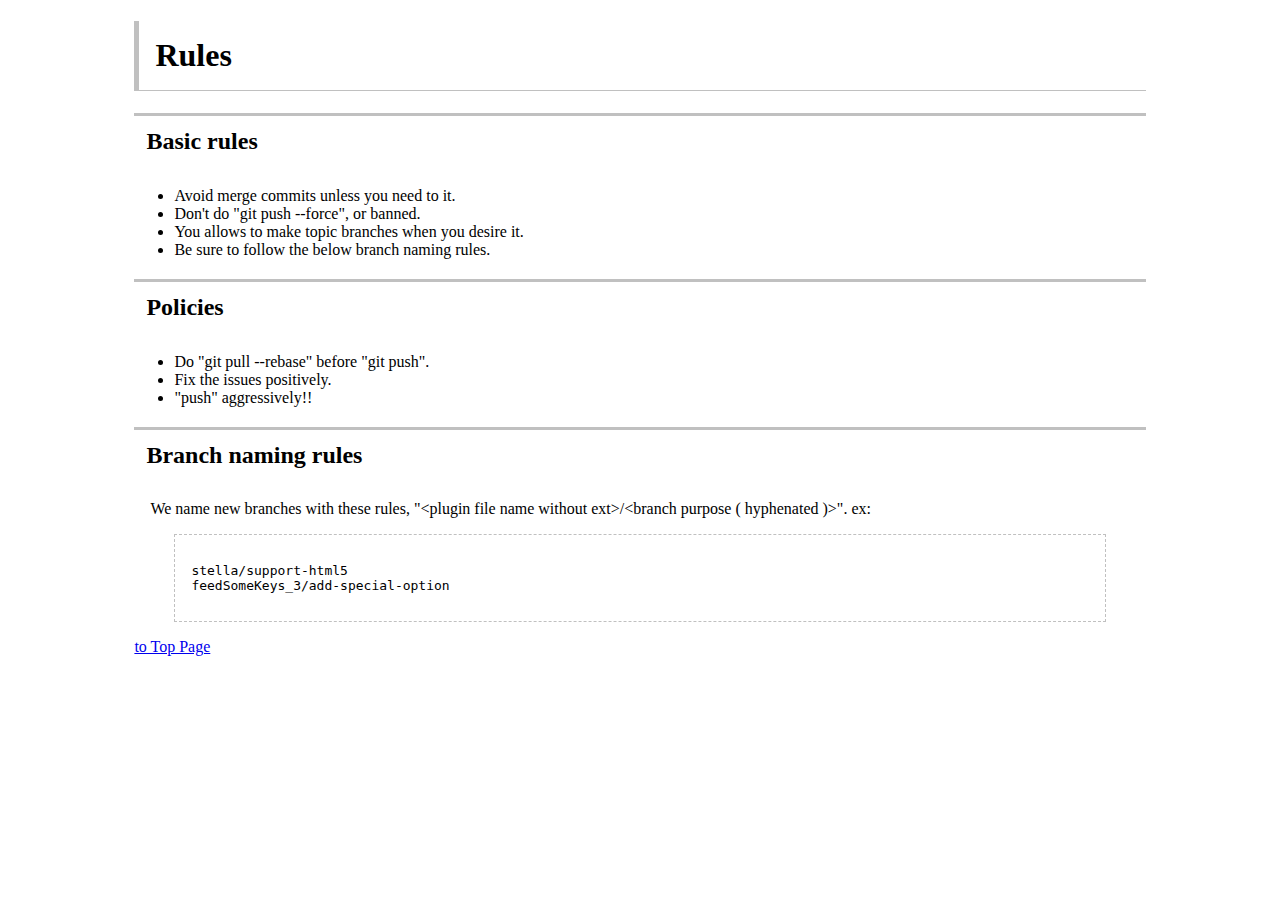
<file: rules-en.html>
<!DOCTYPE html PUBLIC "-//W3C//DTD HTML 4.01 Transitional//EN" "http://www.w3.org/TR/html4/loose.dtd">
<html lang="ja">
  <head>
    <meta http-equiv="Content-Type" content="text/html; charset=UTF-8">
    <title>vimpr - Rules</title>
    <link rel="stylesheet" type="text/css" href="index.css">
  </head>
  <body>
    <div id="contents">
      <h1>Rules</h1>

      <h2>Basic rules</h2>
      <ul>
        <li>Avoid merge commits unless you need to it.</li>
        <li>Don't do "git push --force", or banned.</li>
        <li>You allows to make topic branches when you desire it.</li>
        <li>Be sure to follow the below branch naming rules.</li>
      </ul>

      <h2>Policies</h2>
      <ul>
        <li>Do "git pull --rebase" before "git push".</li>
        <li>Fix the issues positively.</li>
        <li>"push" aggressively!!</li>
      </ul>

      <h2>Branch naming rules</h2>
      <p>We name new branches with these rules, "&lt;plugin file name without ext&gt;/&lt;branch purpose ( hyphenated )&gt;".  ex:</p>
      <blockquote class="code">
        <pre><code>
stella/support-html5
feedSomeKeys_3/add-special-option
        </code></pre>
      </blockquote>
      <a href="index.html">to Top Page</a>
    </div>
  </body>
</html>
</file>
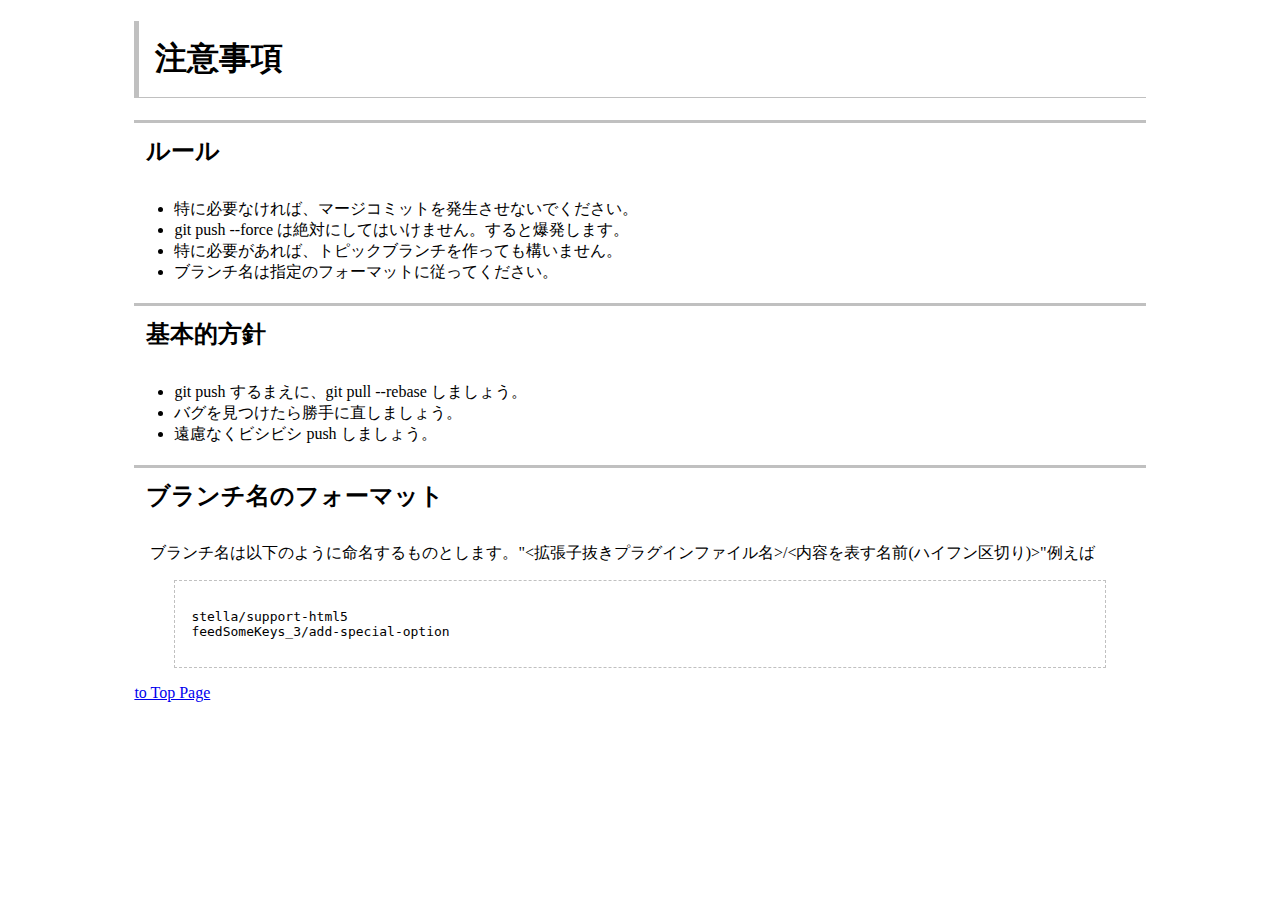
<file: rules-ja.html>
<!DOCTYPE html PUBLIC "-//W3C//DTD HTML 4.01 Transitional//EN" "http://www.w3.org/TR/html4/loose.dtd">
<html lang="ja">
  <head>
    <meta http-equiv="Content-Type" content="text/html; charset=UTF-8">
    <title>vimpr - 注意事項</title>
    <link rel="stylesheet" type="text/css" href="index.css">
  </head>
  <body>
    <div id="contents">
      <h1>注意事項</h1>

      <h2>ルール</h2>
      <ul>
        <li>特に必要なければ、マージコミットを発生させないでください。</li>
        <li>git push --force は絶対にしてはいけません。すると爆発します。</li>
        <li>特に必要があれば、トピックブランチを作っても構いません。</li>
        <li>ブランチ名は指定のフォーマットに従ってください。</li>
      </ul>

      <h2>基本的方針</h2>
      <ul>
        <li>git push するまえに、git pull --rebase しましょう。</li>
        <li>バグを見つけたら勝手に直しましょう。</li>
        <li>遠慮なくビシビシ push しましょう。</li>
      </ul>

      <h2>ブランチ名のフォーマット</h2>
      <p>ブランチ名は以下のように命名するものとします。"&lt;拡張子抜きプラグインファイル名&gt;/&lt;内容を表す名前(ハイフン区切り)&gt;"例えば</p>
      <blockquote class="code">
        <pre><code>
stella/support-html5
feedSomeKeys_3/add-special-option
        </code></pre>
      </blockquote>
      <a href="index.html">to Top Page</a>
    </div>
  </body>
</html>
</file>
<file: index.css>
#contents {
  margin-left:10%;
  margin-right:10%;
}
p {
  text-align:justify;
  text-indent:1em;
}
h1 {
  padding:0.5em 0em 0.5em 0.5em;
  border-width:0px 0px 1px 5px;
  border-style:solid;
  border-color:silver;
}
h2 {
  padding:0.5em 0em 0.5em 0.5em;
  border-width:3px 0px 0px 0px;
  border-style:solid;
  border-color:silver;
}
.topspace {
  margin-top:2em;
}
.external:after {
  content:url('link-icon_external.gif');
}
.code {
  padding-left:1em;
  padding-right:1em;
  border-style:dashed;
  border-color:silver;
  border-width:1px;
}
.warn {
  color:red;
  font-weight:bold;
}
.dt-title {
  font-weight:bold;
}
</file>
<file: voqn.css>
/*
 * (c) VoQn
 * http://gist.github.com/46093
 */

@namespace url(http://www.w3.org/1999/xhtml);


* {
  margin: 0;
  padding: 0;
}

h1 {
  background: black;
  color: white;
  font-family: monospace;
  padding: 0.5em 0 0.1em 0.75em;
}

table {
  margin: 1em;
  padding: 0.5em;
  border: 1px solid lightgray;
}

th {
  border-bottom: 1px solid magenta;
  color: magenta;
  text-align: left;
  font-weight: bold;
  font-size: 1.5em;
}

td {
  padding: 0 3em 0.5em 0;
  border-bottom: solid 1px #eeeeee;
}

td.name {
  font-weight: bold;
  font-size: 1.2em;
}

.last-updated {
  text-align: right;
}
</file>
